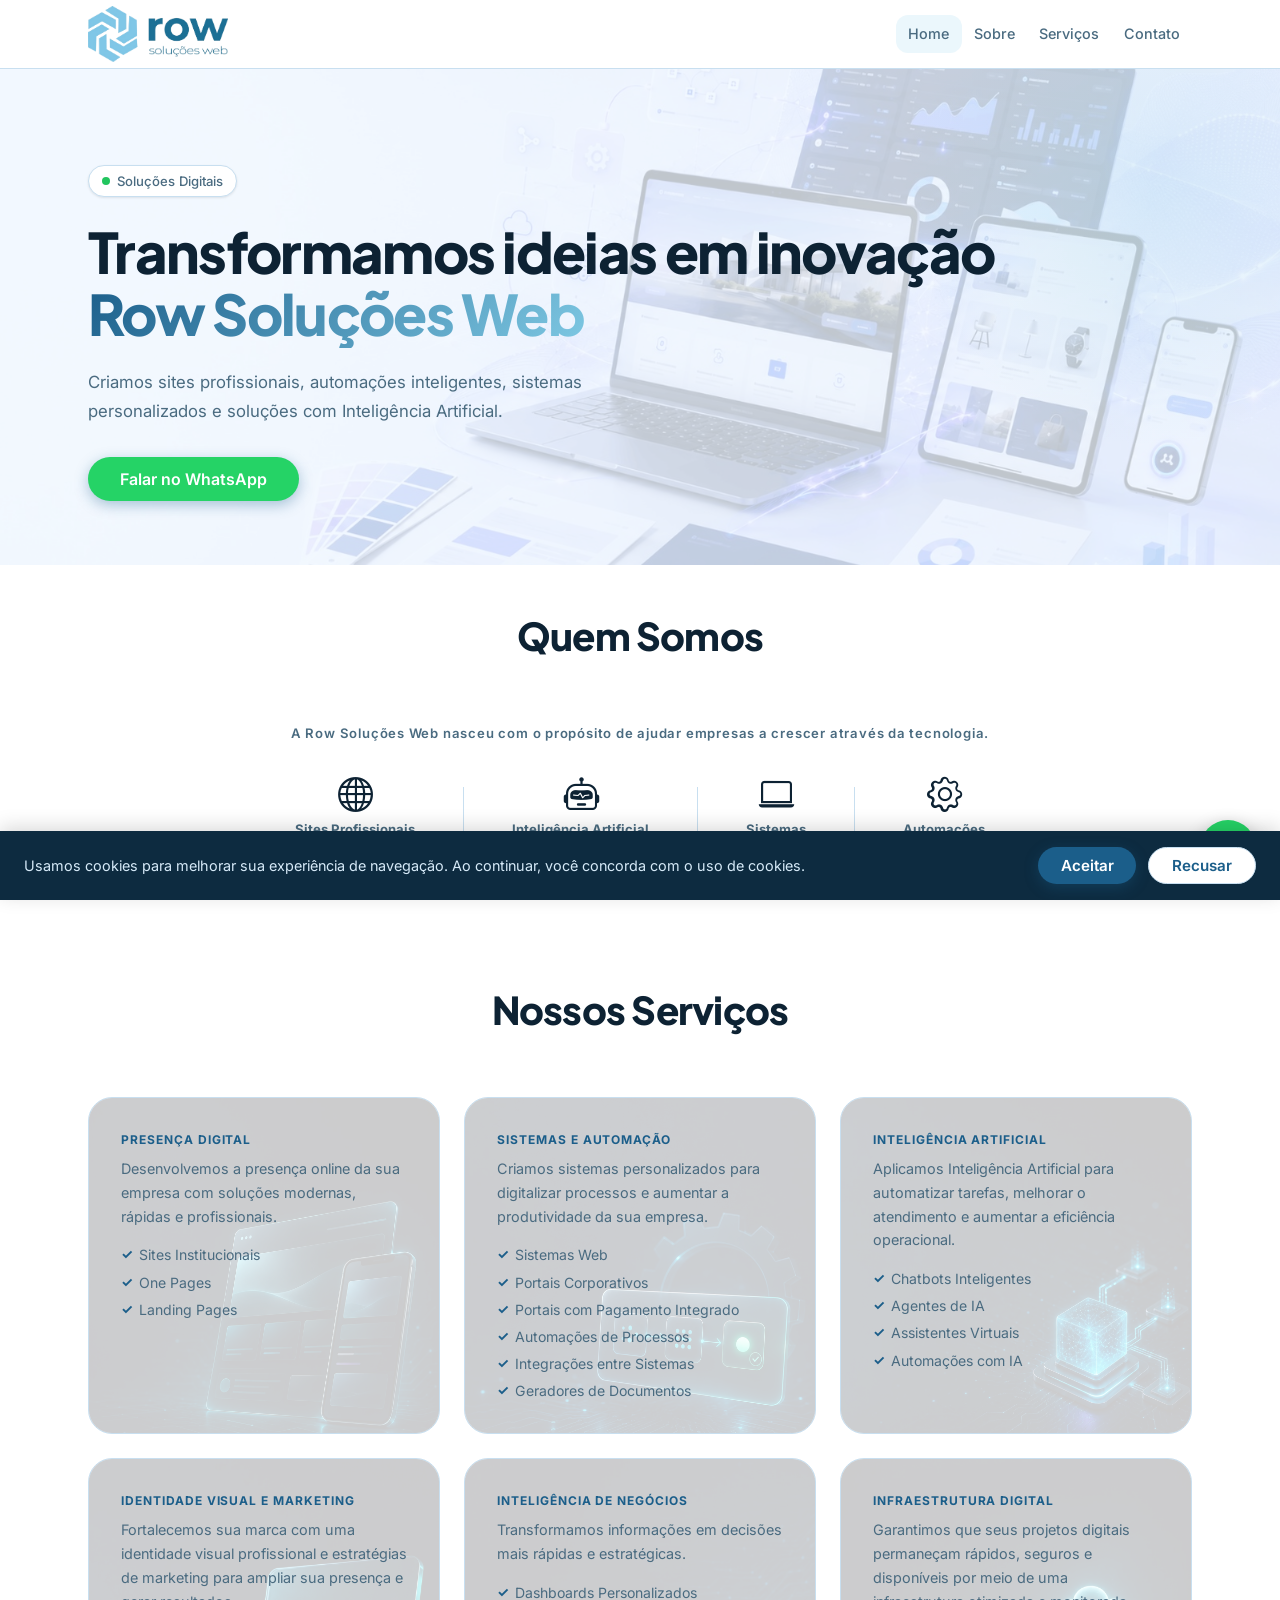
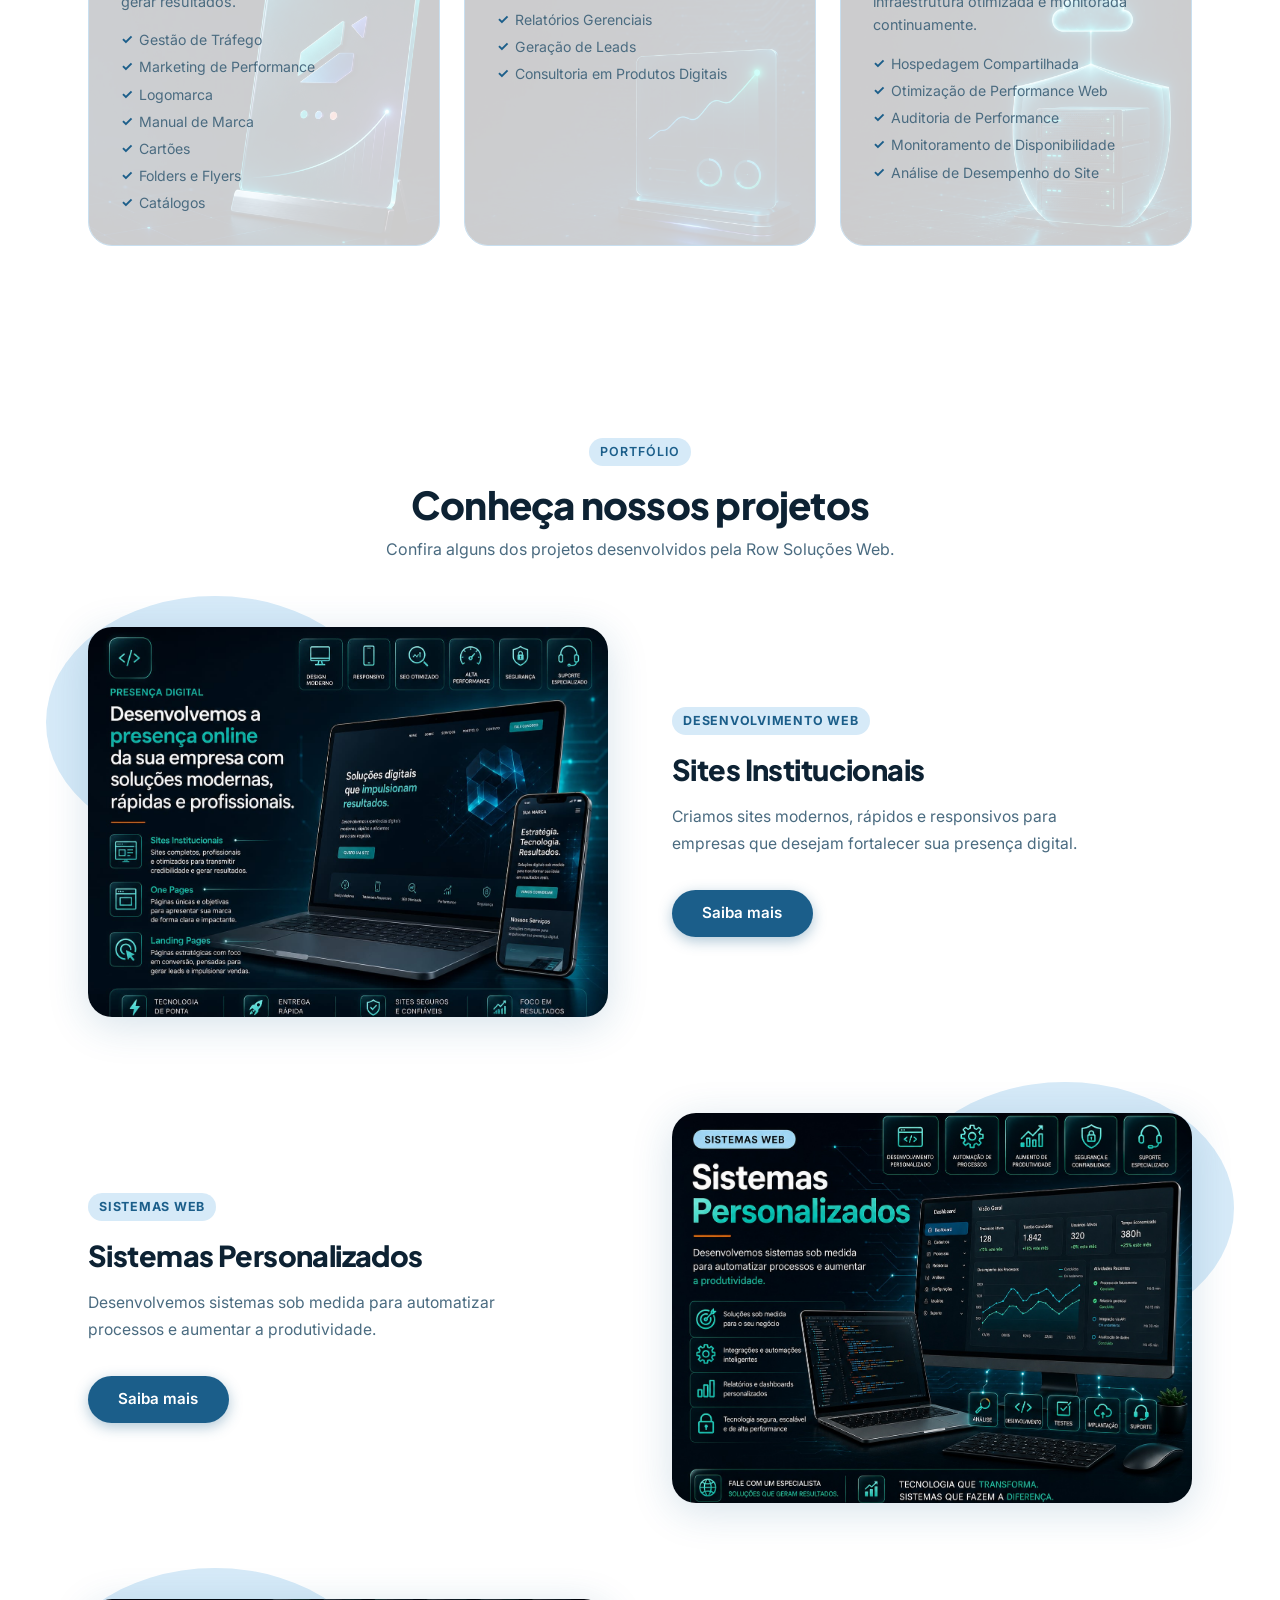
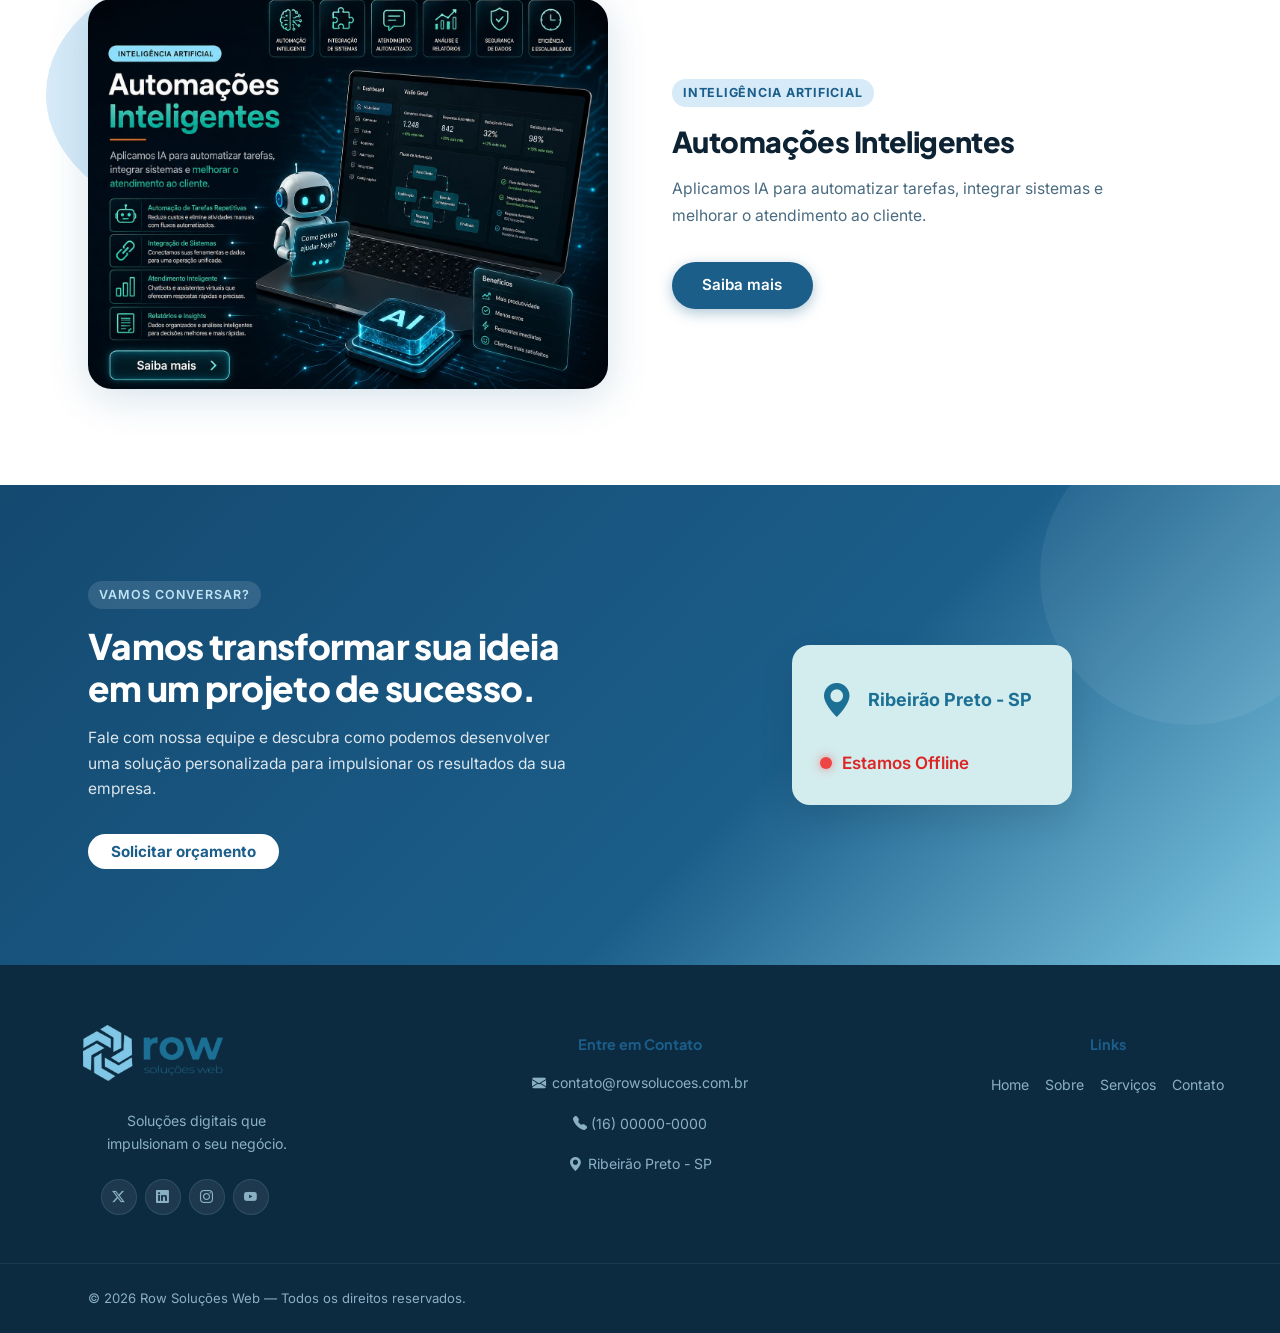
<file: index.html>
<!DOCTYPE html>
<html lang="pt-BR">

<head>
  <meta charset="UTF-8" />
  <meta name="viewport" content="width=device-width, initial-scale=1.0" />
  <title>Row Soluções — Crie Sites Incríveis</title>
  <link rel="stylesheet" href="style.css" />
  <link rel="preconnect" href="https://fonts.googleapis.com" />
  <link rel="preconnect" href="https://fonts.gstatic.com" crossorigin />
  <link rel="icon" type="image/png" href="img_conteudo/favicon.png">
  <link
    href="https://fonts.googleapis.com/css2?family=Inter:wght@400;500;600;700;800&family=Plus+Jakarta+Sans:wght@400;500;600;700;800&display=swap"
    rel="stylesheet" />
  <link rel="stylesheet" href="https://cdn.jsdelivr.net/npm/bootstrap-icons@1.13.1/font/bootstrap-icons.min.css">
</head>

<body>

  <!-- ===== HEADER / NAV ===== -->
  <header class="header" id="header">
    <div class="container header__inner">
      <a href="#" class="header__logo">
        <img src="img_conteudo/logo1.png" alt="Row Soluções Web"
          style="width: 140px; height: 80px; object-fit: contain " />
        <!-- <div class="logo-brand">
          <span class="logo-row">row</span>
          <span class="logo-subtitle">soluções web</span>
        </div> -->
      </a>

      <nav class="nav" id="nav">
        <ul class="nav__list">
          <!-- Para inserir dropdown e icone seta
           as setinhas (▼) Essas setinhas indicam para o usuário que existe um submenu (dropdown)
           <li class="nav__item nav__item--has-dropdown">
            <a href="#home" class="nav__link">Home <span class="nav__arrow">▼</span></a>
          </li> -->
          <li class="nav__item">
            <a href="#home" class="nav__link">Home</a>
          </li>
          <li class="nav__item">
            <a href="#sobre" class="nav__link">Sobre</a>
          </li>
          <li class="nav__item">
            <a href="#servicos" class="nav__link">Serviços</a>
          </li>
          <!-- <li class="nav__item">
            <a href="portfolio.html" class="nav__link">Portfólio</a>
          </li> -->
          <li class="nav__item">
            <a href="https://wa.me/5516000000000" target="_blank" class="nav__link">Contato </a>
          </li>
        </ul>
      </nav>

      <!-- <div class="header__actions">
        <a href="#" class="btn btn--outline">Entrar</a>
        <a href="#" class="btn btn--primary">Começar Grátis</a>
      </div>  -->

      <button class="hamburger" id="hamburger" aria-label="Abrir menu">
        <span></span><span></span><span></span>
      </button>
    </div>
  </header>

  <main>

    <!-- ===== HERO ===== -->
    <section class="hero" id="home">
      <div class="hero__bg-blob" aria-hidden="true"></div>
      <div class="container hero__inner">
        <div class="hero__content">
          <span class="hero__badge">
            <span class="hero__badge-dot"></span>
            Soluções Digitais
          </span>
          <h1 class="hero__title">
            Transformamos ideias em inovação <br />
            <span class="hero__title--accent">Row Soluções Web</span>
          </h1>
          <p class="hero__desc">
            Criamos sites profissionais,
            automações inteligentes,
            sistemas personalizados
            e soluções com Inteligência Artificial.
          </p>
          <div class="hero__cta">
            <a href="https://wa.me/5516000000000" target="_blank" class="btn btn--primary btn--lg btn--whatsapp">Falar
              no WhatsApp</a>

            <!-- <button class="hero__play" id="playBtn" aria-label="Assistir vídeo">
              <span class="hero__play-icon">▶</span>
              <span>Conheça nossos serviços</span>
            </button> -->
          </div>
        </div>

        <!-- <div class="hero__visual"> Referete ao Mockup na primeira dobra do site
          <div class="hero__mockup">
            <div class="hero__mockup-bar">
              <span></span><span></span><span></span>
            </div>
            <div class="hero__mockup-body">
              <div class="hero__mockup-sidebar">
                <div class="hero__mockup-item hero__mockup-item--active"></div>
                <div class="hero__mockup-item"></div>
                <div class="hero__mockup-item"></div>
                <div class="hero__mockup-item"></div>
                <div class="hero__mockup-item"></div>
              </div>
              <div class="hero__mockup-canvas">
                <div class="hero__mockup-header-block"></div>
                <div class="hero__mockup-row">
                  <div class="hero__mockup-col hero__mockup-col--wide"></div>
                  <div class="hero__mockup-col"></div>
                </div>
                <div class="hero__mockup-row">
                  <div class="hero__mockup-col"></div>
                  <div class="hero__mockup-col"></div>
                  <div class="hero__mockup-col"></div>
                </div>
              </div>
            </div>
          </div>
          <div class="hero__card hero__card--1">
            <span class="hero__card-icon">✦</span>
            <div>
              <strong>Inteligência Artificial</strong>
              <small>Agentes • Chatbots • Automações • Fluxos </small>
            </div>
          </div>
          <div class="hero__card hero__card--2">
            <span class="hero__card-icon">◈</span>
            <div>
              <strong>Desenvolvimento Web</strong>
              <small>Institucionais • Landing Pages • Projetos personalizados</small>
            </div>
          </div>
        </div> -->
      </div>
    </section>

    <!-- ===== STATS ===== -->
    <section class="stats" id="sobre">
      <div class="container">
        <div class="section-header">
          <h2 class="section-title">Quem Somos </h2>
        </div>
        <p class="stats__label"> A Row Soluções Web nasceu com o propósito de ajudar empresas a crescer
          através da tecnologia.</p>
        <div class="stats__grid">
          <div class="stats__item">
            <strong class="stats__number"><i class="bi bi-globe"></i></strong>
            <span class="stats__desc"><strong>Sites Profissionais</strong></span>
          </div>
          <div class="stats__divider" aria-hidden="true"></div>
          <div class="stats__item">
            <strong class="stats__number"><i class="bi bi-robot"></i></strong>
            <span class="stats__desc"><strong>Inteligência Artificial</strong></span>
          </div>
          <div class="stats__divider" aria-hidden="true"></div>
          <div class="stats__item">
            <strong class="stats__number"><i class="bi bi-laptop"></i></strong>
            <span class="stats__desc"><strong>Sistemas</strong></span>
          </div>
          <div class="stats__divider" aria-hidden="true"></div>
          <div class="stats__item">
            <strong class="stats__number"><i class="bi bi-gear"></i></strong>
            <span class="stats__desc"><strong>Automações</strong></span>
          </div>
        </div>
      </div>
    </section>

    <!-- ===== FEATURES GRID ===== -->
    <section class="features-grid" id="servicos">
      <div class="container">
        <div class="section-header">
          <!-- <span class="section-eyebrow">Edição Visual Poderosa</span> -->
          <h2 class="section-title">Nossos Serviços</h2>
        </div>
        <div class="features-grid__cards">
          <article class="feat-card">
            <!-- <div class="feat-card__icon feat-card__icon--purple">
              <i class="bi bi-code-slash"></i>
            </div> -->

            <!-- NOVO: número + categoria, no tom de cor do site -->
            <span class="feat-card__eyebrow">Presença Digital</span>

            <!-- <h3>Sites institucionais, one pages e landing pages</h3> -->
            <p>Desenvolvemos a presença online da sua empresa com soluções modernas, rápidas e profissionais.</p>

            <!-- NOVO: lista de destaques -->
            <ul class="feat-card__list">
              <li>Sites Institucionais</li>
              <li>One Pages</li>
              <li>Landing Pages</li>
            </ul>
          </article>
          <article class="feat-card">
            <!-- <div class="feat-card__icon feat-card__icon--purple">
              <i class="bi bi-gear"></i>
            </div> -->

            <!-- NOVO: número + categoria, no tom de cor do site -->
            <span class="feat-card__eyebrow">Sistemas e Automação</span>

            <!-- <h3>Sites institucionais, one pages e landing pages</h3> -->
            <p>Criamos sistemas personalizados para digitalizar processos e aumentar a produtividade da sua empresa.</p>

            <!-- NOVO: lista de destaques -->
            <ul class="feat-card__list">
              <li>Sistemas Web</li>
              <li>Portais Corporativos</li>
              <li>Portais com Pagamento Integrado</li>
              <li>Automações de Processos</li>
              <li>Integrações entre Sistemas</li>
              <li>Geradores de Documentos</li>
            </ul>
          </article>
          <article class="feat-card">
            <!-- <div class="feat-card__icon feat-card__icon--purple">
              <i class="bi bi-robot"></i>
            </div> -->

            <!-- NOVO: número + categoria, no tom de cor do site -->
            <span class="feat-card__eyebrow">Inteligência Artificial</span>

            <!-- <h3>Sites institucionais, one pages e landing pages</h3> -->
            <p>Aplicamos Inteligência Artificial para automatizar tarefas, melhorar o atendimento e aumentar a
              eficiência operacional.</p>

            <!-- NOVO: lista de destaques -->
            <ul class="feat-card__list">
              <li>Chatbots Inteligentes</li>
              <li>Agentes de IA</li>
              <li>Assistentes Virtuais</li>
              <li>Automações com IA</li>
            </ul>
          </article>
          <article class="feat-card">
            <!-- <div class="feat-card__icon feat-card__icon--purple">
              <i class="bi bi-palette"></i>
            </div> -->

            <!-- NOVO: número + categoria, no tom de cor do site -->
            <span class="feat-card__eyebrow">Identidade Visual e Marketing</span>

            <!-- <h3>Sites institucionais, one pages e landing pages</h3> -->
            <p>Fortalecemos sua marca com uma identidade visual profissional e estratégias de marketing para ampliar sua
              presença e gerar resultados.</p>

            <!-- NOVO: lista de destaques -->
            <ul class="feat-card__list">
              <li>Gestão de Tráfego</li>
              <li>Marketing de Performance</li>
              <li>Logomarca</li>
              <li>Manual de Marca</li>
              <li>Cartões</li>
              <li>Folders e Flyers</li>
              <li>Catálogos</li>
            </ul>
          </article>
          <article class="feat-card">
            <!-- <div class="feat-card__icon feat-card__icon--purple">
              <i class="bi bi-bar-chart"></i>
            </div> -->

            <!-- NOVO: número + categoria, no tom de cor do site -->
            <span class="feat-card__eyebrow">Inteligência de Negócios</span>

            <!-- <h3>Sites institucionais, one pages e landing pages</h3> -->
            <p>Transformamos informações em decisões mais rápidas e estratégicas.</p>

            <!-- NOVO: lista de destaques -->
            <ul class="feat-card__list">
              <li>Dashboards Personalizados</li>
              <li>Relatórios Gerenciais</li>
              <li>Geração de Leads</li>
              <li>Consultoria em Produtos Digitais</li>
            </ul>
          </article>
          <article class="feat-card">
            <!-- <div class="feat-card__icon feat-card__icon--purple">
              <i class="bi bi-cloud"></i>
            </div> -->

            <!-- NOVO: número + categoria, no tom de cor do site -->
            <span class="feat-card__eyebrow">Infraestrutura Digital</span>

            <!-- <h3>Sites institucionais, one pages e landing pages</h3> -->
            <p>Garantimos que seus projetos digitais permaneçam rápidos, seguros e disponíveis por meio de uma
              infraestrutura otimizada e monitorada continuamente.</p>

            <!-- NOVO: lista de destaques -->
            <ul class="feat-card__list">
              <li>Hospedagem Compartilhada</li>
              <li>Otimização de Performance Web</li>
              <li>Auditoria de Performance</li>
              <li>Monitoramento de Disponibilidade</li>
              <li>Análise de Desempenho do Site</li>
            </ul>
          </article>



          <!-- <article class="feat-card">
            <div class="feat-card__icon feat-card__icon--purple">
              <svg viewBox="0 0 24 24" fill="none" stroke="currentColor" stroke-width="2">
                <path d="M12 5v14M5 12h14" />
              </svg>
            </div>
            <h3>Sites institucionais, one pages e landing pages</h3>
            <p>Projetamos páginas modernas e objetivas para empresas que precisam ser encontradas, entendidas e
              lembradas com mais facilidade.</p>
            <a href="#" class="feat-card__link">Saiba mais →</a>
          </article>
          <article class="feat-card">
            <div class="feat-card__icon feat-card__icon--blue">
              <svg viewBox="0 0 24 24" fill="none" stroke="currentColor" stroke-width="2">
                <rect x="3" y="3" width="18" height="18" rx="2" />
                <path d="M9 9h6M9 12h6M9 15h4" />
              </svg>
            </div>
            <h3>Landing Pages</h3>
            <p>Nosso portfólio estará disponível em breve.
              Estamos preparando uma seleção dos nossos principais projetos para você conhecer a qualidade do nosso
              trabalho.</p>
            <a href="#" class="feat-card__link">Saiba mais →</a>
          </article>
          <article class="feat-card">
            <div class="feat-card__icon feat-card__icon--teal">
              <svg viewBox="0 0 24 24" fill="none" stroke="currentColor" stroke-width="2">
                <polyline points="16 18 22 12 16 6" />
                <polyline points="8 6 2 12 8 18" />
              </svg>
            </div>
            <h3>Inteligência Artificial</h3>
            <p>Nosso portfólio estará disponível em breve.
              Estamos preparando uma seleção dos nossos principais projetos para você conhecer a qualidade do nosso
              trabalho.</p>
            <a href="#" class="feat-card__link">Saiba mais →</a>
          </article>
          <article class="feat-card">
            <div class="feat-card__icon feat-card__icon--orange">
              <svg viewBox="0 0 24 24" fill="none" stroke="currentColor" stroke-width="2">
                <rect x="5" y="2" width="14" height="20" rx="2" />
                <line x1="12" y1="18" x2="12" y2="18" />
              </svg>
            </div>
            <h3>Chatbots</h3>
            <p>Nosso portfólio estará disponível em breve.
              Estamos preparando uma seleção dos nossos principais projetos para você conhecer a qualidade do nosso
              trabalho.</p>
             <a href="#" class="feat-card__link">Saiba mais →</a>
          </article>
          <article class="feat-card">
            <div class="feat-card__icon feat-card__icon--pink">
              <svg viewBox="0 0 24 24" fill="none" stroke="currentColor" stroke-width="2">
                <path d="M8 16H6a2 2 0 01-2-2V6a2 2 0 012-2h8a2 2 0 012 2v2" />
                <rect x="8" y="8" width="12" height="12" rx="2" />
              </svg>
            </div>
            <h3>Automações</h3>
            <p>Nosso portfólio estará disponível em breve.
              Estamos preparando uma seleção dos nossos principais projetos para você conhecer a qualidade do nosso
              trabalho.</p>
             <a href="#" class="feat-card__link">Saiba mais →</a> 
          </article>
          <article class="feat-card">
            <div class="feat-card__icon feat-card__icon--green">
              <svg viewBox="0 0 24 24" fill="none" stroke="currentColor" stroke-width="2">
                <circle cx="12" cy="12" r="3" />
                <path d="M19.07 4.93a10 10 0 010 14.14M4.93 4.93a10 10 0 000 14.14" />
              </svg>
            </div>
            <h3>Integrações</h3>
            <p>Nosso portfólio estará disponível em breve.
              Estamos preparando uma seleção dos nossos principais projetos para você conhecer a qualidade do nosso
              trabalho.</p>
             <a href="#" class="feat-card__link">Saiba mais →</a>
          </article> -->
        </div>
      </div>
    </section>

    <!-- ===== FEATURE ALTERNATING ===== -->
    <!--<section class="feature-alt">
      <div class="container">
        <div class="section-header">
          <span class="section-eyebrow">Tudo que Você Precisa Para Criar </span>
          <h2 class="section-title">Como Trabalhamos </h2>
        </div>

        <div class="feature-alt__row">
          <div class="feature-alt__visual">
            <div class="feature-alt__img-wrap feature-alt__img-wrap--blue">
              <div class="feature-alt__browser">
                <div class="feature-alt__browser-bar"><span></span><span></span><span></span></div>
                <div class="feature-alt__browser-body">
                  <div class="feature-alt__browser-panel"></div>
                  <div class="feature-alt__browser-content">
                    <div class="feature-alt__browser-line"></div>
                    <div class="feature-alt__browser-line feature-alt__browser-line--short"></div>
                    <div class="feature-alt__browser-block"></div>
                  </div>
                </div>
              </div>
            </div>
          </div>
          <div class="feature-alt__content">
            <span class="feature-alt__tag">Inserir Texto AQUI</span>
            <h3>Planejamento</h3>
            <p>Inserir Texto AQUI.</p>
            <a href="#" class="btn btn--outline-dark">Saiba Mais</a>
          </div>
        </div>

        <div class="feature-alt__row feature-alt__row--reverse">
          <div class="feature-alt__visual">
            <div class="feature-alt__img-wrap feature-alt__img-wrap--purple">
              <div class="feature-alt__palette">
                <div class="feature-alt__swatch" style="--c:#6366f1"></div>
                <div class="feature-alt__swatch" style="--c:#8b5cf6"></div>
                <div class="feature-alt__swatch" style="--c:#ec4899"></div>
                <div class="feature-alt__swatch" style="--c:#f59e0b"></div>
                <div class="feature-alt__swatch feature-alt__swatch--active" style="--c:#10b981"></div>
              </div>
            </div>
          </div>
          <div class="feature-alt__content">
            <span class="feature-alt__tag">Inserir Texto AQUI</span>
            <h3>Desenvolvimento</h3>
            <p>Inserir Texto AQUI.</p>
            <a href="#" class="btn btn--outline-dark">Saiba Mais</a>
          </div>
        </div>

        <div class="feature-alt__row">
          <div class="feature-alt__visual">
            <div class="feature-alt__img-wrap feature-alt__img-wrap--teal">
              <div class="feature-alt__devices">
                <div class="feature-alt__device feature-alt__device--desktop"></div>
                <div class="feature-alt__device feature-alt__device--tablet"></div>
                <div class="feature-alt__device feature-alt__device--mobile"></div>
              </div>
            </div>
          </div>
          <div class="feature-alt__content">
            <span class="feature-alt__tag">Inserir Texto AQUI</span>
            <h3>Entrega e Suporte</h3>
            <p>Inserir Texto AQUI.</p>
            <a href="#" class="btn btn--outline-dark">Saiba Mais</a>
          </div>
        </div>
      </div>
    </section> -->

    <!-- ===== PORTFÓLIO ===== -->
    <!--<section id="portfolio" class="portfolio">
      <div class="container">
        <div class="section-header">
          <span class="section-eyebrow">
            Casos de Sucesso
          </span>
          <h2 class="section-title">
            Projetos Desenvolvidos
          </h2>
          <p>
            Em breve você conhecerá alguns dos projetos
            desenvolvidos pela Row Soluções Web.
          </p>
        </div>
        <div class="portfolio-placeholder">

        </div>
      </div>

    </section>-->

    <!-- ===== INTEGRATIONS ===== -->
    <!-- <section class="integrations">
      <div class="container integrations__inner">
        <div class="integrations__content">
          <span class="section-eyebrow">Tecnologias</span>
          <h2 class="section-title">Inserir texto AQUI</h2>
          <p>Inserir texto AQUI.</p>
          <a href="#" class="btn btn--primary">Conheça</a>
        </div>
        <div class="integrations__visual">
          <div class="integrations__orbit">
            <div class="integrations__center-logo">ROW</div>
            <div class="integrations__ring integrations__ring--1">
              <div class="integrations__app" style="--ang:0deg">R</div>
              <div class="integrations__app" style="--ang:90deg">O</div>
              <div class="integrations__app" style="--ang:180deg">W</div>
              <div class="integrations__app" style="--ang:270deg">S</div>
            </div>
            <div class="integrations__ring integrations__ring--2">
              <div class="integrations__app integrations__app--sm" style="--ang:45deg">R</div>
              <div class="integrations__app integrations__app--sm" style="--ang:135deg">O</div>
              <div class="integrations__app integrations__app--sm" style="--ang:225deg">W</div>
              <div class="integrations__app integrations__app--sm" style="--ang:315deg">S</div>
            </div>
          </div>
        </div>
      </div>
    </section> -->

    <!-- ===== FAQ ===== -->
    <!--<section class="faq" id="faq">
      <div class="container faq__inner">
        <div class="faq__header">
          <span class="section-eyebrow">Perguntas Frequentes</span>
          <h2 class="section-title">Dúvidas Comuns</h2>
        </div>
        <div class="faq__list">
          <details class="faq__item" open>
            <summary class="faq__question">
              Quanto custa um site?
              <span class="faq__icon" aria-hidden="true">+</span>
            </summary>
            <div class="faq__answer">
              <p>Inserir TEXTO AQUI.</p>
            </div>
          </details>
          <details class="faq__item">
            <summary class="faq__question">
              Quanto tempo demora?
              <span class="faq__icon" aria-hidden="true">+</span>
            </summary>
            <div class="faq__answer">
              <p>Inserir TEXTO AQUI..</p>
            </div>
          </details>
          <details class="faq__item">
            <summary class="faq__question">
              Vocês fazem manutenção?
              <span class="faq__icon" aria-hidden="true">+</span>
            </summary>
            <div class="faq__answer">
              <p>Inserir TEXTO AQUI..</p>
            </div>
          </details>
          <details class="faq__item">
            <summary class="faq__question">
              Vocês desenvolvem IA?
              <span class="faq__icon" aria-hidden="true">+</span>
            </summary>
            <div class="faq__answer">
              <p>Inserir TEXTO AQUI..</p>
            </div>
          </details>
          <details class="faq__item">
            <summary class="faq__question">
              Como funciona o suporte?
              <span class="faq__icon" aria-hidden="true">+</span>
            </summary>
            <div class="faq__answer">
              <p>Inserir TEXTO AQUI.</p>
            </div>
          </details>
        </div>
      </div>
    </section>-->




    <!-- ===== PORTFÓLIO SHOWCASE ===== -->
    <!-- Inserir esta seção entre "Nossos Serviços" e o "CTA Final" -->
    <section class="portfolio-showcase" id="portfolio-showcase">
      <div class="container">

        <header class="portfolio-showcase__header">
          <span class="portfolio-showcase__eyebrow">Portfólio</span>
          <h2 class="portfolio-showcase__title">Conheça nossos projetos</h2>
          <p class="portfolio-showcase__desc">Confira alguns dos projetos desenvolvidos pela Row Soluções Web.</p>
        </header>

        <div class="portfolio-showcase__list">

          <!-- Bloco 1 — imagem à esquerda -->
          <article class="portfolio-item">
            <div class="portfolio-image">
              <span class="portfolio-image__circle" aria-hidden="true"></span>
              <div class="portfolio-image__frame">
                <img src="img_conteudo/img1.jpeg" alt="Projeto de site institucional desenvolvido pela Row Soluções Web"
                  loading="lazy" />
              </div>
            </div>
            <div class="portfolio-content">
              <span class="portfolio-tag">Desenvolvimento Web</span>
              <h3 class="portfolio-title">Sites Institucionais</h3>
              <p class="portfolio-text">
                Criamos sites modernos, rápidos e responsivos para empresas que
                desejam fortalecer sua presença digital.
              </p>
              <a href="portfolio.html" class="portfolio-btn">Saiba mais</a>
            </div>
          </article>

          <!-- Bloco 2 — invertido: texto à esquerda, imagem à direita -->
          <article class="portfolio-item portfolio-item--reverse">
            <div class="portfolio-image">
              <span class="portfolio-image__circle" aria-hidden="true"></span>
              <div class="portfolio-image__frame">
                <img src="img_conteudo/img2.jpeg" alt="Sistema personalizado desenvolvido pela Row Soluções Web"
                  loading="lazy" />
              </div>
            </div>
            <div class="portfolio-content">
              <span class="portfolio-tag">Sistemas Web</span>
              <h3 class="portfolio-title">Sistemas Personalizados</h3>
              <p class="portfolio-text">
                Desenvolvemos sistemas sob medida para automatizar processos e
                aumentar a produtividade.
              </p>
              <a href="portfolio1.html" class="portfolio-btn">Saiba mais</a>
            </div>
          </article>

          <!-- Bloco 3 — imagem à esquerda -->
          <article class="portfolio-item">
            <div class="portfolio-image">
              <span class="portfolio-image__circle" aria-hidden="true"></span>
              <div class="portfolio-image__frame">
                <img src="img_conteudo/img3.jpeg"
                  alt="Automação com Inteligência Artificial desenvolvida pela Row Soluções Web" loading="lazy" />
              </div>
            </div>
            <div class="portfolio-content">
              <span class="portfolio-tag">Inteligência Artificial</span>
              <h3 class="portfolio-title">Automações Inteligentes</h3>
              <p class="portfolio-text">
                Aplicamos IA para automatizar tarefas, integrar sistemas e
                melhorar o atendimento ao cliente.
              </p>
              <a href="portfolio2.html" class="portfolio-btn">Saiba mais</a>
            </div>
          </article>

        </div>
      </div>
    </section>

    <!-- ===== CTA BANNER ===== -->
    <section class="cta-banner">
      <div class="container cta-banner__inner">
        <div class="cta-banner__content">
          <span class="section-eyebrow section-eyebrow--light">Vamos conversar?</span>
          <h2 class="cta-banner__title">Vamos transformar sua ideia em um projeto de sucesso.</h2>
          <p class="cta-banner__desc">Fale com nossa equipe e descubra como podemos desenvolver uma solução
            personalizada para impulsionar os resultados da sua empresa.</p>
          <a href="https://wa.me/5516000000000" target="_blank" class="btn btn--white">Solicitar orçamento</a>
        </div>
        <!-- Moldura que fica atrás da localização
        <div class="cta-banner__visual" aria-hidden="true">
          <div class="cta-banner__screen">
            <div class="cta-banner__screen-bar"><span></span><span></span><span></span></div> 
          </div> 
        </div> -->
        <div class="cta-banner__screen-body">
          <div class="location-card">
            <div class="location-card__item">
              <i class="bi bi-geo-alt-fill"></i>
              <span>Ribeirão Preto - SP</span>
            </div>
            <div class="location-card__status offline" id="officeStatus">
              <span class="status-dot"></span>
              <span id="statusText">Estamos Offline</span>
            </div>
          </div>
        </div>
      </div>
    </section>

  </main>

  <!-- ===== FOOTER ===== -->
  <footer class="footer">
    <div class="container footer__top">

      <!-- Coluna 1 -->
      <div class="footer__brand">
        <a href="#" class="header__logo footer__logo">
          <img src="img_conteudo/logo1.png" alt="Row Soluções Web"
            style="width: 140px; height: 80px; object-fit: contain " />
          <!-- <div class="logo-brand">
            <span class="logo-row">row</span>
            <span class="logo-subtitle">soluções web</span>
          </div> -->
        </a>
        <p class="footer__brand">Soluções digitais que </br> impulsionam o seu negócio.</p>
        <!-- <h4 class="footer__col-title">Redes Sociais</h4> -->
        <ul class="footer__socials">
          <li>
            <a href="https://x.com/" target="_blank" class="footer__social-link" aria-label="Twitter">
              <i class="bi bi-twitter-x"></i>
            </a>
          </li>
          <li>
            <a href="https://br.linkedin.com/" target="_blank" class="footer__social-link" aria-label="LinkedIn">
              <i class="bi bi-linkedin"></i>
            </a>
          </li>
          <li>
            <a href="https://www.instagram.com/" target="_blank" class="footer__social-link" aria-label="Instagram">
              <i class="bi bi-instagram"></i>
            </a>
          </li>
          <li>
            <a href="https://www.youtube.com/" target="_blank" class="footer__social-link" aria-label="YouTube">
              <i class="bi bi-youtube"></i>
            </a>
          </li>
        </ul>
      </div>

      <!-- Coluna 2 -->
      <!-- classe "footer__col--contact" ADICIONADA para controlar largura/área no grid -->
      <div class="footer__col footer__col--contact">
        <h4 class="footer__col-title">Entre em Contato</h4>
        <ul class="footer__links footer__contact">
          <li>
            <i class="bi bi-envelope-fill"></i>
            <a href="mailto:contato@rowsolucoes.com.br">
              contato@rowsolucoes.com.br
            </a>
          </li>
          <li>
            <a href="https://wa.me/551600000000" target="_blank">
              <i class="bi bi-telephone-fill"></i>
              (16) 00000-0000
            </a>
          </li>
          <li>
            <i class="bi bi-geo-alt-fill"></i>
            Ribeirão Preto - SP <!-- | CEP: 14090-000 -->
          </li>
        </ul>
      </div>

      <!-- Coluna 3 -->
      <!-- classe "footer__col--links" ADICIONADA para controlar largura/área no grid -->
      <div class="footer__col footer__col--links">
        <h4 class="footer__col-title">Links</h4>
        <ul class="footer__links">
          <li><a href="#home">Home</a></li>
          <li><a href="#sobre">Sobre</a></li>
          <li><a href="#servicos">Serviços</a></li>
          <li><a href="https://wa.me/5516000000000" target="_blank">Contato</a></li>
        </ul>
      </div>

    </div>

    <div class="footer__bottom">
      <div class="container footer__bottom-inner">
        <p>© 2026 Row Soluções Web — Todos os direitos reservados.</p>
      </div>
    </div>
  </footer>

  <!-- ===== VIDEO MODAL ===== 
  <div class="modal" id="videoModal" role="dialog" aria-modal="true" aria-label="Vídeo de demonstração" hidden>
    <div class="modal__backdrop" id="modalBackdrop"></div>
    <div class="modal__body">
      <button class="modal__close" id="modalClose" aria-label="Fechar">✕</button>
      <div class="modal__video-wrap">
        <iframe id="modalIframe" src="" title="BuildFlow Demo" frameborder="0" allow="autoplay; encrypted-media"
          allowfullscreen>
        </iframe>
      </div>
    </div>
  </div>-->

  <!-- ===== EXIT POPUP ===== -->
  <div id="exitPopup" class="exit-popup">
    <div class="exit-popup__box">
      <h2>🚀 Espere um instante!</h2>
      <p>
        Ainda não fez seu orçamento?
        Descubra quanto custa colocar seu projeto na internet.
      </p>
      <ul class="exit-popup__list">
        <li>✅ Atendimento rápido</li>
        <li>✅ Orçamento gratuito</li>
        <li>✅ Sem compromisso</li>
      </ul>
      <a href="https://wa.me/5516000000000" target="_blank" class="btn btn--primary btn--lg">
        📲 Solicitar orçamento
      </a>
      <a href="#" id="closeExitPopup" class="exit-popup__close">
        Agora não
      </a>
    </div>
  </div>

  <script src="script.js"></script>
  <a href="https://wa.me/5516000000000" target="_blank" class="whatsapp-float" aria-label="Falar no WhatsApp">
    <i class="bi bi-whatsapp"></i>
  </a>
  <!--------modal e características de cookies do site--------->
  <div class="cookie-banner" id="cookieBanner">
    <p>
      Usamos cookies para melhorar sua experiência de navegação. Ao continuar, você concorda com o uso de cookies.
    </p>
    <div class="cookie-banner__actions">
      <button id="cookieAccept" class="btn btn--primary">Aceitar</button>
      <button id="cookieDecline" class="btn btn--outline">Recusar</button>
    </div>
  </div>

  <script>
    const cookieBanner = document.getElementById('cookieBanner');
    const cookieAccept = document.getElementById('cookieAccept');
    const cookieDecline = document.getElementById('cookieDecline');

    // Só mostra o banner se o usuário ainda não escolheu antes
    if (!localStorage.getItem('cookieConsent')) {
      cookieBanner.classList.add('is-visible');
    }

    cookieAccept.addEventListener('click', () => {
      localStorage.setItem('cookieConsent', 'accepted');
      cookieBanner.classList.remove('is-visible');
    });

    cookieDecline.addEventListener('click', () => {
      localStorage.setItem('cookieConsent', 'declined');
      cookieBanner.classList.remove('is-visible');
    });
  </script>
  <!--------modal e características de cookies do site--------->
</body>

</html>
</file>
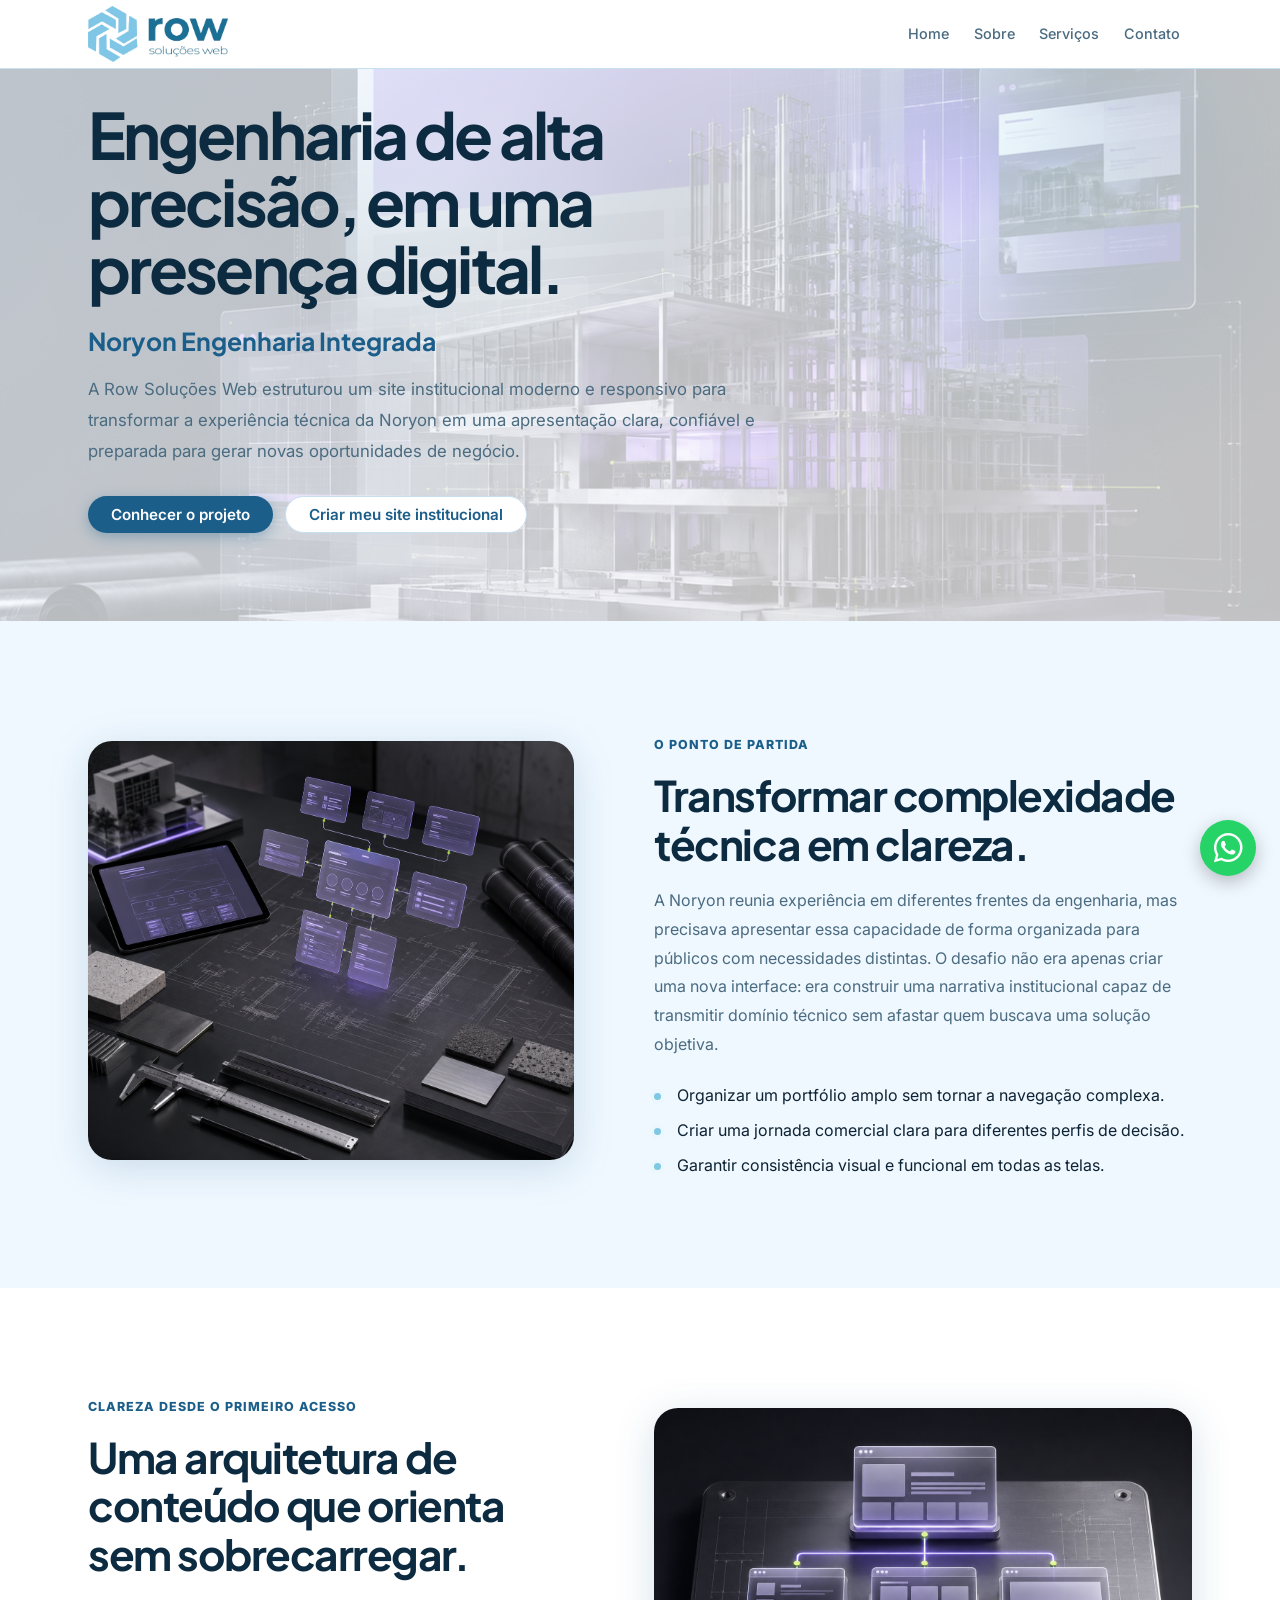
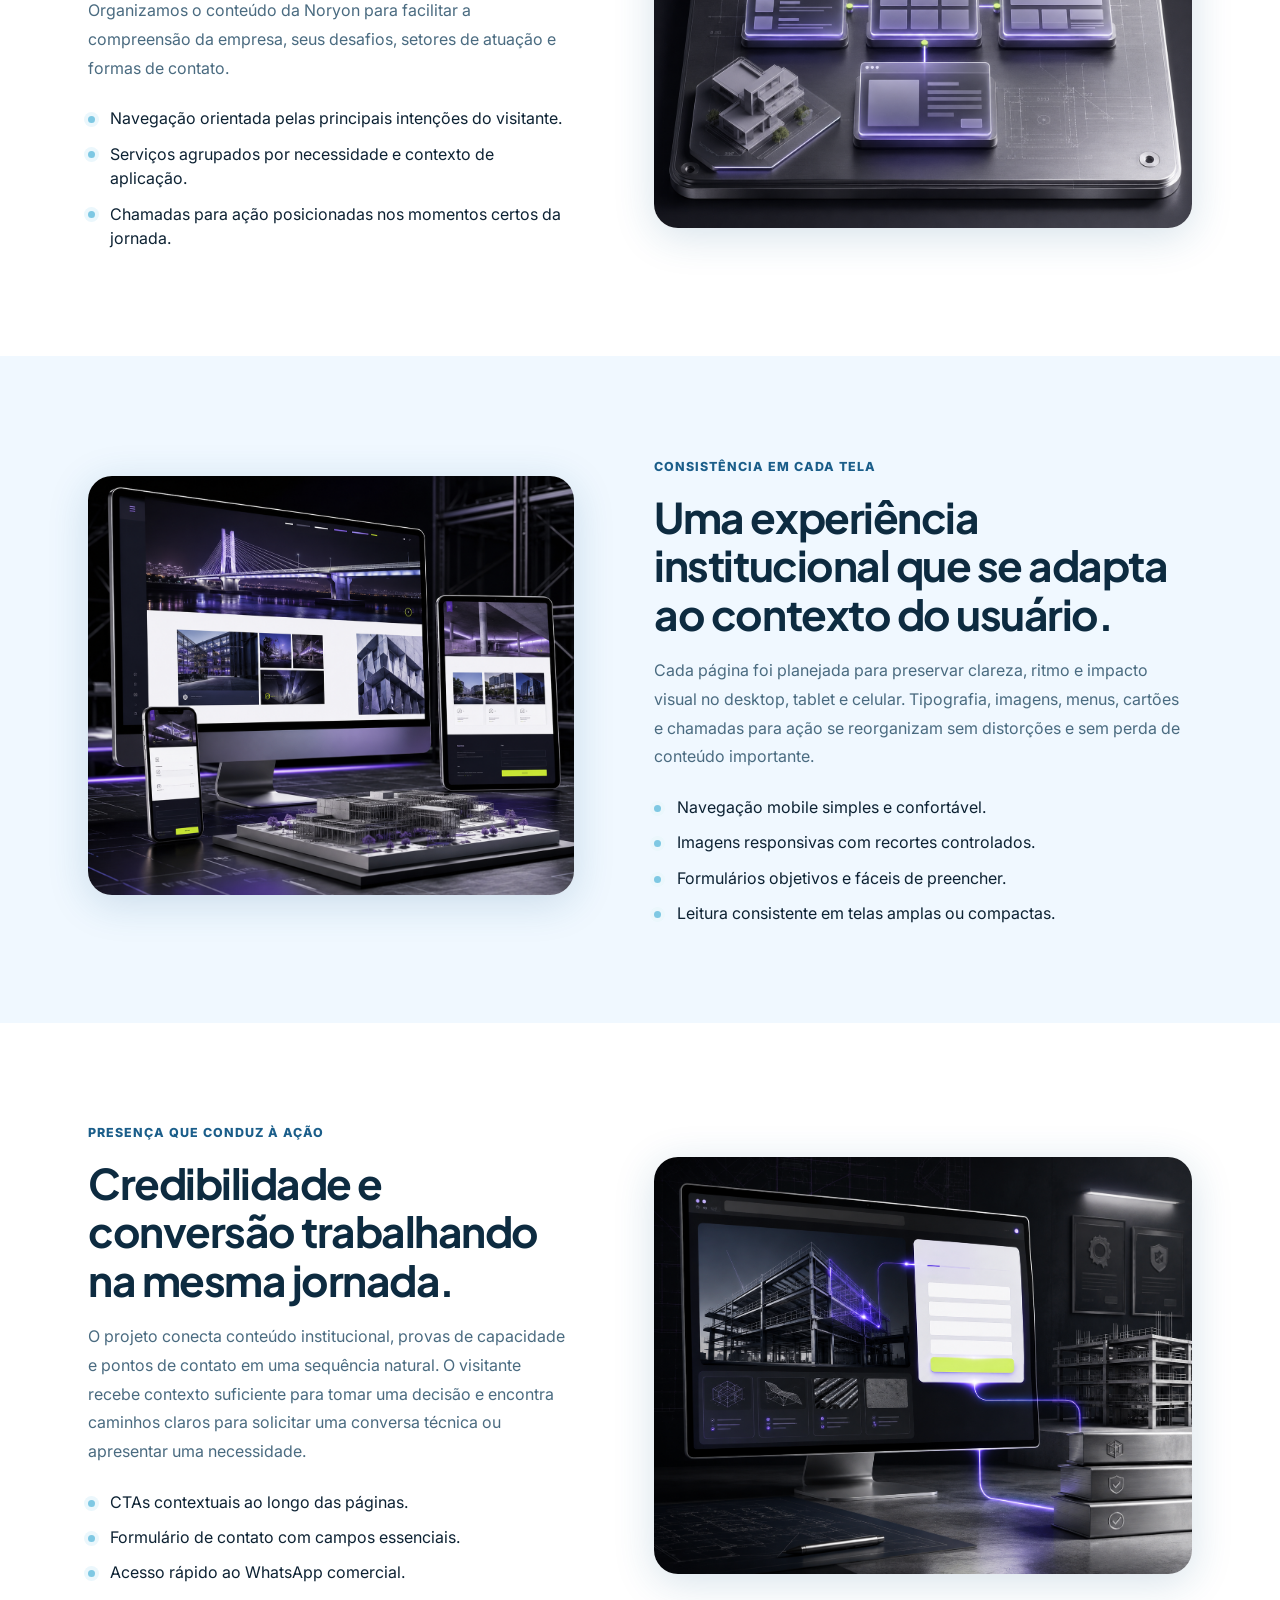
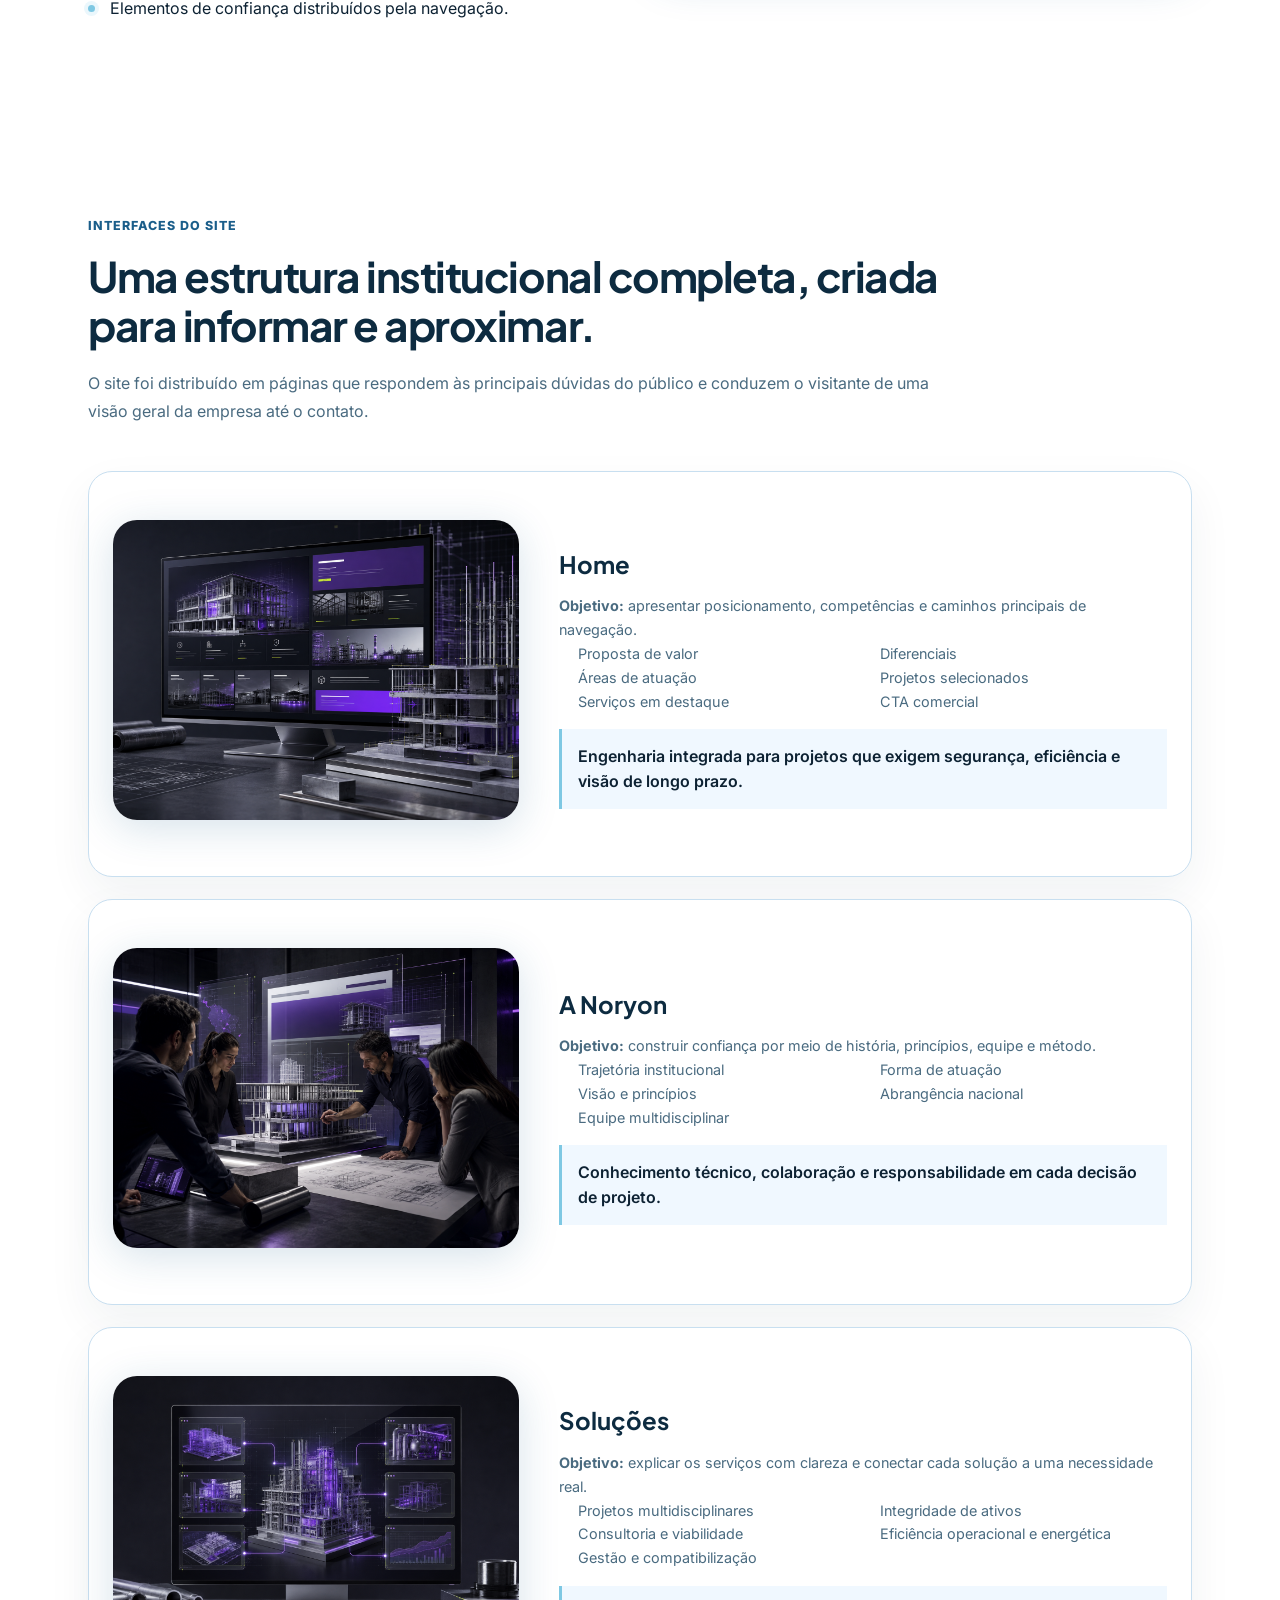
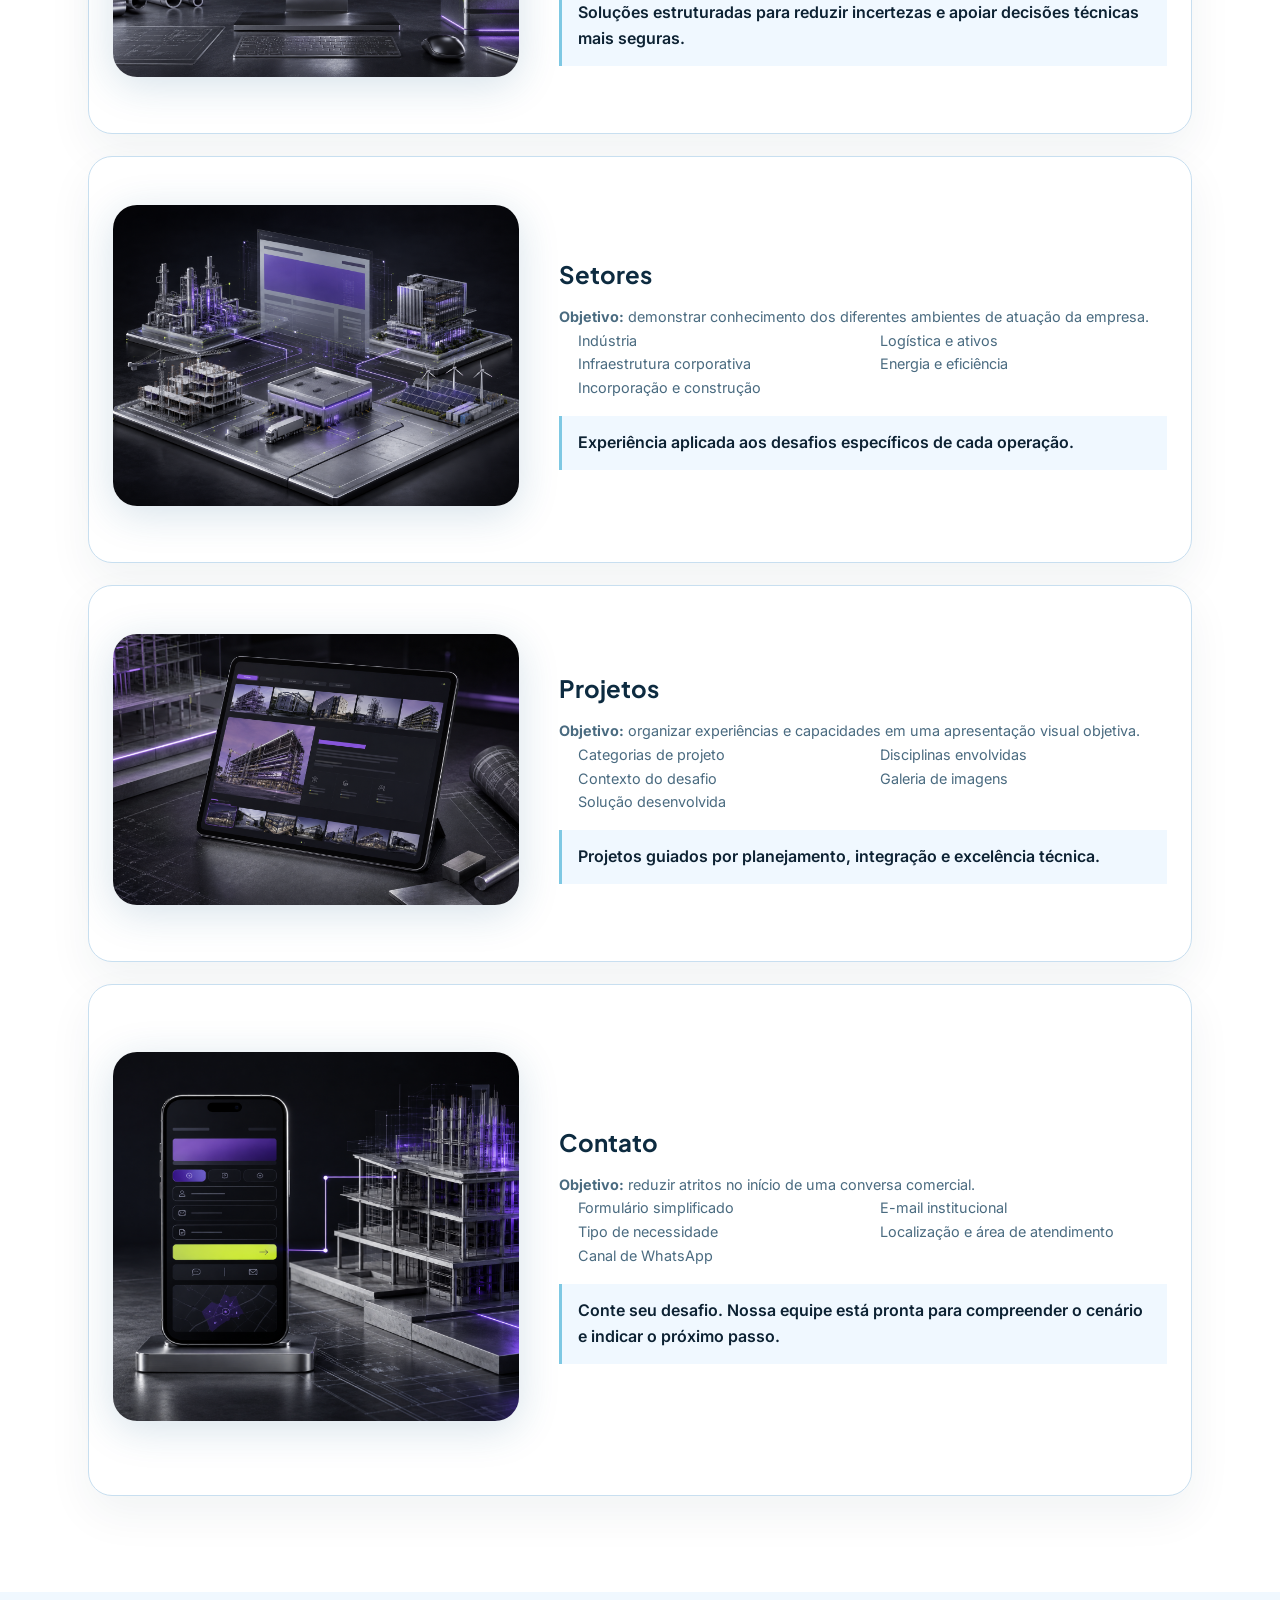
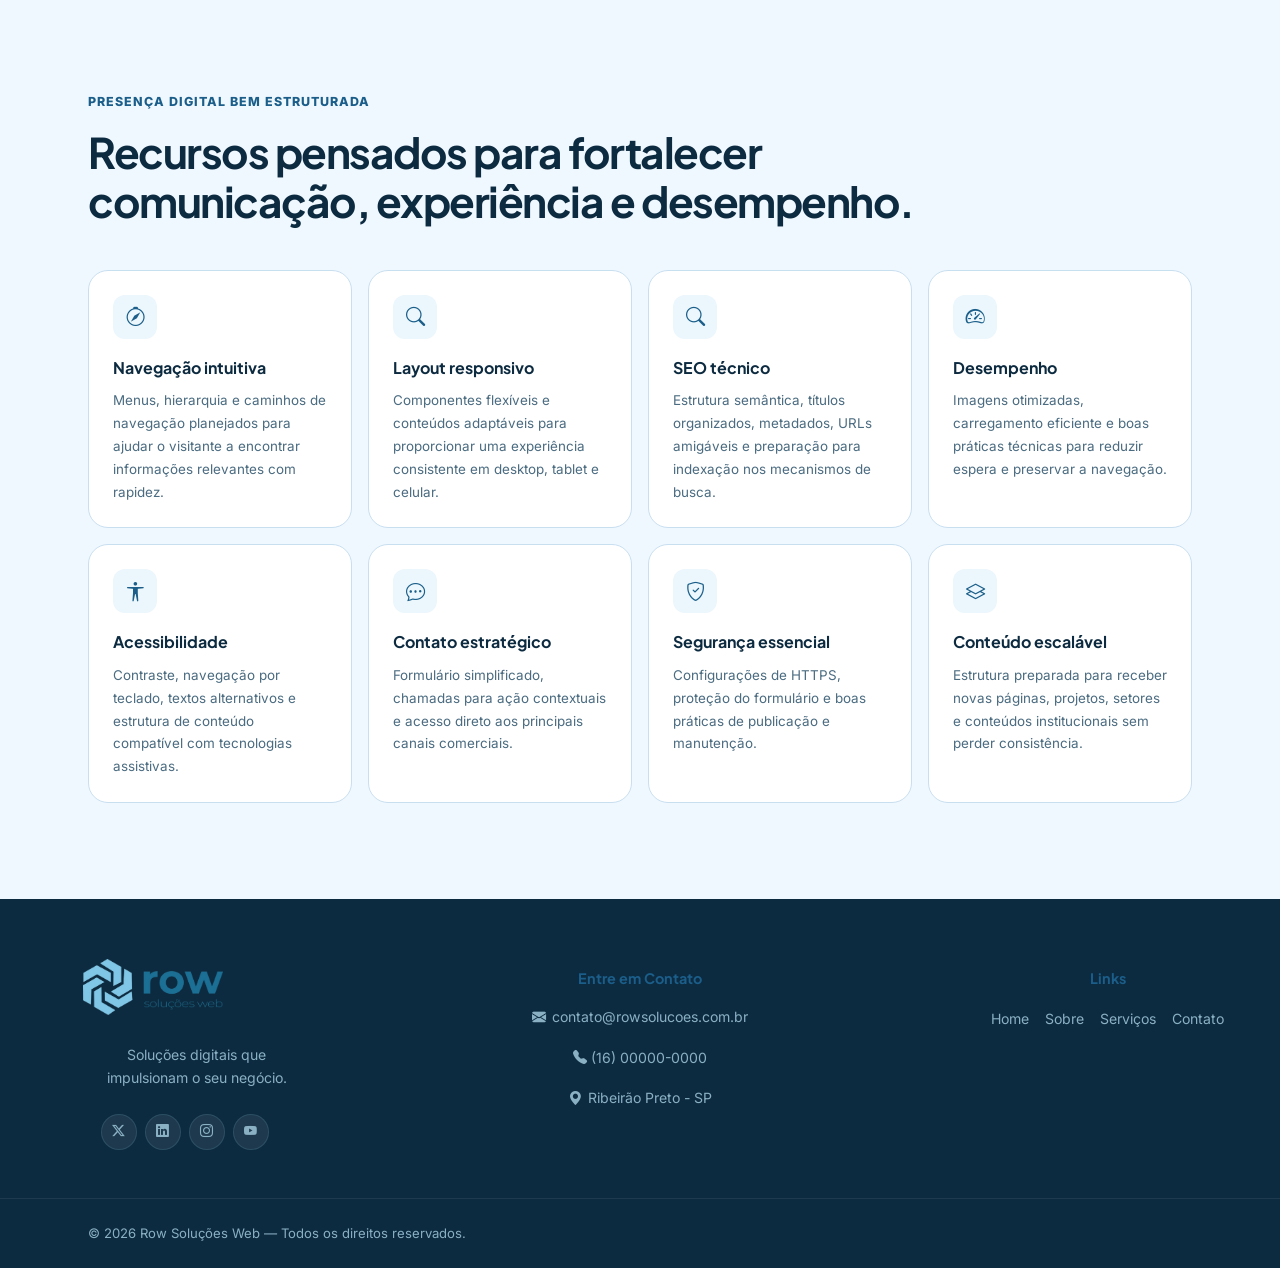
<file: portfolio.html>
<!DOCTYPE html>
<html lang="pt-BR">

<head>
  <meta charset="UTF-8" />
  <meta name="viewport" content="width=device-width, initial-scale=1.0" />
  <title>Noryon Engenharia Integrada | Projeto de Site Institucional — Row Soluções Web</title>
  <meta name="description"
    content="Conheça o projeto de site institucional desenvolvido pela Row Soluções Web para apresentar a Noryon Engenharia Integrada com clareza, credibilidade e foco comercial." />
  <link rel="stylesheet" href="style.css" />
  <link rel="preconnect" href="https://fonts.googleapis.com" />
  <link rel="preconnect" href="https://fonts.gstatic.com" crossorigin />
  <link rel="icon" type="image/png" href="img_conteudo/favicon.png">
  <link
    href="https://fonts.googleapis.com/css2?family=Inter:wght@400;500;600;700;800&family=Plus+Jakarta+Sans:wght@400;500;600;700;800&display=swap"
    rel="stylesheet" />
  <link rel="stylesheet" href="https://cdn.jsdelivr.net/npm/bootstrap-icons@1.13.1/font/bootstrap-icons.min.css">

</head>

<body>

  <!-- ===== HEADER / NAV (idêntico ao index.html) ===== -->
  <header class="header" id="header">
    <div class="container header__inner">
      <a href="index.html" class="header__logo">
        <img src="img_conteudo/logo1.png" alt="Row Soluções Web"
          style="width: 140px; height: 80px; object-fit: contain " />
        <!-- <div class="logo-brand">
          <span class="logo-row">row</span>
          <span class="logo-subtitle">soluções web</span>
        </div> -->
      </a>

      <nav class="nav" id="nav">
        <ul class="nav__list">
          <li class="nav__item">
            <a href="index.html#home" class="nav__link">Home</a>
          </li>
          <li class="nav__item">
            <a href="index.html#sobre" class="nav__link">Sobre</a>
          </li>
          <li class="nav__item">
            <a href="index.html#servicos" class="nav__link">Serviços</a>
          </li>
          <!-- <li class="nav__item">
            <a href="portfolio.html" class="nav__link">Portfólio</a>
          </li> -->
          <li class="nav__item">
            <a href="https://wa.me/5516000000000" target="_blank" class="nav__link">Contato </a>
          </li>
        </ul>
      </nav>
      <button class="hamburger" id="hamburger" aria-label="Abrir menu">
        <span></span><span></span><span></span>
      </button>
    </div>
  </header>

  <main class="noryon-page">

    <!-- ===== HERO ===== -->
    <section class="noryon-hero">
      <div class="container noryon-hero__inner">
        <div class="noryon-hero__content">
          <!-- <span class="noryon-eyebrow">
             <span class="noryon-eyebrow__dot"></span>
            Parceiro estratégico
          </span> -->
          <h1>Engenharia de alta precisão, em uma presença digital.</h1>
          <h2>Noryon Engenharia Integrada</h2>
          <p>
            A Row Soluções Web estruturou um site institucional moderno e responsivo para
            transformar a experiência técnica da Noryon em uma apresentação clara, confiável
            e preparada para gerar novas oportunidades de negócio.
          </p>

          <div class="noryon-hero__actions">
            <a href="#paginas-projeto" class="btn btn--primary">Conhecer o projeto</a>
            <a href="https://wa.me/5516000000000" target="_blank" class="btn btn--outline">Criar meu site
              institucional</a>
          </div>

          <!-- <div class="noryon-hero__micro">
            <span>Site institucional multipágina</span>
            <span>Estratégia, UX/UI e desenvolvimento</span>
            <span>Experiência responsiva</span>
          </div> -->
        </div>

        <!-- <div class="noryon-hero__visual" aria-label="Mockup demonstrativo do site da Noryon"> -->
        <!-- <div class="noryon-device noryon-device--laptop">
            <div class="noryon-device__top"></div>
            <div class="noryon-screen">
              <div class="noryon-screen__bar"></div>
              <div class="noryon-screen__hero"></div>
              <div class="noryon-screen__cards">
                <span></span><span></span><span></span>
              </div>
            </div>
          </div> -->
        <!-- <div class="noryon-device noryon-device--tablet">
            <div class="noryon-screen">
              <div class="noryon-screen__bar"></div>
              <div class="noryon-screen__hero"></div>
              <div class="noryon-screen__cards">
                <span></span><span></span>
              </div>
            </div>
          </div> -->
        <!-- <div class="noryon-device noryon-device--phone">
            <div class="noryon-screen">
              <div class="noryon-screen__bar"></div>
              <div class="noryon-screen__hero"></div>
              <div class="noryon-screen__cards">
                <span></span><span></span>
              </div>
            </div>
          </div> -->
        <!-- <span class="noryon-visual-label">Mockup demonstrativo</span> -->
        <!-- </div> -->
      </div>
    </section>

    <!-- ===== FICHA TÉCNICA ===== -->
    <!-- <section class="noryon-section" id="ficha-tecnica">
      <div class="container">
        <div class="noryon-section-heading">
          <span class="noryon-eyebrow">Visão geral do projeto</span>
          <h2>Uma presença institucional desenvolvida para organizar serviços complexos, fortalecer autoridade e conduzir diferentes perfis de visitantes até o contato comercial.</h2>
        </div>

        <div class="noryon-ficha">
          <div><span>Projeto</span><strong>Noryon Engenharia Integrada</strong></div>
          <div><span>Segmento</span><strong>Engenharia consultiva</strong></div>
          <div><span>Entrega</span><strong>Site institucional multipágina</strong></div>
          <div><span>Atuação da Row</span><strong>Estratégia, UX/UI e desenvolvimento web</strong></div>
          <div><span>Experiência</span><strong>Desktop, tablet e mobile</strong></div>
        </div>
      </div>
    </section> -->

    <!-- ===== DESAFIO ===== -->
    <section class="noryon-section noryon-section--soft" id="desafio">
      <div class="container noryon-split">
        <!-- <div class="noryon-placeholder noryon-placeholder--technical">  -->
        <img src="portfolio/slide-o-ponto-de-partida.png"
          alt="Capa do projeto Noryon desenvolvido pela Row Soluções Web" class="case-section__image"
          loading="lazy" />
        <!-- <span>Imagem 02</span> -->
        <!-- <strong>Planejamento e descoberta</strong>
          <small>Plantas técnicas, wireframes e materiais de planejamento</small>
        </div> -->
        <div class="noryon-split__content">
          <span class="noryon-eyebrow">O ponto de partida</span>
          <h2>Transformar complexidade técnica em clareza.</h2>
          <p>
            A Noryon reunia experiência em diferentes frentes da engenharia, mas precisava
            apresentar essa capacidade de forma organizada para públicos com necessidades
            distintas. O desafio não era apenas criar uma nova interface: era construir uma
            narrativa institucional capaz de transmitir domínio técnico sem afastar quem
            buscava uma solução objetiva.
          </p>
          <!-- <p>
            O site também precisava facilitar a descoberta dos serviços, demonstrar os setores
            atendidos, valorizar a metodologia de trabalho e oferecer caminhos de contato claros
            em qualquer dispositivo.
          </p> -->
          <ul class="noryon-list">
            <li>Organizar um portfólio amplo sem tornar a navegação complexa.</li>
            <!-- <li>Equilibrar profundidade técnica e linguagem acessível.</li> -->
            <!-- <li>Construir autoridade sem depender de textos excessivamente longos.</li> -->
            <li>Criar uma jornada comercial clara para diferentes perfis de decisão.</li>
            <li>Garantir consistência visual e funcional em todas as telas.</li>
          </ul>
        </div>
      </div>
    </section>

    <!-- ===== ARQUITETURA ===== -->
    <section class="noryon-section" id="arquitetura-informacao">
      <div class="container noryon-split noryon-split--reverse">
        <!-- <div class="noryon-placeholder"> -->
        <img src="portfolio/slide-clareza-desde-o-primeiro-acesso.png"
          alt="Capa do projeto Noryon desenvolvido pela Row Soluções Web" class="case-section__image"
          loading="lazy" />
        <!-- <span>Imagem 03</span>
          <strong>Arquitetura da informação</strong>
          <small>Cartões representando páginas e caminhos de navegação</small> -->
        <!-- </div> -->
        <div class="noryon-split__content">
          <span class="noryon-eyebrow">Clareza desde o primeiro acesso</span>
          <h2>Uma arquitetura de conteúdo que orienta sem sobrecarregar.</h2>
          <p>
            Organizamos o conteúdo da Noryon para facilitar a compreensão da empresa, seus desafios, setores de atuação
            e formas de contato.
          </p>
          <ul class="noryon-list">
            <li>Navegação orientada pelas principais intenções do visitante.</li>
            <li>Serviços agrupados por necessidade e contexto de aplicação.</li>
            <!-- <li>Hierarquia visual para facilitar leitura e escaneabilidade.</li> -->
            <li>Chamadas para ação posicionadas nos momentos certos da jornada.</li>
          </ul>
          <!-- <a href="#paginas-projeto" class="noryon-inline-link">Explorar a arquitetura →</a> -->
        </div>
      </div>
    </section>

    <!-- ===== EXPERIÊNCIA RESPONSIVA ===== -->
    <section class="noryon-section noryon-section--soft" id="experiencia-responsiva">
      <div class="container noryon-split">
        <!-- <div class="noryon-placeholder noryon-placeholder--devices"> -->
        <img src="portfolio/slide-consistencia-em-cada-tela.png"
          alt="Capa do projeto Ponto da Torra desenvolvido pela Row Soluções Web" class="case-section__image"
          loading="lazy" />
        <!-- <span>Imagem 04</span>
          <strong>Experiência responsiva</strong>
          <small>Site em notebook, tablet e smartphone</small>
          <div class="noryon-mini-devices"><i></i><i></i><i></i></div>
        </div> -->
        <div class="noryon-split__content">
          <span class="noryon-eyebrow">Consistência em cada tela</span>
          <h2>Uma experiência institucional que se adapta ao contexto do usuário.</h2>
          <p>
            Cada página foi planejada para preservar clareza, ritmo e impacto visual no desktop,
            tablet e celular. Tipografia, imagens, menus, cartões e chamadas para ação se
            reorganizam sem distorções e sem perda de conteúdo importante.
          </p>
          <ul class="noryon-list">
            <li>Navegação mobile simples e confortável.</li>
            <li>Imagens responsivas com recortes controlados.</li>
            <!-- <li>Componentes flexíveis para diferentes resoluções.</li> -->
            <li>Formulários objetivos e fáceis de preencher.</li>
            <li>Leitura consistente em telas amplas ou compactas.</li>
          </ul>
          <!-- <a href="#paginas-projeto" class="noryon-inline-link">Ver experiência responsiva →</a> -->
        </div>
      </div>
    </section>

    <!-- ===== CONVERSÃO ===== -->
    <section class="noryon-section" id="conversao-institucional">
      <div class="container noryon-split noryon-split--reverse">
        <!-- <div class="noryon-placeholder"> -->
        <img src="portfolio/slide-presenca-que-conduz-a-acao.png"
          alt="Capa do projeto Ponto da Torra desenvolvido pela Row Soluções Web" class="case-section__image"
          loading="lazy" />
        <!-- <span>Imagem 05</span>
          <strong>Conversão institucional</strong>
          <small>Página de serviço com CTA e formulário compacto</small>
          <div class="noryon-placeholder__form"><span></span><span></span><b>Fale com a equipe</b></div>
        </div> -->
        <div class="noryon-split__content">
          <span class="noryon-eyebrow">Presença que conduz à ação</span>
          <h2>Credibilidade e conversão trabalhando na mesma jornada.</h2>
          <p>
            O projeto conecta conteúdo institucional, provas de capacidade e pontos de contato
            em uma sequência natural. O visitante recebe contexto suficiente para tomar uma
            decisão e encontra caminhos claros para solicitar uma conversa técnica ou apresentar
            uma necessidade.
          </p>
          <ul class="noryon-list">
            <li>CTAs contextuais ao longo das páginas.</li>
            <li>Formulário de contato com campos essenciais.</li>
            <li>Acesso rápido ao WhatsApp comercial.</li>
            <!-- <li>Destaque para setores, competências e diferenciais.</li> -->
            <li>Elementos de confiança distribuídos pela navegação.</li>
          </ul>
          <!-- <a href="#cta" class="noryon-inline-link">Conhecer a jornada de contato →</a> -->
        </div>
      </div>
    </section>

    <!-- ===== PROCESSO ===== -->
    <!-- <section class="noryon-process" id="processo">
      <div class="container">
        <div class="noryon-section-heading noryon-section-heading--dark">
          <span class="noryon-eyebrow">Método Row</span>
          <h2>Do entendimento do negócio à publicação do site.</h2>
          <p>
            O processo foi organizado em quatro etapas conectadas para transformar objetivos
            institucionais em uma experiência digital coerente, funcional e preparada para crescer.
          </p>
        </div>

        <div class="noryon-process__grid">
          <article>
            <span>01</span>
            <h3>Imersão e diagnóstico</h3>
            <p>
              Compreensão do posicionamento da Noryon, dos públicos de decisão, dos serviços
              prioritários e das dúvidas que antecedem o contato comercial.
            </p>
            <strong>Entregas</strong>
            <ul>
              <li>Briefing estratégico</li>
              <li>Mapa de públicos</li>
              <li>Objetivos e prioridades</li>
              <li>Referências do segmento</li>
            </ul>
          </article>

          <article>
            <span>02</span>
            <h3>Conteúdo e arquitetura</h3>
            <p>
              Organização das páginas, definição da hierarquia de mensagens e construção das
              jornadas de navegação e contato.
            </p>
            <strong>Entregas</strong>
            <ul>
              <li>Mapa do site</li>
              <li>Estrutura de conteúdo</li>
              <li>Wireframes</li>
              <li>Estratégia de CTAs</li>
            </ul>
          </article>

          <article>
            <span>03</span>
            <h3>Design e desenvolvimento</h3>
            <p>
              Criação da identidade visual digital e implementação responsiva dos componentes,
              preservando desempenho, clareza e consistência.
            </p>
            <strong>Entregas</strong>
            <ul>
              <li>Interface de alta fidelidade</li>
              <li>Componentes responsivos</li>
              <li>Desenvolvimento front-end</li>
              <li>Formulários e integrações de contato</li>
            </ul>
          </article>

          <article>
            <span>04</span>
            <h3>Validação e publicação</h3>
            <p>
              Revisão técnica, testes em diferentes dispositivos, ajustes finais e preparação
              do ambiente para lançamento.
            </p>
            <strong>Entregas</strong>
            <ul>
              <li>Testes funcionais</li>
              <li>Revisão responsiva</li>
              <li>Otimização técnica</li>
              <li>Publicação e orientações de uso</li>
            </ul>
          </article>
        </div>

        <div class="noryon-process__visual">
          <span>Imagem 06 — Fluxo do projeto</span>
          <div><b>Diagnóstico</b><i>→</i><b>Arquitetura</b><i>→</i><b>Interface</b><i>→</i><b>Lançamento</b></div>
        </div>
      </div>
    </section> -->

    <!-- ===== MANIFESTO ===== -->
    <!-- <section class="noryon-manifesto">
      <div class="container">
        <div class="noryon-manifesto__inner">
          <span class="noryon-eyebrow">Estratégia, design e desenvolvimento</span>
          <h2>
            Um bom site institucional não apenas apresenta uma empresa. Ele organiza sua
            autoridade, aproxima seu público e abre espaço para novas oportunidades.
          </h2>
          <p>
            Na Noryon, cada página foi pensada para transformar complexidade técnica em confiança —
            com informação clara, navegação intuitiva e uma presença visual consistente.
          </p>
          <a href="#cta" class="btn btn--white">Transformar minha presença digital</a>
          <div class="noryon-manifesto__visual" aria-hidden="true">
            <span>Imagem 07</span>
            <small>Arquitetura corporativa contemporânea</small>
          </div>
        </div>
      </div>
    </section> -->

    <!-- ===== PÁGINAS DO PROJETO ===== -->
    <section class="noryon-section" id="paginas-projeto">
      <div class="container">
        <div class="noryon-section-heading">
          <span class="noryon-eyebrow">Interfaces do site</span>
          <h2>Uma estrutura institucional completa, criada para informar e aproximar.</h2>
          <p>
            O site foi distribuído em páginas que respondem às principais dúvidas do público
            e conduzem o visitante de uma visão geral da empresa até o contato.
          </p>
        </div>

        <div class="noryon-pages">
          <article class="noryon-page-card">
            <!-- <div class="noryon-page-card__visual"> -->
            <img src="portfolio/pagina-01-home-noryon.png" alt="Interfaces do site - Imagem Home"
              class="case-section__image" loading="lazy" />
            <!-- <span>Imagem 08</span><small>Home em desktop</small> -->
            <!-- </div> -->
            <div>
              <!-- <span class="noryon-page-card__number">Página 01</span> -->
              <h3>Home</h3>
              <p><strong>Objetivo:</strong> apresentar posicionamento, competências e caminhos principais de navegação.
              </p>
              <ul>
                <li>Proposta de valor</li>
                <li>Áreas de atuação</li>
                <li>Serviços em destaque</li>
                <li>Diferenciais</li>
                <li>Projetos selecionados</li>
                <li>CTA comercial</li>
              </ul>
              <blockquote>Engenharia integrada para projetos que exigem segurança, eficiência e visão de longo prazo.
              </blockquote>
            </div>
          </article>

          <article class="noryon-page-card">
            <!-- <div class="noryon-page-card__visual"> -->
            <img src="portfolio/pagina-02-pagina-a-noryon.png" alt="Interfaces do site - Imagem A Noryon"
              class="case-section__image" loading="lazy" />
            <!-- <span>Interface 02</span><small>Página A Noryon</small>
              </div> -->
            <div>
              <!-- <span class="noryon-page-card__number">Página 02</span> -->
              <h3>A Noryon</h3>
              <p><strong>Objetivo:</strong> construir confiança por meio de história, princípios, equipe e método.</p>
              <ul>
                <li>Trajetória institucional</li>
                <li>Visão e princípios</li>
                <li>Equipe multidisciplinar</li>
                <li>Forma de atuação</li>
                <li>Abrangência nacional</li>
              </ul>
              <blockquote>Conhecimento técnico, colaboração e responsabilidade em cada decisão de projeto.</blockquote>
            </div>
          </article>

          <article class="noryon-page-card">
            <!-- <div class="noryon-page-card__visual"> -->
            <img src="portfolio/pagina-03-solucoes-em-desktop.png" alt="Interfaces do site - Imagem Soluções"
              class="case-section__image" loading="lazy" />
            <!-- <span>Interface 03</span><small>Soluções em desktop</small> -->
            <!-- </div> -->
            <div>
              <!-- <span class="noryon-page-card__number">Página 03</span> -->
              <h3>Soluções</h3>
              <p><strong>Objetivo:</strong> explicar os serviços com clareza e conectar cada solução a uma necessidade
                real.</p>
              <ul>
                <li>Projetos multidisciplinares</li>
                <li>Consultoria e viabilidade</li>
                <li>Gestão e compatibilização</li>
                <li>Integridade de ativos</li>
                <li>Eficiência operacional e energética</li>
              </ul>
              <blockquote>Soluções estruturadas para reduzir incertezas e apoiar decisões técnicas mais seguras.
              </blockquote>
            </div>
          </article>

          <article class="noryon-page-card">
            <!-- <div class="noryon-page-card__visual"> -->
            <img src="portfolio/pagina-04-setores.png" alt="Interfaces do site - Imagem Setores"
              class="case-section__image" loading="lazy" />
            <!-- <span>Interface 04</span><small>Setores</small></div> -->
            <div>
              <!-- <span class="noryon-page-card__number">Página 04</span> -->
              <h3>Setores</h3>
              <p><strong>Objetivo:</strong> demonstrar conhecimento dos diferentes ambientes de atuação da empresa.</p>
              <ul>
                <li>Indústria</li>
                <li>Infraestrutura corporativa</li>
                <li>Incorporação e construção</li>
                <li>Logística e ativos</li>
                <li>Energia e eficiência</li>
              </ul>
              <blockquote>Experiência aplicada aos desafios específicos de cada operação.</blockquote>
            </div>
          </article>

          <article class="noryon-page-card">
            <!-- <div class="noryon-page-card__visual"> -->
            <img src="portfolio/pagina-05-projetos.png" alt="Interfaces do site - Imagem Projetos"
              class="case-section__image" loading="lazy" />
            <!-- <span>Imagem 09</span><small>Projetos em tablet</small>
            </div> -->
            <div>
              <!-- <span class="noryon-page-card__number">Página 05</span> -->
              <h3>Projetos</h3>
              <p><strong>Objetivo:</strong> organizar experiências e capacidades em uma apresentação visual objetiva.
              </p>
              <ul>
                <li>Categorias de projeto</li>
                <li>Contexto do desafio</li>
                <li>Solução desenvolvida</li>
                <li>Disciplinas envolvidas</li>
                <li>Galeria de imagens</li>
              </ul>
              <blockquote>Projetos guiados por planejamento, integração e excelência técnica.</blockquote>
            </div>
          </article>

          <article class="noryon-page-card">
            <!-- <div class="noryon-page-card__visual noryon-page-card__visual--phone"> -->
            <img src="portfolio/pagina-06-contratos.png" alt="Interfaces do site - Imagem A Noryon"
              class="case-section__image" loading="lazy" height="80%" />
            <!-- <span>Imagem 10</span><small>Contato em smartphone</small></div> -->
            <div>
              <!-- <span class="noryon-page-card__number">Página 06</span> -->
              <h3>Contato</h3>
              <p><strong>Objetivo:</strong> reduzir atritos no início de uma conversa comercial.</p>
              <ul>
                <li>Formulário simplificado</li>
                <li>Tipo de necessidade</li>
                <li>Canal de WhatsApp</li>
                <li>E-mail institucional</li>
                <li>Localização e área de atendimento</li>
              </ul>
              <blockquote>Conte seu desafio. Nossa equipe está pronta para compreender o cenário e indicar o próximo
                passo.</blockquote>
            </div>
          </article>
        </div>
      </div>
    </section>

    <!-- ===== RECURSOS ===== -->
    <section class="noryon-section noryon-section--soft" id="recursos">
      <div class="container">
        <div class="noryon-section-heading">
          <span class="noryon-eyebrow">Presença digital bem estruturada</span>
          <h2>Recursos pensados para fortalecer comunicação, experiência e desempenho.</h2>
        </div>

        <div class="noryon-resource-grid">
          <article><i class="bi bi-compass"></i>
            <h3>Navegação intuitiva</h3>
            <p>Menus, hierarquia e caminhos de navegação planejados para ajudar o visitante a encontrar informações
              relevantes com rapidez.</p>
          </article>
          <article><i class="bi-search"></i>
            <h3>Layout responsivo</h3>
            <p>Componentes flexíveis e conteúdos adaptáveis para proporcionar uma experiência consistente em desktop,
              tablet e celular.</p>
          </article>
          <article><i class="bi bi-search"></i>
            <h3>SEO técnico</h3>
            <p>Estrutura semântica, títulos organizados, metadados, URLs amigáveis e preparação para indexação nos
              mecanismos de busca.</p>
          </article>
          <article><i class="bi bi-speedometer2"></i>
            <h3>Desempenho</h3>
            <p>Imagens otimizadas, carregamento eficiente e boas práticas técnicas para reduzir espera e preservar a
              navegação.</p>
          </article>
          <article><i class="bi bi-universal-access"></i>
            <h3>Acessibilidade</h3>
            <p>Contraste, navegação por teclado, textos alternativos e estrutura de conteúdo compatível com tecnologias
              assistivas.</p>
          </article>
          <article><i class="bi bi-chat-dots"></i>
            <h3>Contato estratégico</h3>
            <p>Formulário simplificado, chamadas para ação contextuais e acesso direto aos principais canais comerciais.
            </p>
          </article>
          <article><i class="bi bi-shield-check"></i>
            <h3>Segurança essencial</h3>
            <p>Configurações de HTTPS, proteção do formulário e boas práticas de publicação e manutenção.</p>
          </article>
          <article><i class="bi bi-layers"></i>
            <h3>Conteúdo escalável</h3>
            <p>Estrutura preparada para receber novas páginas, projetos, setores e conteúdos institucionais sem perder
              consistência.</p>
          </article>
        </div>
      </div>
    </section>

    <!-- ===== IMPACTO ===== -->
    <!-- <section class="noryon-section" id="impacto">
      <div class="container">
        <div class="noryon-section-heading">
          <span class="noryon-eyebrow">Objetivos mensuráveis</span>
          <h2>Uma base digital preparada para evoluir com o negócio.</h2>
          <p>
            Como projeto demonstrativo, os indicadores abaixo representam metas de experiência
            e desempenho definidas para orientar a implementação. Eles não devem ser apresentados
            como resultados reais já alcançados.
          </p>
        </div>

        <div class="noryon-metrics">
          <div><strong>100%</strong><span>Experiência responsiva<br>Validação em desktop, tablet e mobile</span></div>
          <div><strong>Até 3</strong><span>Caminho até o contato<br>A partir das principais páginas institucionais</span></div>
          <div><strong>2,5 s</strong><span>LCP em conexão adequada<br>Meta técnica após otimização</span></div>
          <div><strong>AA</strong><span>Acessibilidade<br>WCAG 2.2 nível AA</span></div>
          <div><strong>100%</strong><span>SEO on-page<br>Páginas essenciais</span></div>
        </div>

        <div class="noryon-gains">
          <h3>Ganhos esperados</h3>
          <ul class="noryon-list">
            <li>Percepção institucional mais sólida.</li>
            <li>Compreensão mais rápida dos serviços.</li>
            <li>Melhor experiência em dispositivos móveis.</li>
            <li>Jornada comercial mais objetiva.</li>
            <li>Base estruturada para crescimento de conteúdo.</li>
            <li>Maior consistência entre marca, discurso e presença digital.</li>
          </ul>
        </div>
      </div>
    </section> -->

    <!-- ===== TECNOLOGIAS ===== -->
    <!-- <section class="noryon-section noryon-section--soft" id="tecnologias">
      <div class="container noryon-split">
        <div class="noryon-placeholder noryon-placeholder--code">
          <span>Fundamentos técnicos</span>
          <strong>Base leve, organizada e preparada para evolução</strong>
          <code>HTML5 · CSS3 · JavaScript · Analytics · HTTPS</code>
        </div>
        <div class="noryon-split__content">
          <span class="noryon-eyebrow">Construção responsável</span>
          <h2>Tecnologia aplicada à simplicidade, desempenho e manutenção.</h2>
          <p>
            A solução foi planejada com uma base técnica leve e organizada, priorizando carregamento
            rápido, estabilidade visual e evolução segura do conteúdo institucional.
          </p>
          <div class="noryon-stack">
            <span>HTML5 semântico</span><span>CSS3</span><span>Grid e Flexbox</span>
            <span>Variáveis de design</span><span>JavaScript modular</span>
            <span>WordPress, quando necessário</span><span>Formulário protegido</span>
            <span>Google Analytics 4</span><span>Google Search Console</span>
            <span>HTTPS</span><span>Cache</span><span>Backup recorrente</span>
          </div>
          <ul class="noryon-list">
            <li>Código organizado e de fácil manutenção.</li>
            <li>Componentes reutilizáveis.</li>
            <li>Carregamento progressivo de imagens.</li>
            <li>Prevenção de mudanças inesperadas de layout.</li>
            <li>Metadados sociais e de busca.</li>
            <li>Compatibilidade com navegadores atuais.</li>
            <li>Respeito às preferências de redução de movimento.</li>
          </ul>
        </div>
      </div>
    </section> -->

    <!-- ===== CTA ===== -->
    <!-- <section class="noryon-cta" id="cta">
      <div class="container noryon-cta__inner">
        <div>
          <span class="noryon-eyebrow">Seu próximo projeto pode começar aqui</span>
          <h2>Sua empresa também merece um site que comunique valor antes mesmo da primeira conversa.</h2>
          <p>
            A Row Soluções Web transforma posicionamento, conteúdo e objetivos comerciais em
            sites institucionais modernos, responsivos e preparados para acompanhar o crescimento
            do seu negócio.
          </p>
          <div class="noryon-hero__actions">
            <a href="index.html#contato" class="btn btn--white">Solicitar orçamento</a>
            <a href="index.html" class="btn btn--outline-light">Conhecer a Row Soluções Web</a>
          </div>
          <small>Conte o que sua empresa precisa comunicar. A Row ajuda a organizar o próximo passo.</small>
        </div>
      </div>
    </section> -->

    <!-- ===== TRANSPARÊNCIA ===== -->
    <!-- <section class="noryon-transparency">
      <div class="container">
        <span class="noryon-eyebrow">Nota de transparência</span>
        <p>
          A Noryon Engenharia Integrada é uma marca fictícia criada para demonstrar a abordagem
          estratégica, visual e técnica da Row Soluções Web no desenvolvimento de sites institucionais.
          Os dados e indicadores apresentados são ilustrativos.
        </p>
      </div>
    </section> -->

  </main>

  <!-- ===== FOOTER (idêntico ao index.html) ===== -->
  <footer class="footer">
    <div class="container footer__top">

      <!-- Coluna 1 -->
      <div class="footer__brand">
        <a href="#" class="header__logo">
          <img src="img_conteudo/logo1.png" alt="Row Soluções Web"
            style="width: 140px; height: 80px; object-fit: contain " />
          <!-- <div class="logo-brand">
          <span class="logo-row">row</span>
          <span class="logo-subtitle">soluções web</span>
        </div> -->
        </a>
        <p class="footer__brand">Soluções digitais que </br> impulsionam o seu negócio.</p>
        <ul class="footer__socials">
          <li>
            <a href="https://x.com/" target="_blank" class="footer__social-link" aria-label="Twitter">
              <i class="bi bi-twitter-x"></i>
            </a>
          </li>
          <li>
            <a href="https://br.linkedin.com/" target="_blank" class="footer__social-link" aria-label="LinkedIn">
              <i class="bi bi-linkedin"></i>
            </a>
          </li>
          <li>
            <a href="https://www.instagram.com/" target="_blank" class="footer__social-link" aria-label="Instagram">
              <i class="bi bi-instagram"></i>
            </a>
          </li>
          <li>
            <a href="https://www.youtube.com/" target="_blank" class="footer__social-link" aria-label="YouTube">
              <i class="bi bi-youtube"></i>
            </a>
          </li>
        </ul>
      </div>

      <!-- Coluna 2 -->
      <div class="footer__col footer__col--contact">
        <h4 class="footer__col-title">Entre em Contato</h4>
        <ul class="footer__links footer__contact">
          <li>
            <i class="bi bi-envelope-fill"></i>
            <a href="mailto:contato@rowsolucoes.com.br">
              contato@rowsolucoes.com.br
            </a>
          </li>
          <li>
            <a href="https://wa.me/5516000000000" target="_blank">
              <i class="bi bi-telephone-fill"></i>
              (16) 00000-0000
            </a>
          </li>
          <li>
            <i class="bi bi-geo-alt-fill"></i>
            Ribeirão Preto - SP <!-- | CEP: 14090-000 -->
          </li>
        </ul>
      </div>

      <!-- Coluna 3 -->
      <div class="footer__col footer__col--links">
        <h4 class="footer__col-title">Links</h4>
        <ul class="footer__links">
          <li><a href="index.html#home">Home</a></li>
          <li><a href="index.html#sobre">Sobre</a></li>
          <li><a href="index.html#servicos">Serviços</a></li>
          <!-- <li><a href="portfolio.html">Portfólio</a></li> -->
          <li><a href="https://wa.me/5516000000000" target="_blank">Contato</a></li>
        </ul>
      </div>

    </div>

    <div class="footer__bottom">
      <div class="container footer__bottom-inner">
        <p>© 2026 Row Soluções Web — Todos os direitos reservados.</p>
      </div>
    </div>
  </footer>

  <!-- ===== EXIT POPUP (idêntico ao index.html) ===== -->
  <div id="exitPopup" class="exit-popup">
    <div class="exit-popup__box">
      <h2>🚀 Espere um instante!</h2>
      <p>
        Ainda não fez seu orçamento?
        Descubra quanto custa colocar seu projeto na internet.
      </p>
      <ul class="exit-popup__list">
        <li>✅ Atendimento rápido</li>
        <li>✅ Orçamento gratuito</li>
        <li>✅ Sem compromisso</li>
      </ul>
      <a href="https://wa.me/5516000000000" target="_blank" class="btn btn--primary btn--lg">
        📲 Solicitar orçamento
      </a>
      <a href="#" id="closeExitPopup" class="exit-popup__close">
        Agora não
      </a>
    </div>
  </div>

  <script src="script.js"></script>
  <a href="https://wa.me/5516000000000" target="_blank" class="whatsapp-float" aria-label="Falar no WhatsApp">
    <i class="bi bi-whatsapp"></i>
  </a>

  <!-- script.js global (header sticky, menu mobile, exit popup) — não foi alterado -->
  <script src="script.js"></script>
</body>

</html>
</file>
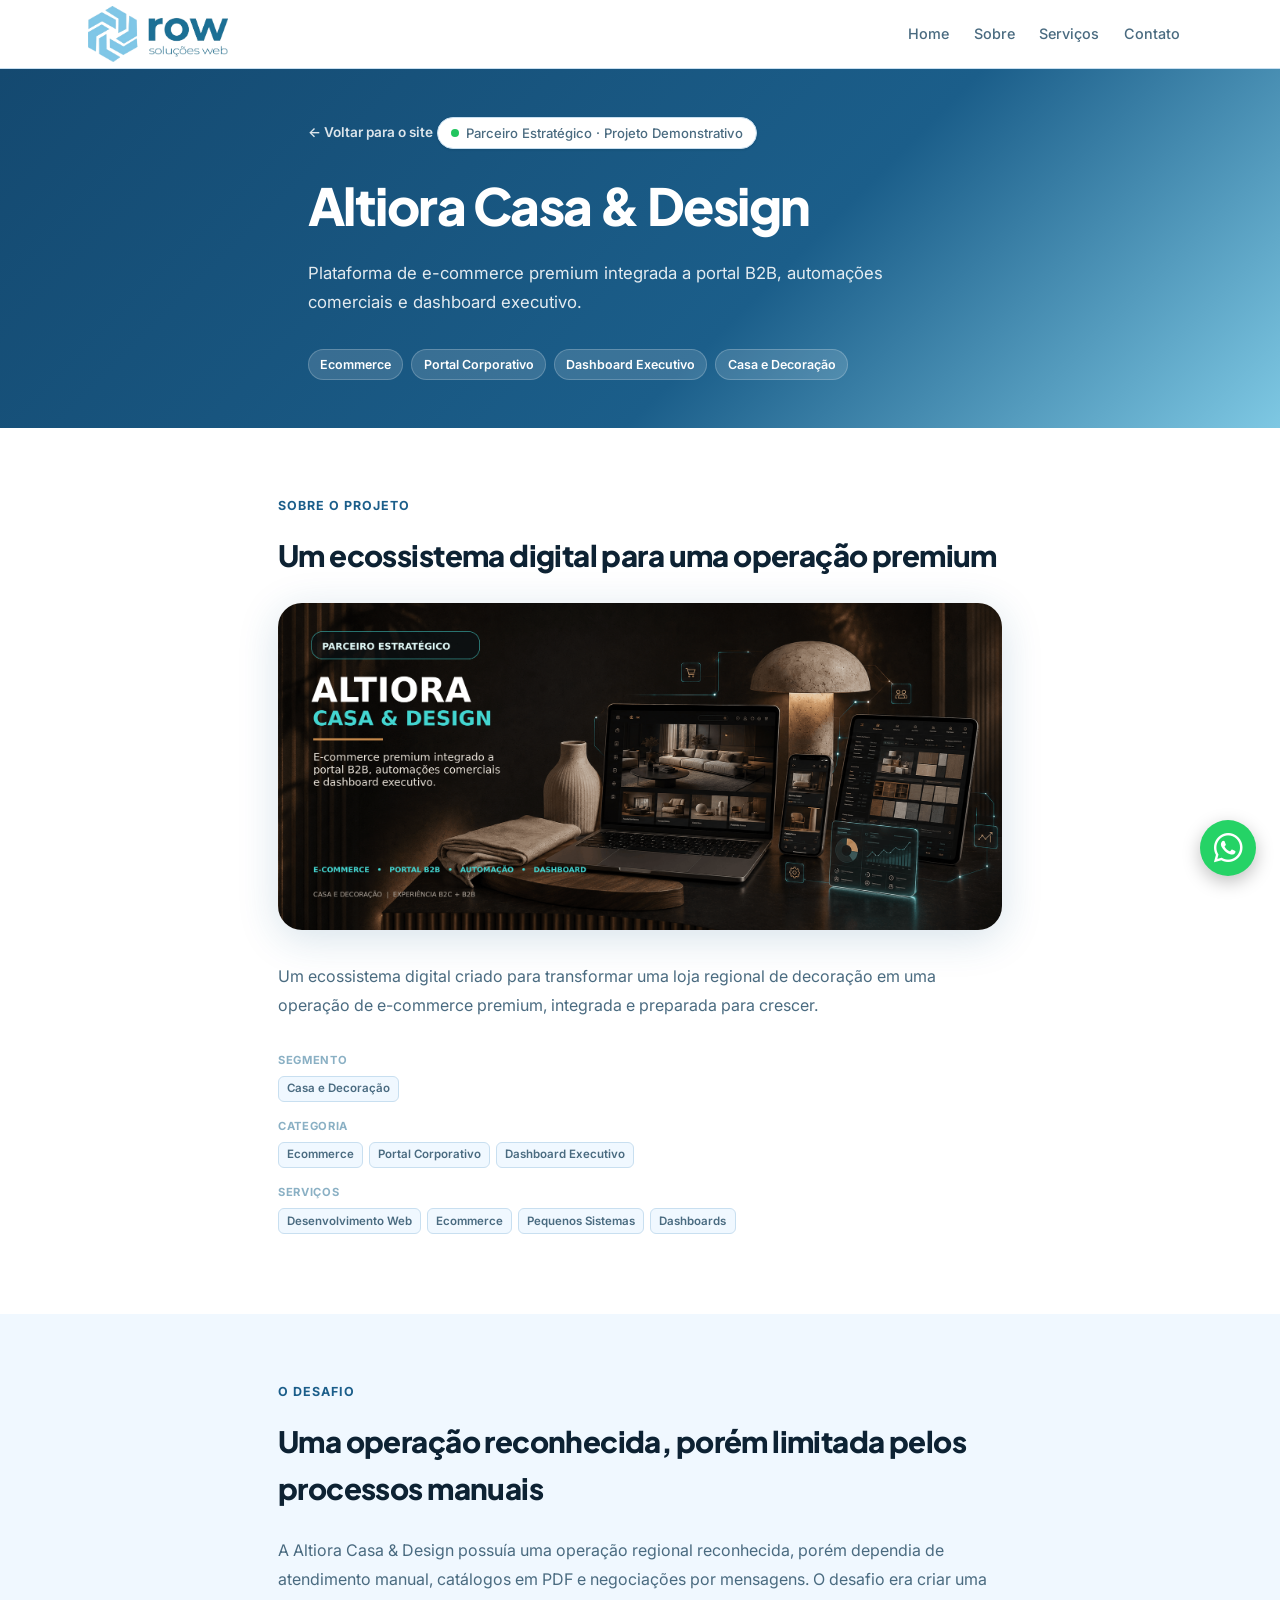
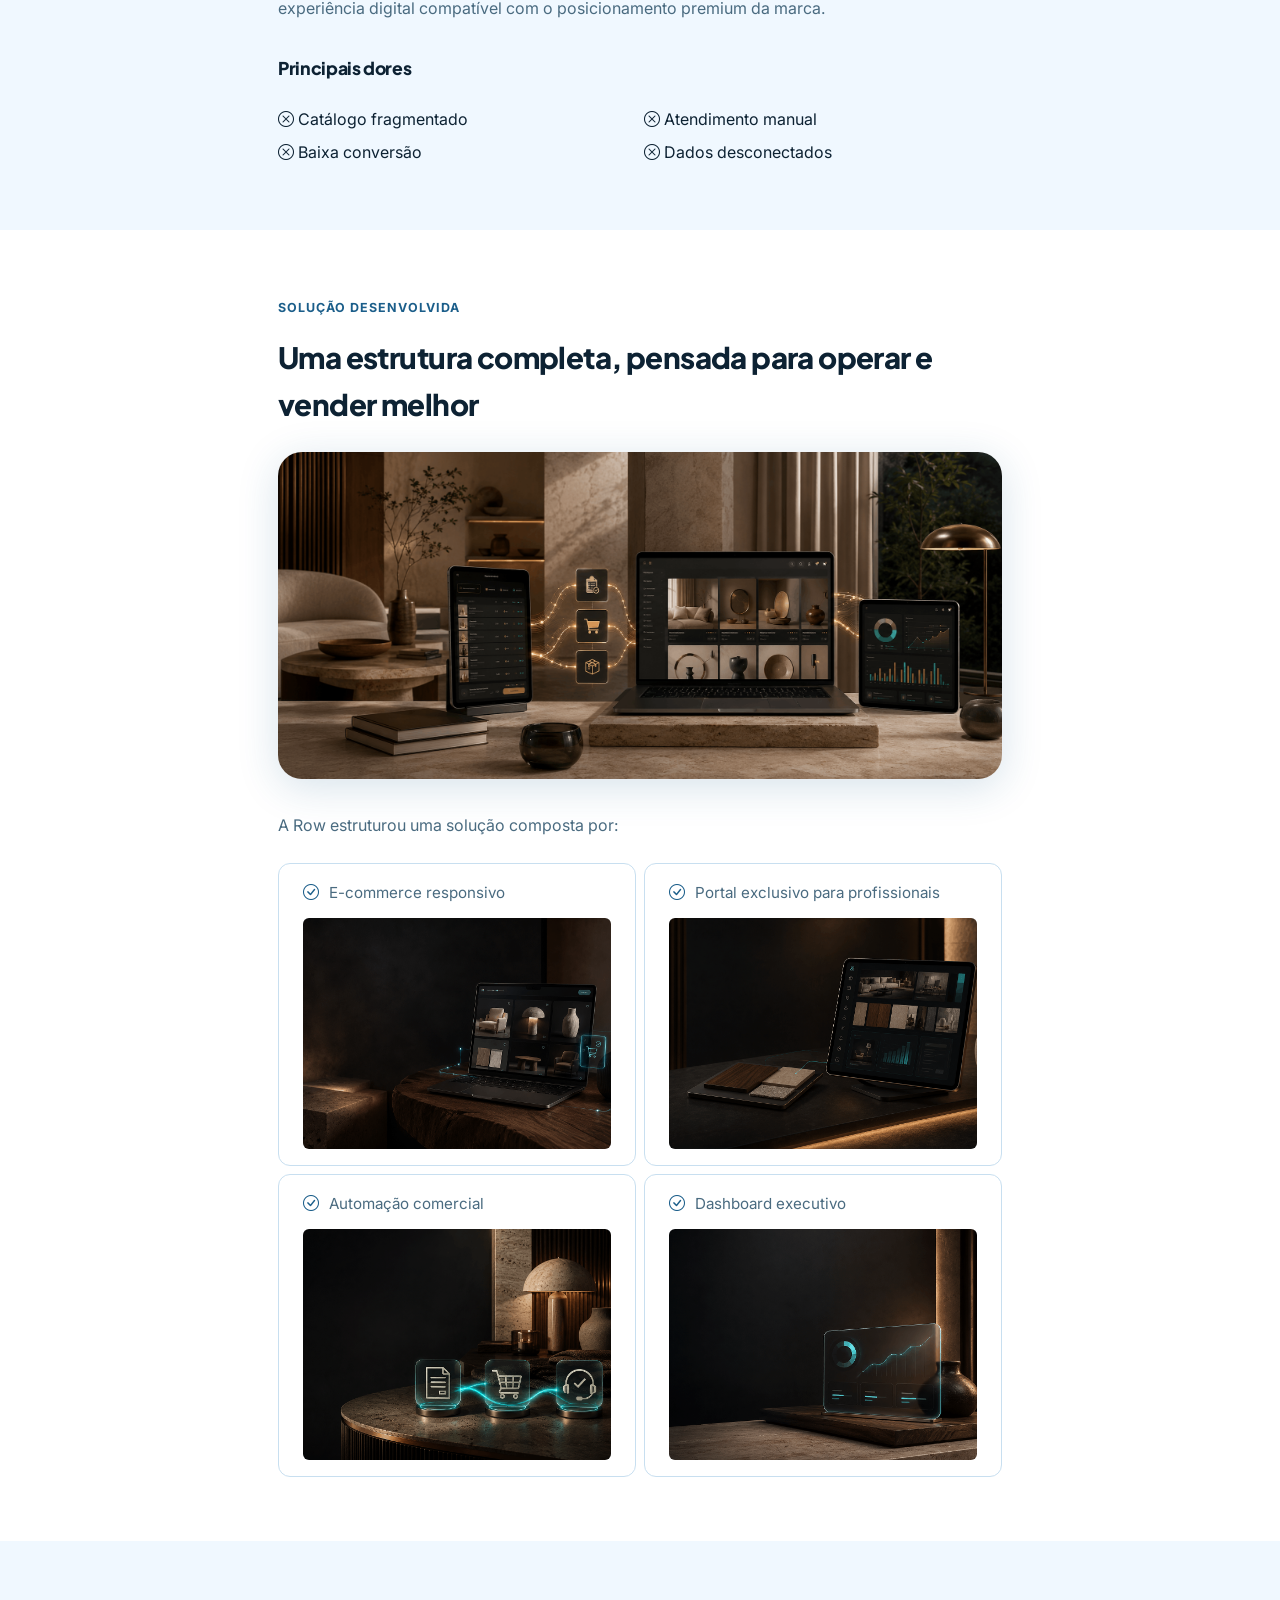
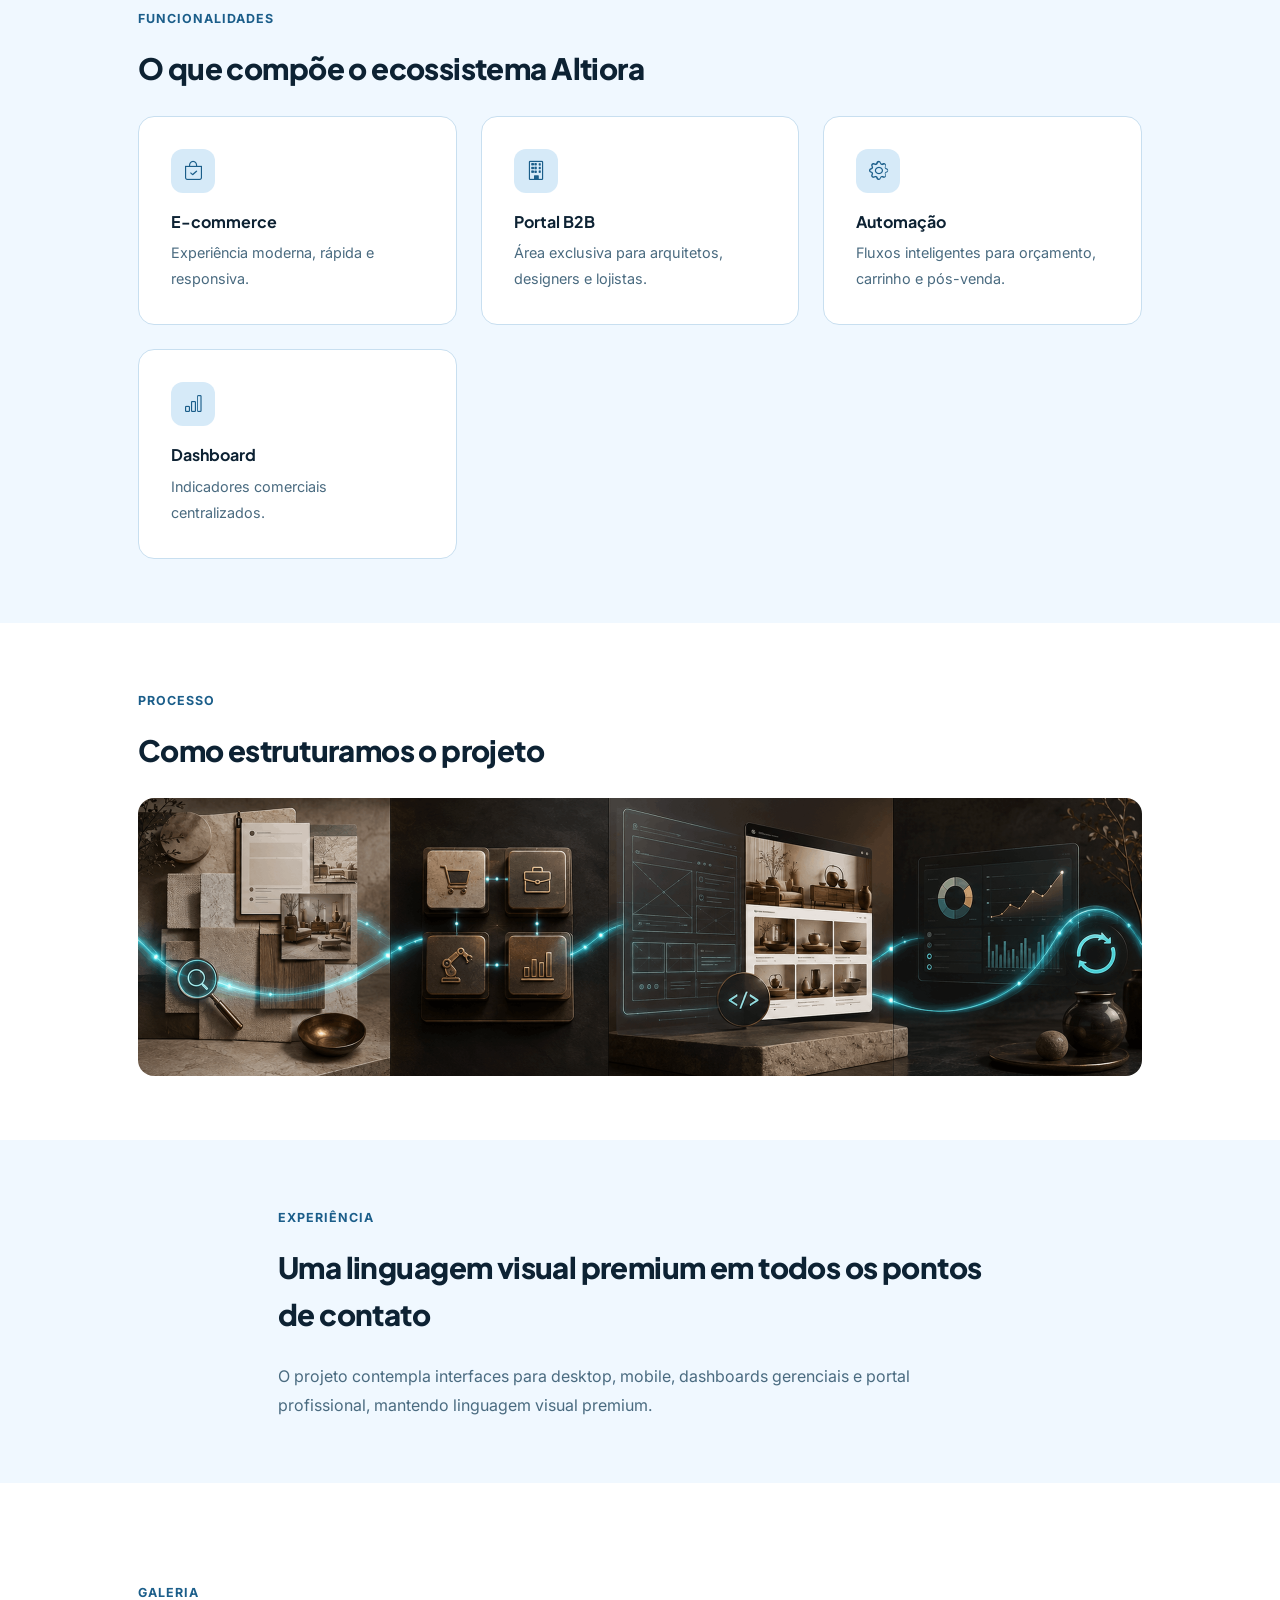
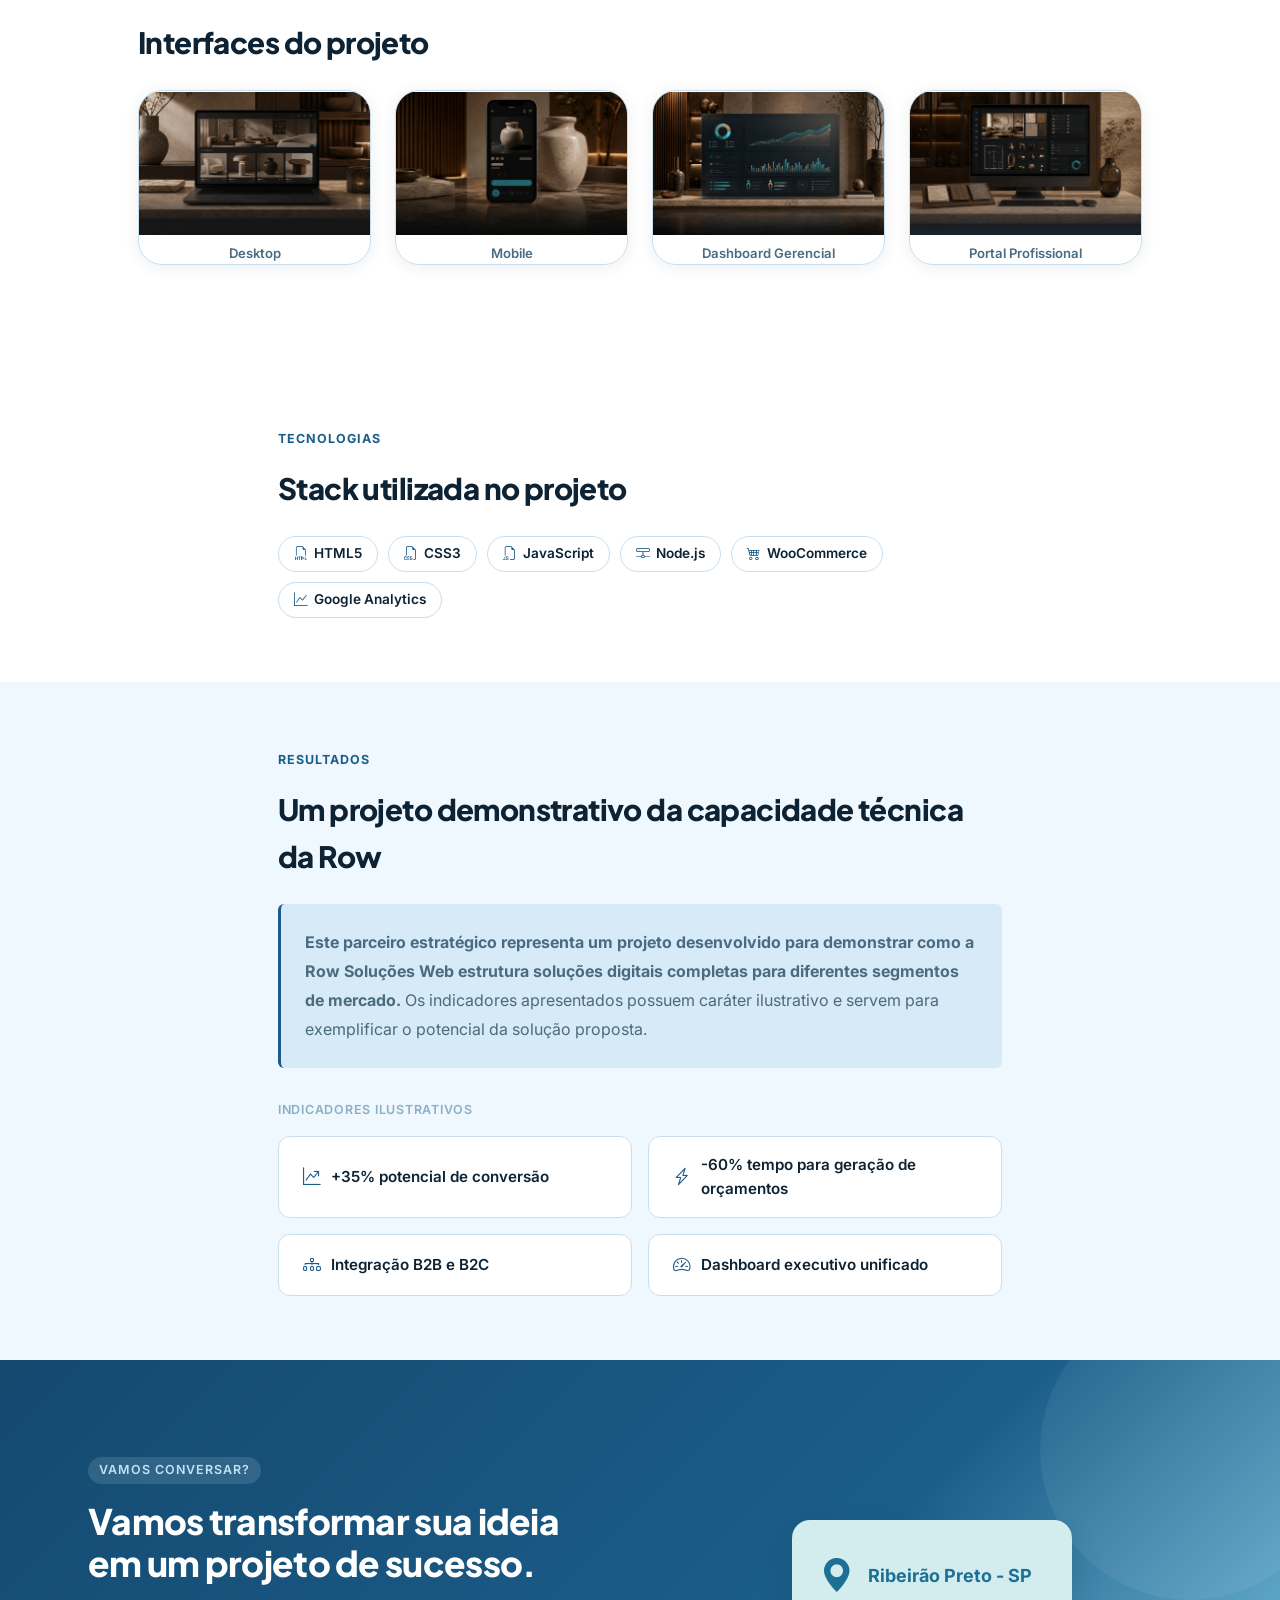
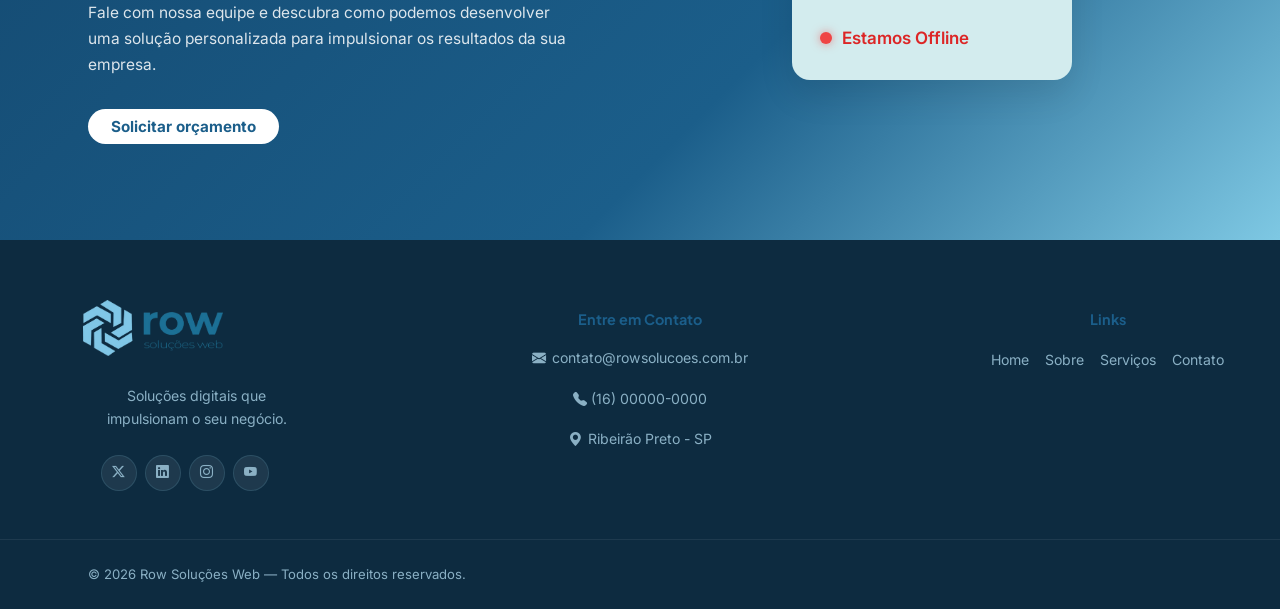
<file: portfolio1.html>
<!DOCTYPE html>
<html lang="pt-BR">

<head>
  <meta charset="UTF-8" />
  <meta name="viewport" content="width=device-width, initial-scale=1.0" />
  <title>Portfólio | Row Soluções Web</title>
  <meta name="description"
    content="Conheça soluções demonstrativas desenvolvidas pela Row Soluções Web para diferentes necessidades de negócio: sites, sistemas, IA, dashboards, marca e infraestrutura." />
  <link rel="stylesheet" href="style.css" />
  <link rel="preconnect" href="https://fonts.googleapis.com" />
  <link rel="preconnect" href="https://fonts.gstatic.com" crossorigin />
  <link rel="icon" type="image/png" href="img_conteudo/favicon.png">
  <link
    href="https://fonts.googleapis.com/css2?family=Inter:wght@400;500;600;700;800&family=Plus+Jakarta+Sans:wght@400;500;600;700;800&display=swap"
    rel="stylesheet" />
  <link rel="stylesheet" href="https://cdn.jsdelivr.net/npm/bootstrap-icons@1.13.1/font/bootstrap-icons.min.css">
</head>

<body>

  <!-- ===== HEADER / NAV (idêntico ao index.html) ===== -->
  <header class="header" id="header">
    <div class="container header__inner">
      <a href="index.html" class="header__logo">
        <img src="img_conteudo/logo1.png" alt="Row Soluções Web" style="width: 140px; height: 80px; object-fit: contain " />
        <!-- <div class="logo-brand">
          <span class="logo-row">row</span>
          <span class="logo-subtitle">soluções web</span>
        </div> -->
      </a>

      <nav class="nav" id="nav">
        <ul class="nav__list">
          <li class="nav__item">
            <a href="index.html#home" class="nav__link">Home</a>
          </li>
          <li class="nav__item">
            <a href="index.html#sobre" class="nav__link">Sobre</a>
          </li>
          <li class="nav__item">
            <a href="index.html#servicos" class="nav__link">Serviços</a>
          </li>
          <!-- <li class="nav__item">
            <a href="portfolio.html" class="nav__link">Portfólio</a>
          </li> -->
          <li class="nav__item">
            <a href="https://wa.me/5516000000000" target="_blank" class="nav__link">Contato </a>
          </li>
        </ul>
      </nav>
      <button class="hamburger" id="hamburger" aria-label="Abrir menu">
        <span></span><span></span><span></span>
      </button>
    </div>
  </header>

  <main>

    <!-- ===== HERO DO PROJETO ===== -->
    <section class="case-hero">
      <div class="container case-hero__inner">
        <a href="index.html" class="case-hero__back">← Voltar para o site</a>
        <span class="hero__badge">
          <span class="hero__badge-dot"></span>
          Parceiro Estratégico · Projeto Demonstrativo
        </span>
        <h1 class="case-hero__title">Altiora Casa &amp; Design</h1>
        <p class="case-hero__subtitle">
          Plataforma de e-commerce premium integrada a portal B2B, automações
          comerciais e dashboard executivo.
        </p>
        <div class="case-hero__tags">
          <span class="case-hero__tag">Ecommerce</span>
          <span class="case-hero__tag">Portal Corporativo</span>
          <span class="case-hero__tag">Dashboard Executivo</span>
          <span class="case-hero__tag">Casa e Decoração</span>
        </div>
      </div>
    </section>

    <!-- ===== SOBRE O PROJETO ===== -->
    <section class="case-section">
      <div class="container case-section__inner">
        <span class="case-section__eyebrow">Sobre o Projeto</span>
        <h2 class="case-section__title">Um ecossistema digital para uma operação premium</h2>
        <img src="portfolio1/01-altiora-ficha-tecnica-3700x1670.png" alt="Ficha técnica do site da Altiora"
          class="case-section__image" loading="lazy" />
        <p>
          Um ecossistema digital criado para transformar uma loja regional de
          decoração em uma operação de e-commerce premium, integrada e
          preparada para crescer.
        </p>

        <div class="portfolio-card__meta" style="margin-top: var(--space-xl);">
          <span class="portfolio-card__meta-label">Segmento</span>
          <div class="portfolio-card__meta-list">
            <span class="portfolio-card__chip">Casa e Decoração</span>
          </div>
        </div>

        <div class="portfolio-card__meta">
          <span class="portfolio-card__meta-label">Categoria</span>
          <div class="portfolio-card__meta-list">
            <span class="portfolio-card__chip">Ecommerce</span>
            <span class="portfolio-card__chip">Portal Corporativo</span>
            <span class="portfolio-card__chip">Dashboard Executivo</span>
          </div>
        </div>

        <div class="portfolio-card__meta">
          <span class="portfolio-card__meta-label">Serviços</span>
          <div class="portfolio-card__meta-list">
            <span class="portfolio-card__chip">Desenvolvimento Web</span>
            <span class="portfolio-card__chip">Ecommerce</span>
            <span class="portfolio-card__chip">Pequenos Sistemas</span>
            <span class="portfolio-card__chip">Dashboards</span>
          </div>
        </div>
      </div>
    </section>

    <!-- ===== O DESAFIO ===== -->
    <section class="case-section case-section--soft">
      <div class="container case-section__inner">
        <span class="case-section__eyebrow">O Desafio</span>
        <h2 class="case-section__title">Uma operação reconhecida, porém limitada pelos processos manuais</h2>
        <p>
          A Altiora Casa &amp; Design possuía uma operação regional reconhecida,
          porém dependia de atendimento manual, catálogos em PDF e negociações
          por mensagens. O desafio era criar uma experiência digital compatível
          com o posicionamento premium da marca.
        </p>

        <h3 class="case-section__title" style="font-size: 1.1rem; margin-top: var(--space-xl);">Principais dores</h3>
        <ul class="case-list">
          <li><i class="bi bi-x-circle"></i> Catálogo fragmentado</li>
          <li><i class="bi bi-x-circle"></i> Atendimento manual</li>
          <li><i class="bi bi-x-circle"></i> Baixa conversão</li>
          <li><i class="bi bi-x-circle"></i> Dados desconectados</li>
        </ul>
      </div>
    </section>

    <!-- ===== A SOLUÇÃO ===== -->
    <section class="case-section">
      <div class="container case-section__inner">
        <span class="case-section__eyebrow">Solução Desenvolvida</span>
        <h2 class="case-section__title">Uma estrutura completa, pensada para operar e vender melhor</h2>
        <img src="portfolio1/02-altiora-solucao-ecossistema-3700x1670.png"
          alt="Solução desenvolvida para o ecossistema da Altiora" class="case-section__image" loading="lazy" />
        <p>A Row estruturou uma solução composta por:</p>

        <ul class="case-list">
          <li class="case-item">
            <div class="case-item__header">
              <i class="bi bi-check-circle"></i>
              <span>E-commerce responsivo</span>
            </div>
            <div class="case-item__media">
              <img src="portfolio1/03-altiora-ecossistema-ecommerce-1275x838.png"
                alt="E-commerce responsivo do ecossistema da Altiora" loading="lazy" />
            </div>
          </li>

          <li class="case-item">
            <div class="case-item__header">
              <i class="bi bi-check-circle"></i>
              <span>Portal exclusivo para profissionais</span>
            </div>
            <div class="case-item__media">
              <img src="portfolio1/04-altiora-ecossistema-portal-b2b-1275x838.png"
                alt="Portal exclusivo para profissionais" loading="lazy" />
            </div>
          </li>

          <li class="case-item">
            <div class="case-item__header">
              <i class="bi bi-check-circle"></i>
              <span>Automação comercial</span>
            </div>
            <div class="case-item__media">
              <img src="portfolio1/05-altiora-ecossistema-automacao-1275x838.png" alt="Automação comercial"
                loading="lazy">
            </div>
          </li>

          <li class="case-item">
            <div class="case-item__header">
              <i class="bi bi-check-circle"></i>
              <span>Dashboard executivo</span>
            </div>
            <div class="case-item__media">
              <img src="portfolio1/06-altiora-ecossistema-dashboard-1275x838.png" alt="Dashboard executivo">
            </div>
          </li>
        </ul>

        <!-- <ul class="case-list">
          <li><i class="bi bi-check-circle"></i> E-commerce responsivo</li>
          <li><i class="bi bi-check-circle"></i> Portal exclusivo para profissionais</li>
          <li><i class="bi bi-check-circle"></i> Automação comercial</li>
          <li><i class="bi bi-check-circle"></i> Dashboard executivo</li>
        </ul> -->
      </div>
    </section>

    <!-- ===== FUNCIONALIDADES (RECURSOS) ===== -->
    <section class="case-section case-section--soft">
      <div class="container case-section__inner" style="max-width: 1100px;">
        <span class="case-section__eyebrow">Funcionalidades</span>
        <h2 class="case-section__title">O que compõe o ecossistema Altiora</h2>

        <div class="case-recursos">
          <div class="case-recurso">
            <div class="case-recurso__icon"><i class="bi bi-bag-check"></i></div>
            <h4>E-commerce</h4>
            <p>Experiência moderna, rápida e responsiva.</p>
          </div>
          <div class="case-recurso">
            <div class="case-recurso__icon"><i class="bi bi-building"></i></div>
            <h4>Portal B2B</h4>
            <p>Área exclusiva para arquitetos, designers e lojistas.</p>
          </div>
          <div class="case-recurso">
            <div class="case-recurso__icon"><i class="bi bi-gear"></i></div>
            <h4>Automação</h4>
            <p>Fluxos inteligentes para orçamento, carrinho e pós-venda.</p>
          </div>
          <div class="case-recurso">
            <div class="case-recurso__icon"><i class="bi bi-bar-chart"></i></div>
            <h4>Dashboard</h4>
            <p>Indicadores comerciais centralizados.</p>
          </div>
        </div>
      </div>
    </section>

    <!-- ===== PROCESSO ===== -->
    <section class="case-section">
      <div class="container case-section__inner" style="max-width: 1100px;">
        <span class="case-section__eyebrow">Processo</span>
        <h2 class="case-section__title">Como estruturamos o projeto</h2>

        <div class="case-process">
          <img src="portfolio1/07-altiora-fluxo-projeto-4016x1112.png" alt="Fluxo estruturado do projeto Altiora"
            loading="lazy" />
          <!-- <div class="case-process__step">
            <h4>Discovery</h4>
          </div>
          <div class="case-process__step">
            <h4>Arquitetura da solução</h4>
          </div>
          <div class="case-process__step">
            <h4>Design e Desenvolvimento</h4>
          </div>
          <div class="case-process__step">
            <h4>Evolução contínua</h4>
          </div> -->
        </div>
      </div>
    </section>

    <!-- ===== EXPERIÊNCIA ===== -->
    <section class="case-section case-section--soft">
      <div class="container case-section__inner">
        <span class="case-section__eyebrow">Experiência</span>
        <h2 class="case-section__title">Uma linguagem visual premium em todos os pontos de contato</h2>
        <p>
          O projeto contempla interfaces para desktop, mobile, dashboards
          gerenciais e portal profissional, mantendo linguagem visual premium.
        </p>
      </div>
    </section>

    <!-- ===== GALERIA (placeholders — nenhuma imagem mencionada no arquivo) ===== -->

    <!-- ===== GALERIA ===== -->
    <section class="case-gallery">
      <div class="container case-section__inner" style="max-width: 1100px;">
        <span class="case-section__eyebrow">Galeria</span>
        <h2 class="case-section__title">Interfaces do projeto</h2>

        <div class="case-gallery__grid">

          <!-- Desktop -->
          <div class="case-gallery__item case-gallery__item--photo">
            <img src="portfolio1/08-altiora-interface-desktop-1864x1398.png" alt="Interface Desktop do projeto Altiora"
              loading="lazy" />
            <span class="case-gallery__caption">Desktop</span>
          </div>

          <!-- Mobile -->
          <div class="case-gallery__item case-gallery__item--photo">
            <img src="portfolio1/09-altiora-interface-mobile-1864x1398.png" alt="Interface Mobile do projeto Altiora"
              loading="lazy" />
            <span class="case-gallery__caption">Mobile</span>
          </div>

          <!-- Dashboard -->
          <div class="case-gallery__item case-gallery__item--photo">
            <img src="portfolio1/10-altiora-interface-dashboard-1864x1398.png"
              alt="Dashboard Gerencial do projeto Altiora" loading="lazy" />
            <span class="case-gallery__caption">Dashboard Gerencial</span>
          </div>

          <!-- Portal -->
          <div class="case-gallery__item case-gallery__item--photo">
            <img src="portfolio1/11-altiora-interface-portal-profissional-1864x1398.png"
              alt="Portal Profissional do projeto Altiora" loading="lazy" />
            <span class="case-gallery__caption">Portal Profissional</span>
          </div>

        </div>
      </div>
    </section>
    <!-- <section class="case-gallery">
      <div class="container case-section__inner" style="max-width: 1100px;">
        <span class="case-section__eyebrow">Galeria</span>
        <h2 class="case-section__title">Interfaces do projeto</h2>

        <div class="case-gallery__grid">
          <div class="case-gallery__item">
            <i class="bi bi-display"></i>
            <span class="case-gallery__caption">Desktop</span>
          </div>
          <div class="case-gallery__item">
            <i class="bi bi-phone"></i>
            <span class="case-gallery__caption">Mobile</span>
          </div>
          <div class="case-gallery__item">
            <i class="bi bi-speedometer2"></i>
            <span class="case-gallery__caption">Dashboard Gerencial</span>
          </div>
          <div class="case-gallery__item">
            <i class="bi bi-building"></i>
            <span class="case-gallery__caption">Portal Profissional</span>
          </div>
        </div>
      </div>
    </section> -->

    <!-- ===== TECNOLOGIAS ===== -->
    <section class="case-section">
      <div class="container case-section__inner">
        <span class="case-section__eyebrow">Tecnologias</span>
        <h2 class="case-section__title">Stack utilizada no projeto</h2>
        <div class="case-tech">
          <span class="case-tech__badge"><i class="bi bi-filetype-html"></i> HTML5</span>
          <span class="case-tech__badge"><i class="bi bi-filetype-css"></i> CSS3</span>
          <span class="case-tech__badge"><i class="bi bi-filetype-js"></i> JavaScript</span>
          <span class="case-tech__badge"><i class="bi bi-hdd-network"></i> Node.js</span>
          <span class="case-tech__badge"><i class="bi bi-cart4"></i> WooCommerce</span>
          <span class="case-tech__badge"><i class="bi bi-graph-up"></i> Google Analytics</span>
        </div>
      </div>
    </section>

    <!-- ===== RESULTADOS ===== -->
    <section class="case-section case-section--soft">
      <div class="container case-section__inner">
        <span class="case-section__eyebrow">Resultados</span>
        <h2 class="case-section__title">Um projeto demonstrativo da capacidade técnica da Row</h2>

        <p class="case-results__note">
          <strong>Este parceiro estratégico representa um projeto desenvolvido para
            demonstrar como a Row Soluções Web estrutura soluções digitais completas
            para diferentes segmentos de mercado.</strong>
          Os indicadores apresentados possuem caráter ilustrativo e servem para
          exemplificar o potencial da solução proposta.
        </p>

        <span class="case-results__caption">Indicadores ilustrativos</span>
        <div class="case-results__grid" style="margin-top: 1rem;">
          <div class="case-results__item"><i class="bi bi-graph-up-arrow"></i> +35% potencial de conversão</div>
          <div class="case-results__item"><i class="bi bi-lightning-charge"></i> -60% tempo para geração de orçamentos
          </div>
          <div class="case-results__item"><i class="bi bi-diagram-3"></i> Integração B2B e B2C</div>
          <div class="case-results__item"><i class="bi bi-speedometer2"></i> Dashboard executivo unificado</div>
        </div>
      </div>
    </section>

    <!-- ===== CTA BANNER ===== -->
    <section class="cta-banner">
      <div class="container cta-banner__inner">
        <div class="cta-banner__content">
          <span class="section-eyebrow section-eyebrow--light">Vamos conversar?</span>
          <h2 class="cta-banner__title">Vamos transformar sua ideia em um projeto de sucesso.</h2>
          <p class="cta-banner__desc">Fale com nossa equipe e descubra como podemos desenvolver uma solução
            personalizada para impulsionar os resultados da sua empresa.</p>
          <a href="https://wa.me/5516000000000" target="_blank" class="btn btn--white">Solicitar orçamento</a>
        </div>
        <!-- Moldura que fica atrás da localização
        <div class="cta-banner__visual" aria-hidden="true">
          <div class="cta-banner__screen">
            <div class="cta-banner__screen-bar"><span></span><span></span><span></span></div> 
          </div> 
        </div> -->
        <div class="cta-banner__screen-body">
          <div class="location-card">
            <div class="location-card__item">
              <i class="bi bi-geo-alt-fill"></i>
              <span>Ribeirão Preto - SP</span>
            </div>
            <div class="location-card__status offline" id="officeStatus">
              <span class="status-dot"></span>
              <span id="statusText">Estamos Offline</span>
            </div>
          </div>
        </div>
      </div>
    </section>

  </main>

  <!-- ===== FOOTER (idêntico ao index.html) ===== -->
  <footer class="footer">
    <div class="container footer__top">

      <!-- Coluna 1 -->
      <div class="footer__brand">
        <a href="#" class="header__logo">
          <img src="img_conteudo/logo1.png" alt="Row Soluções Web" style="width: 140px; height: 80px; object-fit: contain " />
          <!-- <div class="logo-brand">
          <span class="logo-row">row</span>
          <span class="logo-subtitle">soluções web</span>
        </div> -->
        </a>
        <p class="footer__brand">Soluções digitais que </br> impulsionam o seu negócio.</p>
        <ul class="footer__socials">
          <li>
            <a href="https://x.com/" target="_blank" class="footer__social-link" aria-label="Twitter">
              <i class="bi bi-twitter-x"></i>
            </a>
          </li>
          <li>
            <a href="https://br.linkedin.com/" target="_blank" class="footer__social-link" aria-label="LinkedIn">
              <i class="bi bi-linkedin"></i>
            </a>
          </li>
          <li>
            <a href="https://www.instagram.com/" target="_blank" class="footer__social-link" aria-label="Instagram">
              <i class="bi bi-instagram"></i>
            </a>
          </li>
          <li>
            <a href="https://www.youtube.com/" target="_blank" class="footer__social-link" aria-label="YouTube">
              <i class="bi bi-youtube"></i>
            </a>
          </li>
        </ul>
      </div>

      <!-- Coluna 2 -->
      <div class="footer__col footer__col--contact">
        <h4 class="footer__col-title">Entre em Contato</h4>
        <ul class="footer__links footer__contact">
          <li>
            <i class="bi bi-envelope-fill"></i>
            <a href="mailto:contato@rowsolucoes.com.br">
              contato@rowsolucoes.com.br
            </a>
          </li>
          <li>
            <a href="https://wa.me/5516000000000" target="_blank" >
            <i class="bi bi-telephone-fill"></i>
            (16) 00000-0000
            </a>
          </li>
          <li>
            <i class="bi bi-geo-alt-fill"></i>
            Ribeirão Preto - SP <!-- | CEP: 14090-000 -->
          </li>
        </ul>
      </div>

      <!-- Coluna 3 -->
      <div class="footer__col footer__col--links">
        <h4 class="footer__col-title">Links</h4>
        <ul class="footer__links">
          <li><a href="index.html#home">Home</a></li>
          <li><a href="index.html#sobre">Sobre</a></li>
          <li><a href="index.html#servicos">Serviços</a></li>
          <!-- <li><a href="portfolio.html">Portfólio</a></li> -->
          <li><a href="https://wa.me/5516000000000" target="_blank">Contato</a></li>
        </ul>
      </div>

    </div>

    <div class="footer__bottom">
      <div class="container footer__bottom-inner">
        <p>© 2026 Row Soluções Web — Todos os direitos reservados.</p>
      </div>
    </div>
  </footer>

  <!-- ===== EXIT POPUP (idêntico ao index.html) ===== -->
  <div id="exitPopup" class="exit-popup">
    <div class="exit-popup__box">
      <h2>🚀 Espere um instante!</h2>
      <p>
        Ainda não fez seu orçamento?
        Descubra quanto custa colocar seu projeto na internet.
      </p>
      <ul class="exit-popup__list">
        <li>✅ Atendimento rápido</li>
        <li>✅ Orçamento gratuito</li>
        <li>✅ Sem compromisso</li>
      </ul>
      <a href="https://wa.me/5516000000000" target="_blank" class="btn btn--primary btn--lg">
        📲 Solicitar orçamento
      </a>
      <a href="#" id="closeExitPopup" class="exit-popup__close">
        Agora não
      </a>
    </div>
  </div>

  <script src="script.js"></script>
  <a href="https://wa.me/5516000000000" target="_blank" class="whatsapp-float" aria-label="Falar no WhatsApp">
    <i class="bi bi-whatsapp"></i>
  </a>

  <!-- script.js global (header sticky, menu mobile, exit popup) — não foi alterado -->
  <script src="script.js"></script>

  <!-- Script exclusivo desta página: filtro de categorias do portfólio -->
  <script>
    (function initPortfolioFilters() {
      const filterButtons = document.querySelectorAll('#portfolioFilters .portfolio-filter-btn');
      const cards = document.querySelectorAll('#portfolioGrid .portfolio-card');
      const emptyMsg = document.getElementById('portfolioEmpty');
      if (!filterButtons.length || !cards.length) return;

      filterButtons.forEach(btn => {
        btn.addEventListener('click', () => {
          const filter = btn.dataset.filter;

          // Alterna o estado visual "ativo" entre os botões de filtro
          filterButtons.forEach(b => b.classList.remove('portfolio-filter-btn--active'));
          btn.classList.add('portfolio-filter-btn--active');

          // Mostra apenas os cards que pertencem à categoria selecionada
          let visibleCount = 0;
          cards.forEach(card => {
            const categories = (card.dataset.category || '').split(' ');
            const matches = filter === 'todos' || categories.includes(filter);
            card.style.display = matches ? '' : 'none';
            if (matches) visibleCount++;
          });

          emptyMsg.classList.toggle('is-visible', visibleCount === 0);
        });
      });
    })();
  </script>
</body>

</html>
</file>
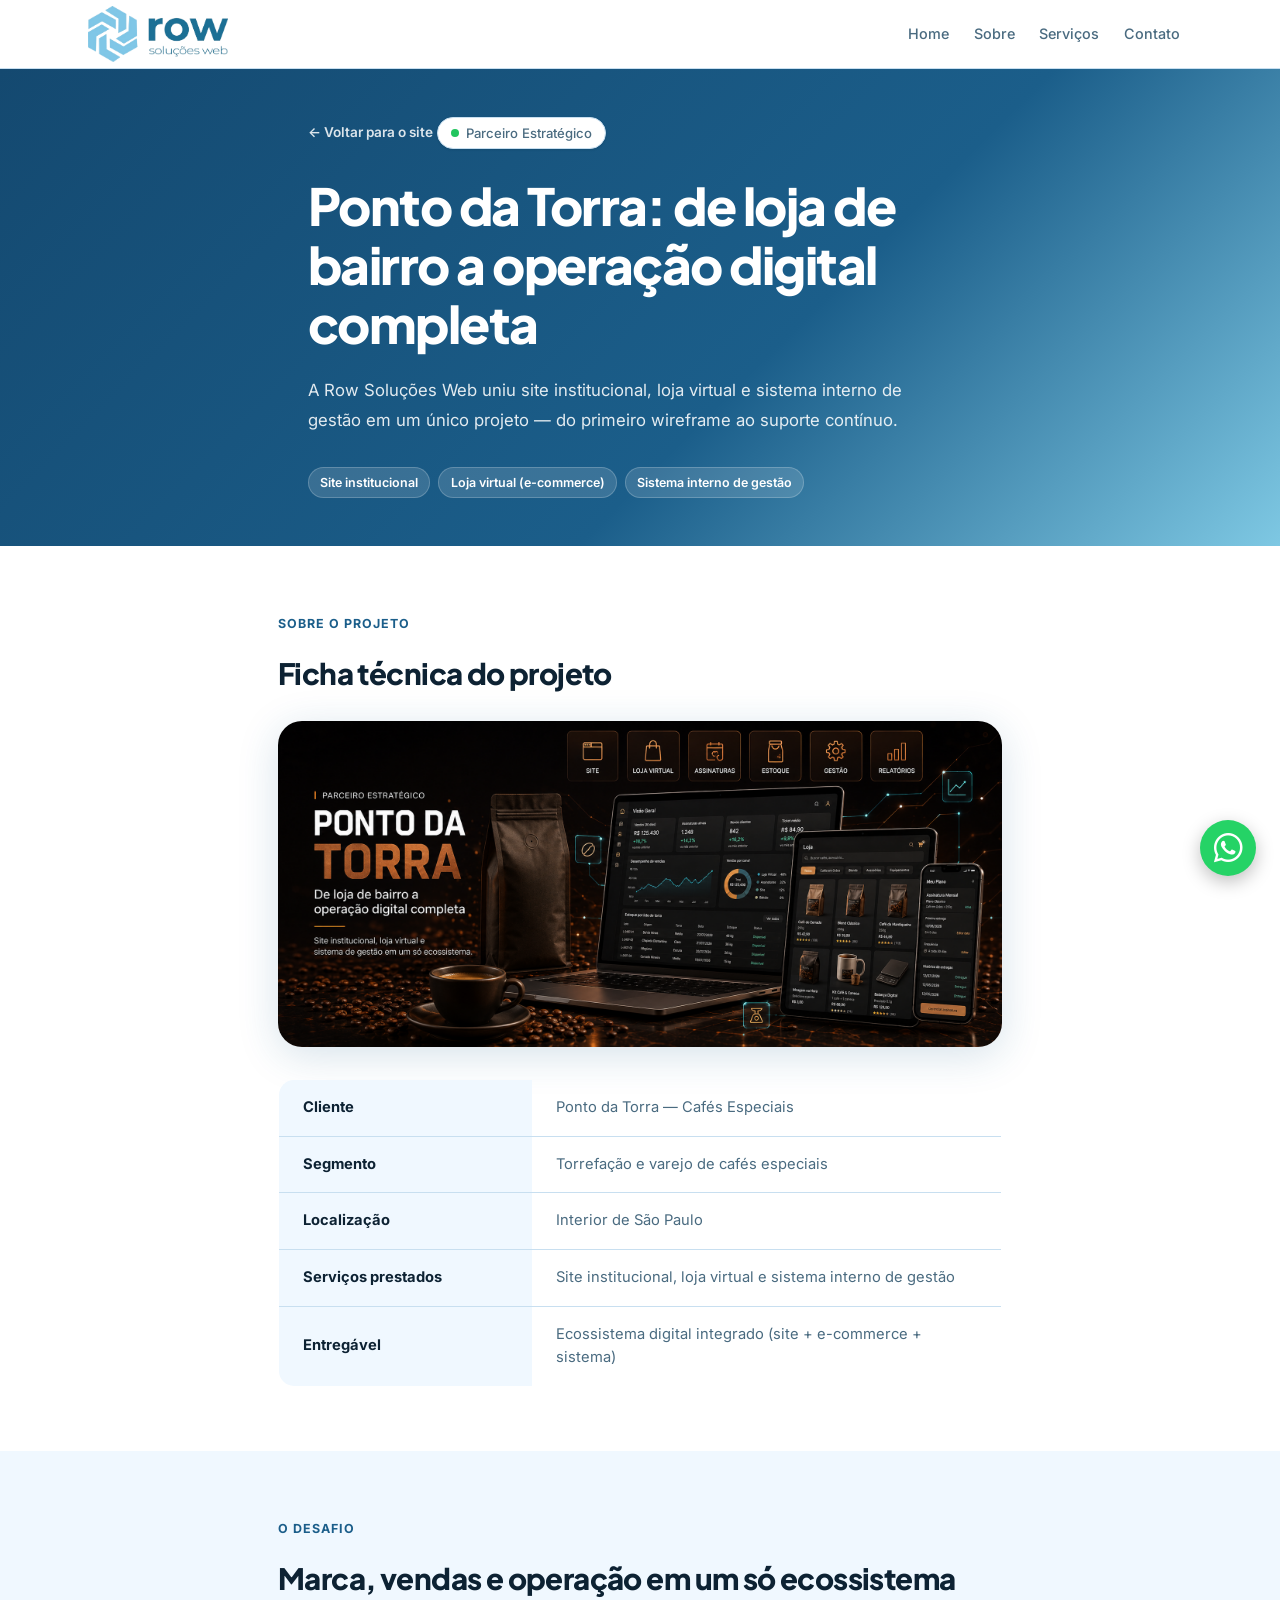
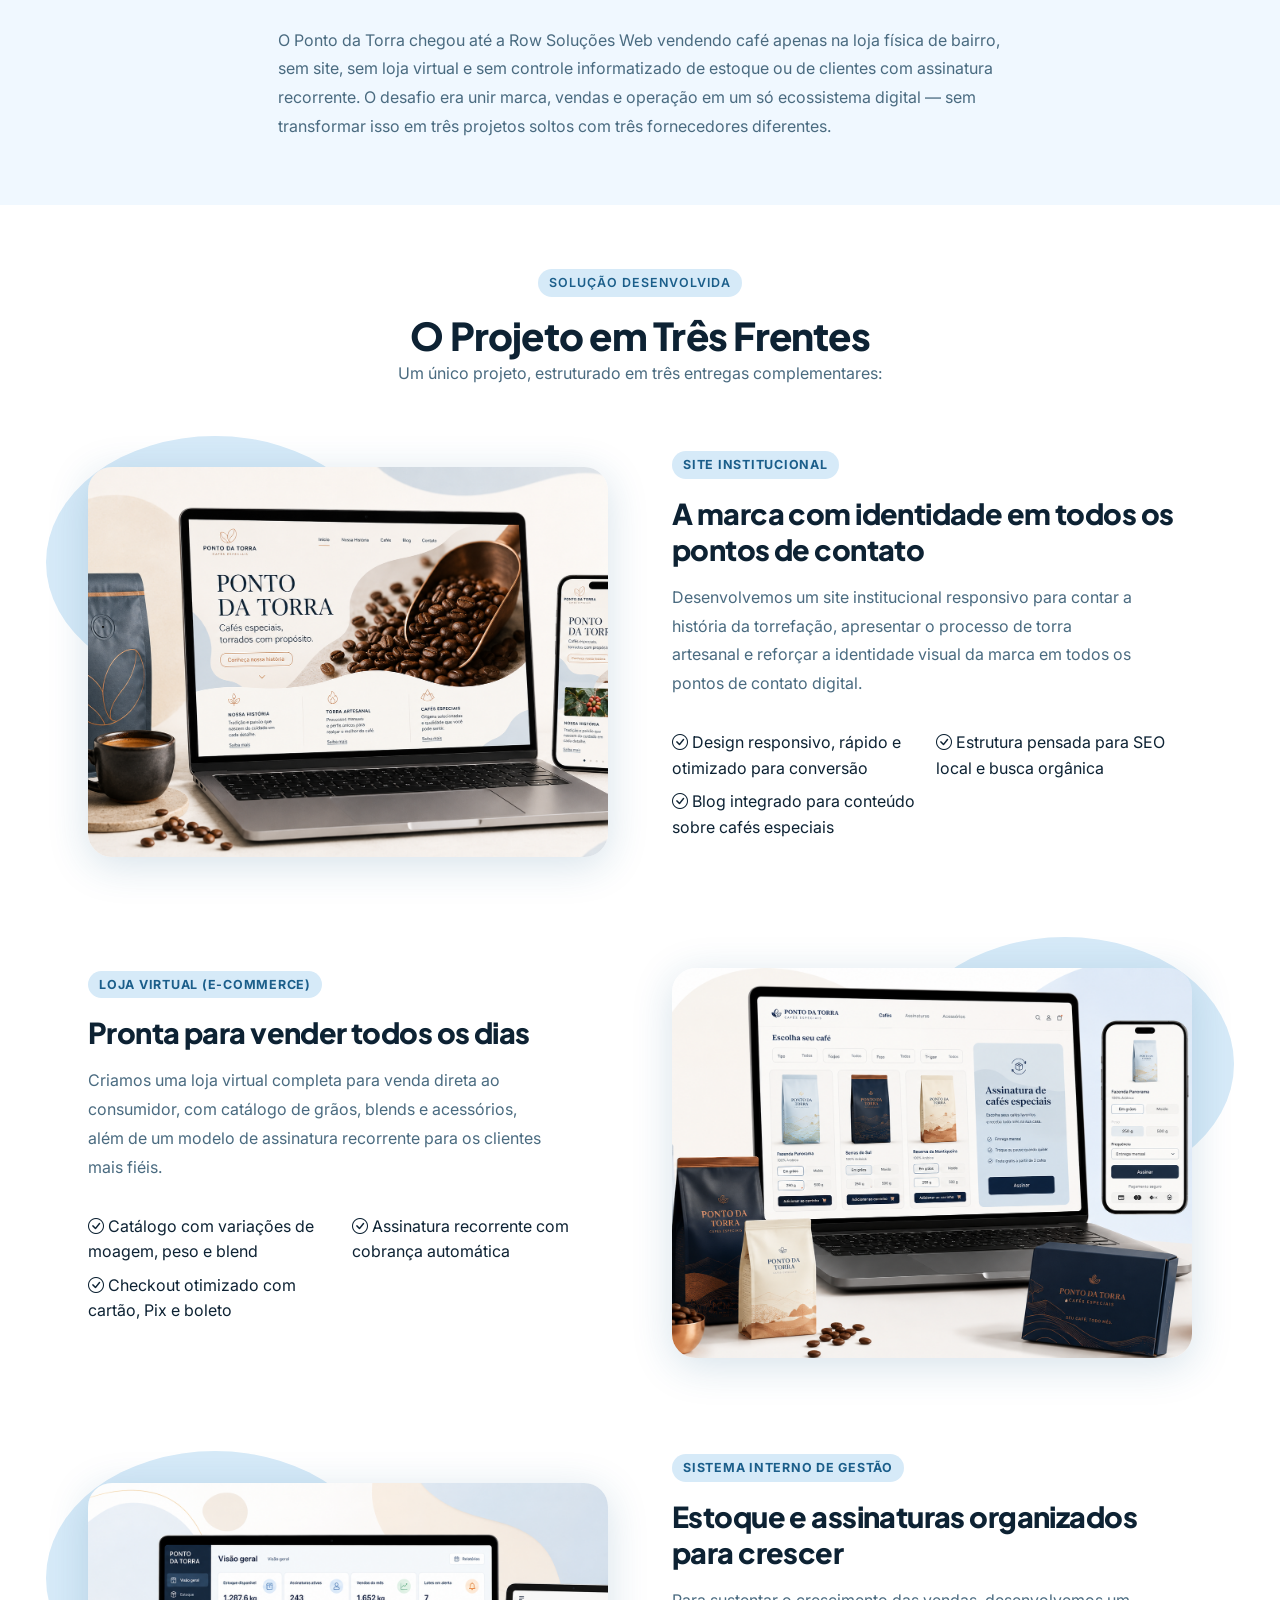
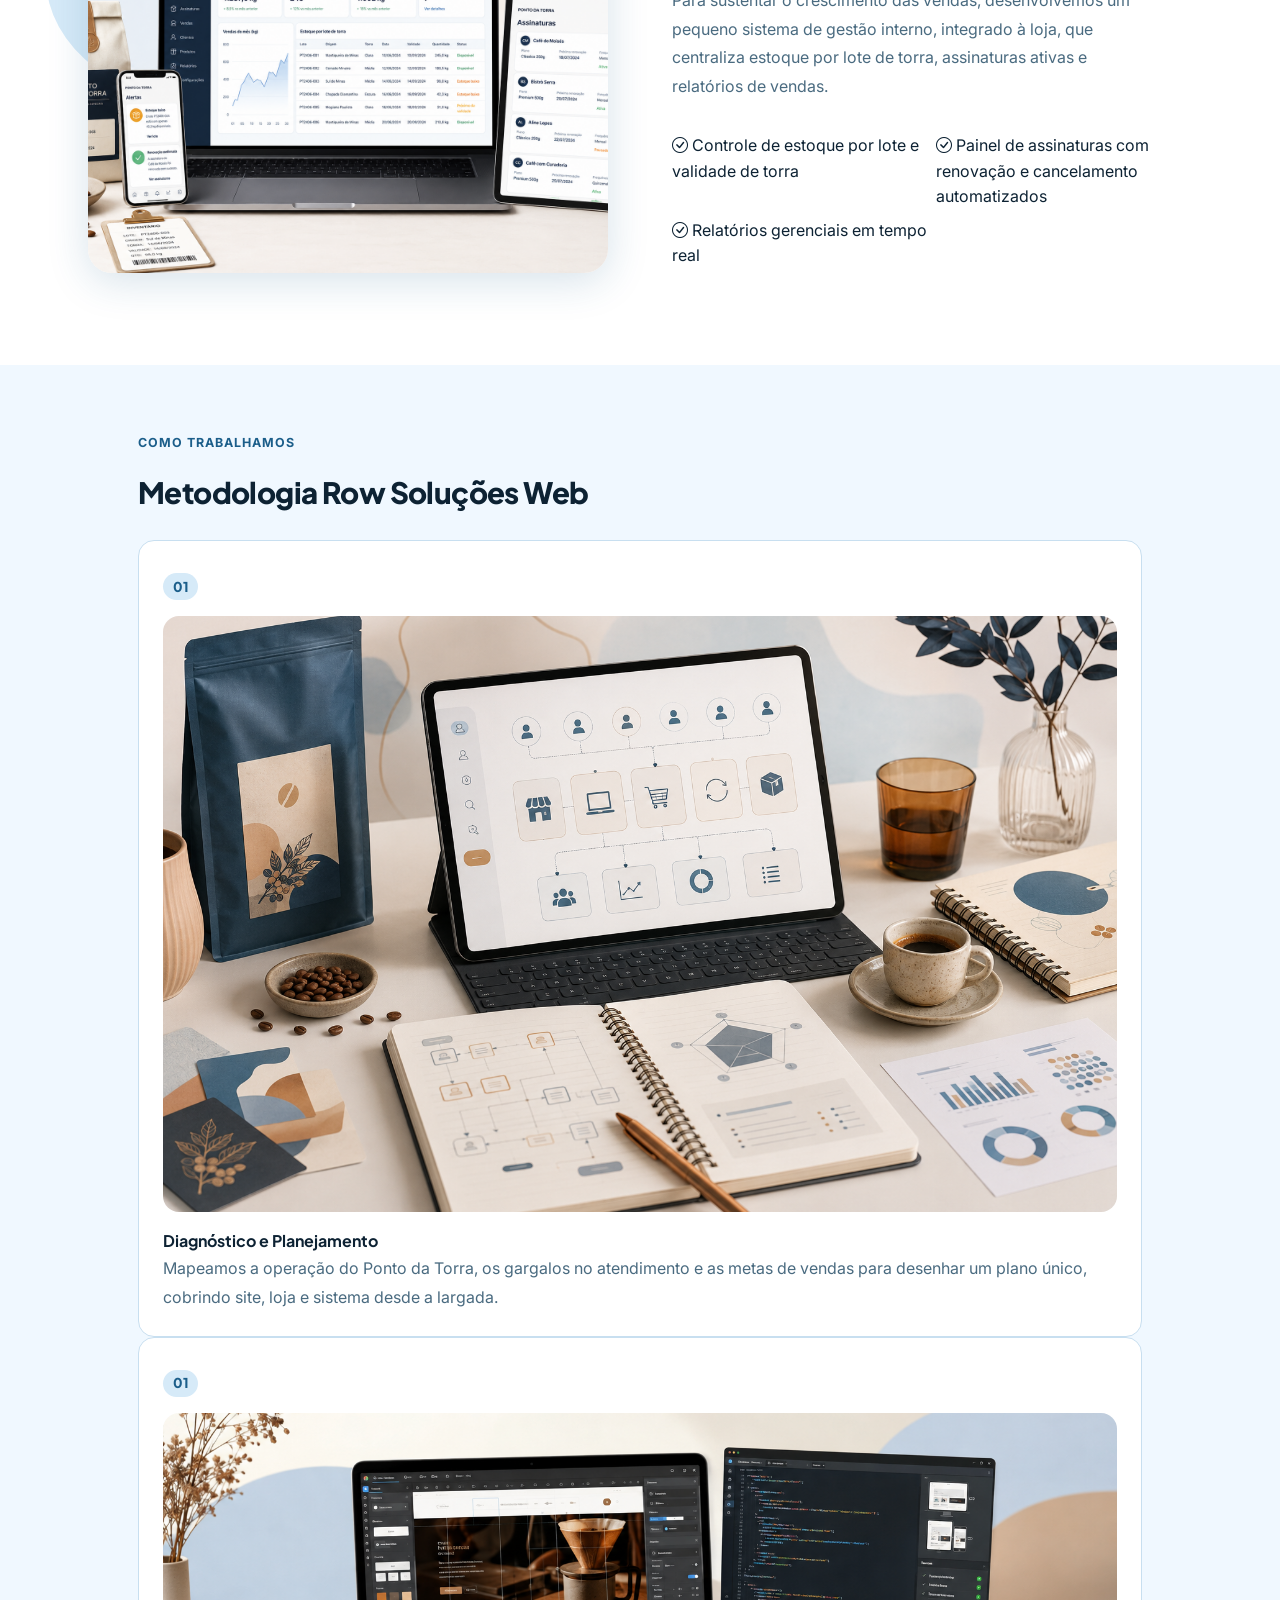
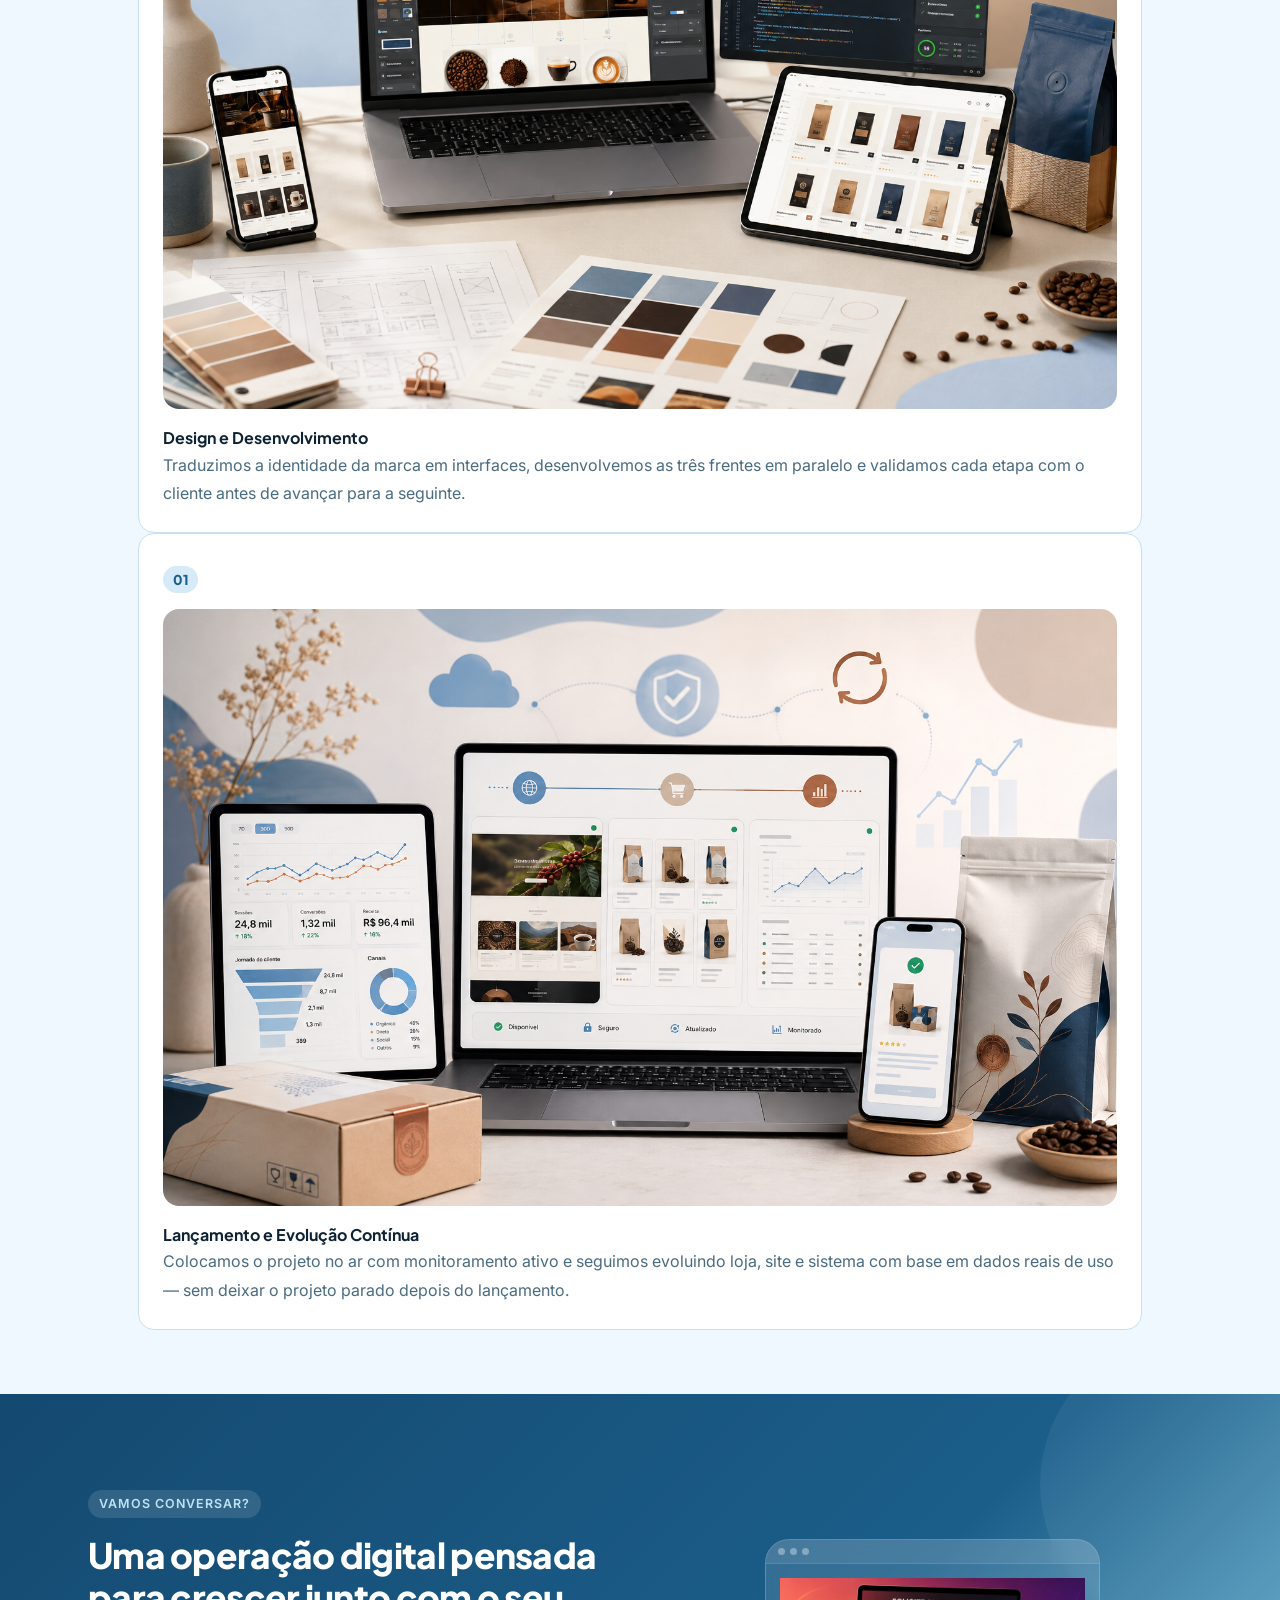
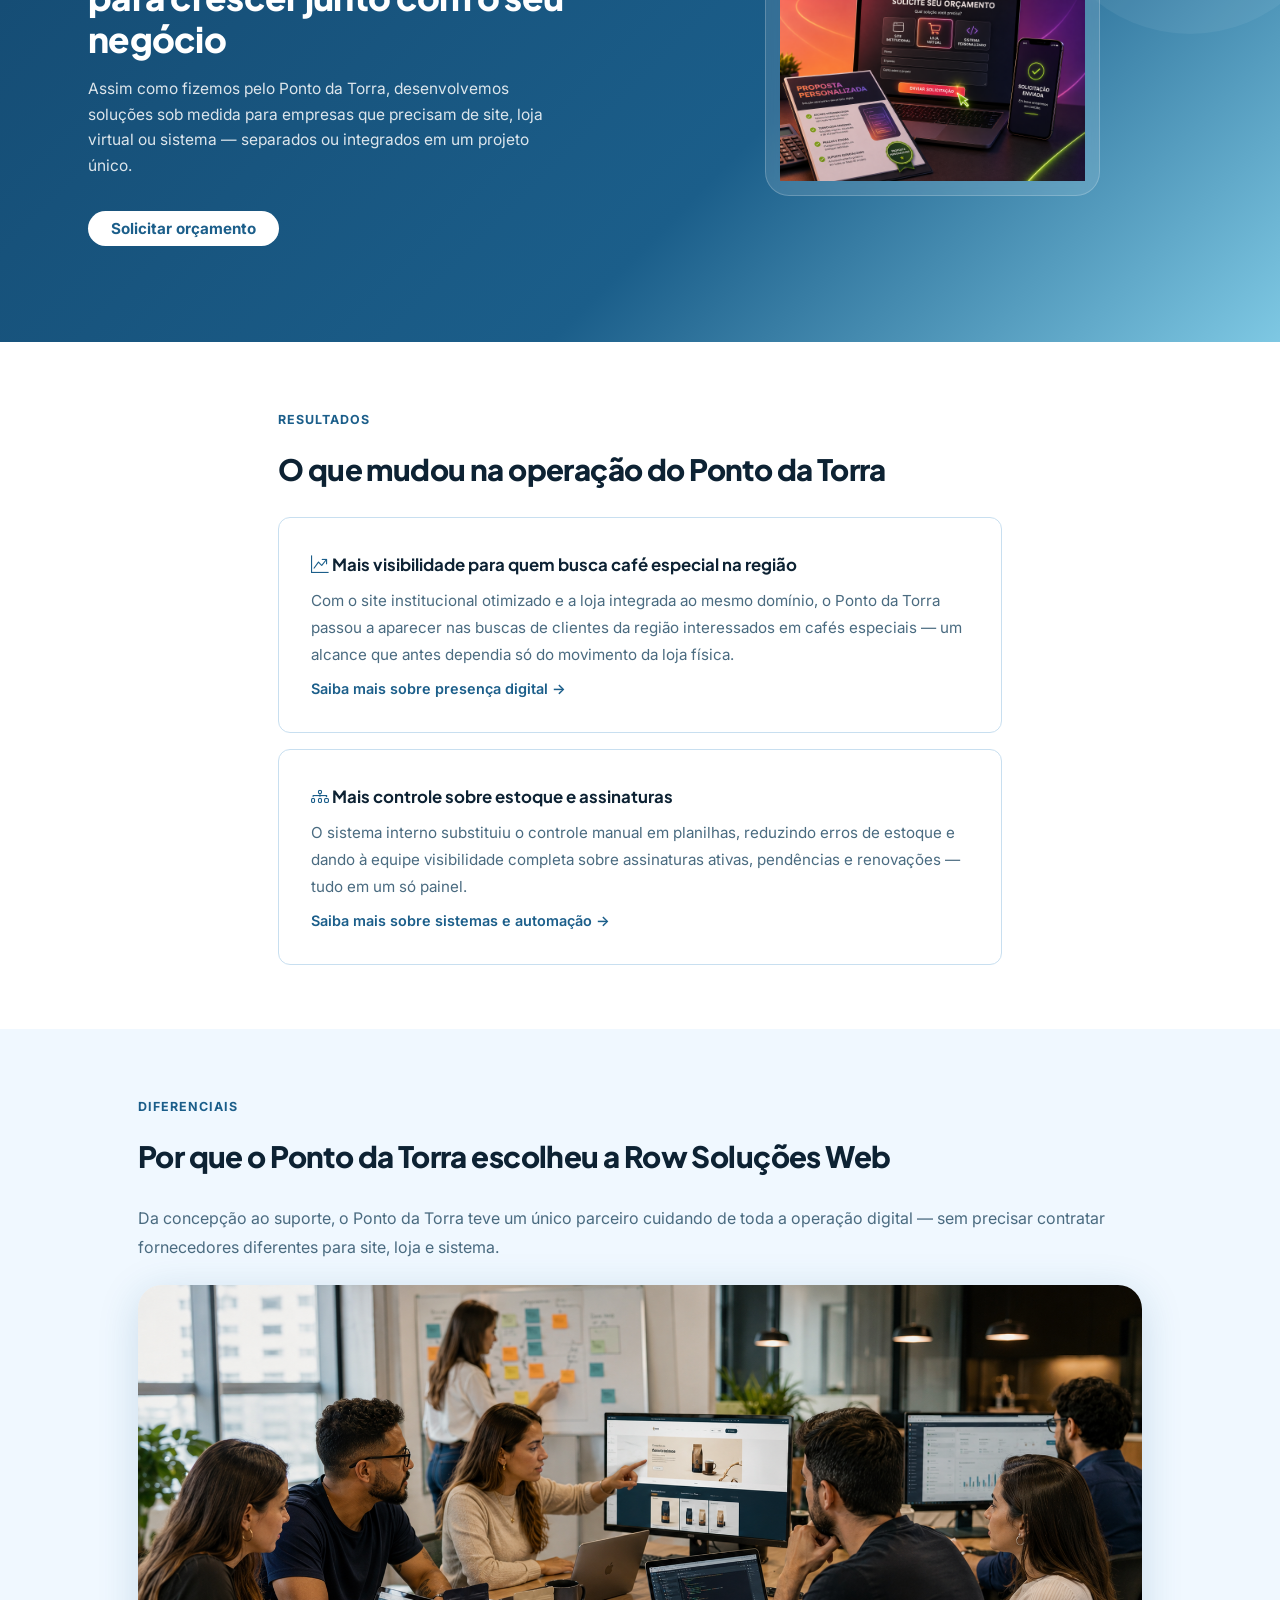
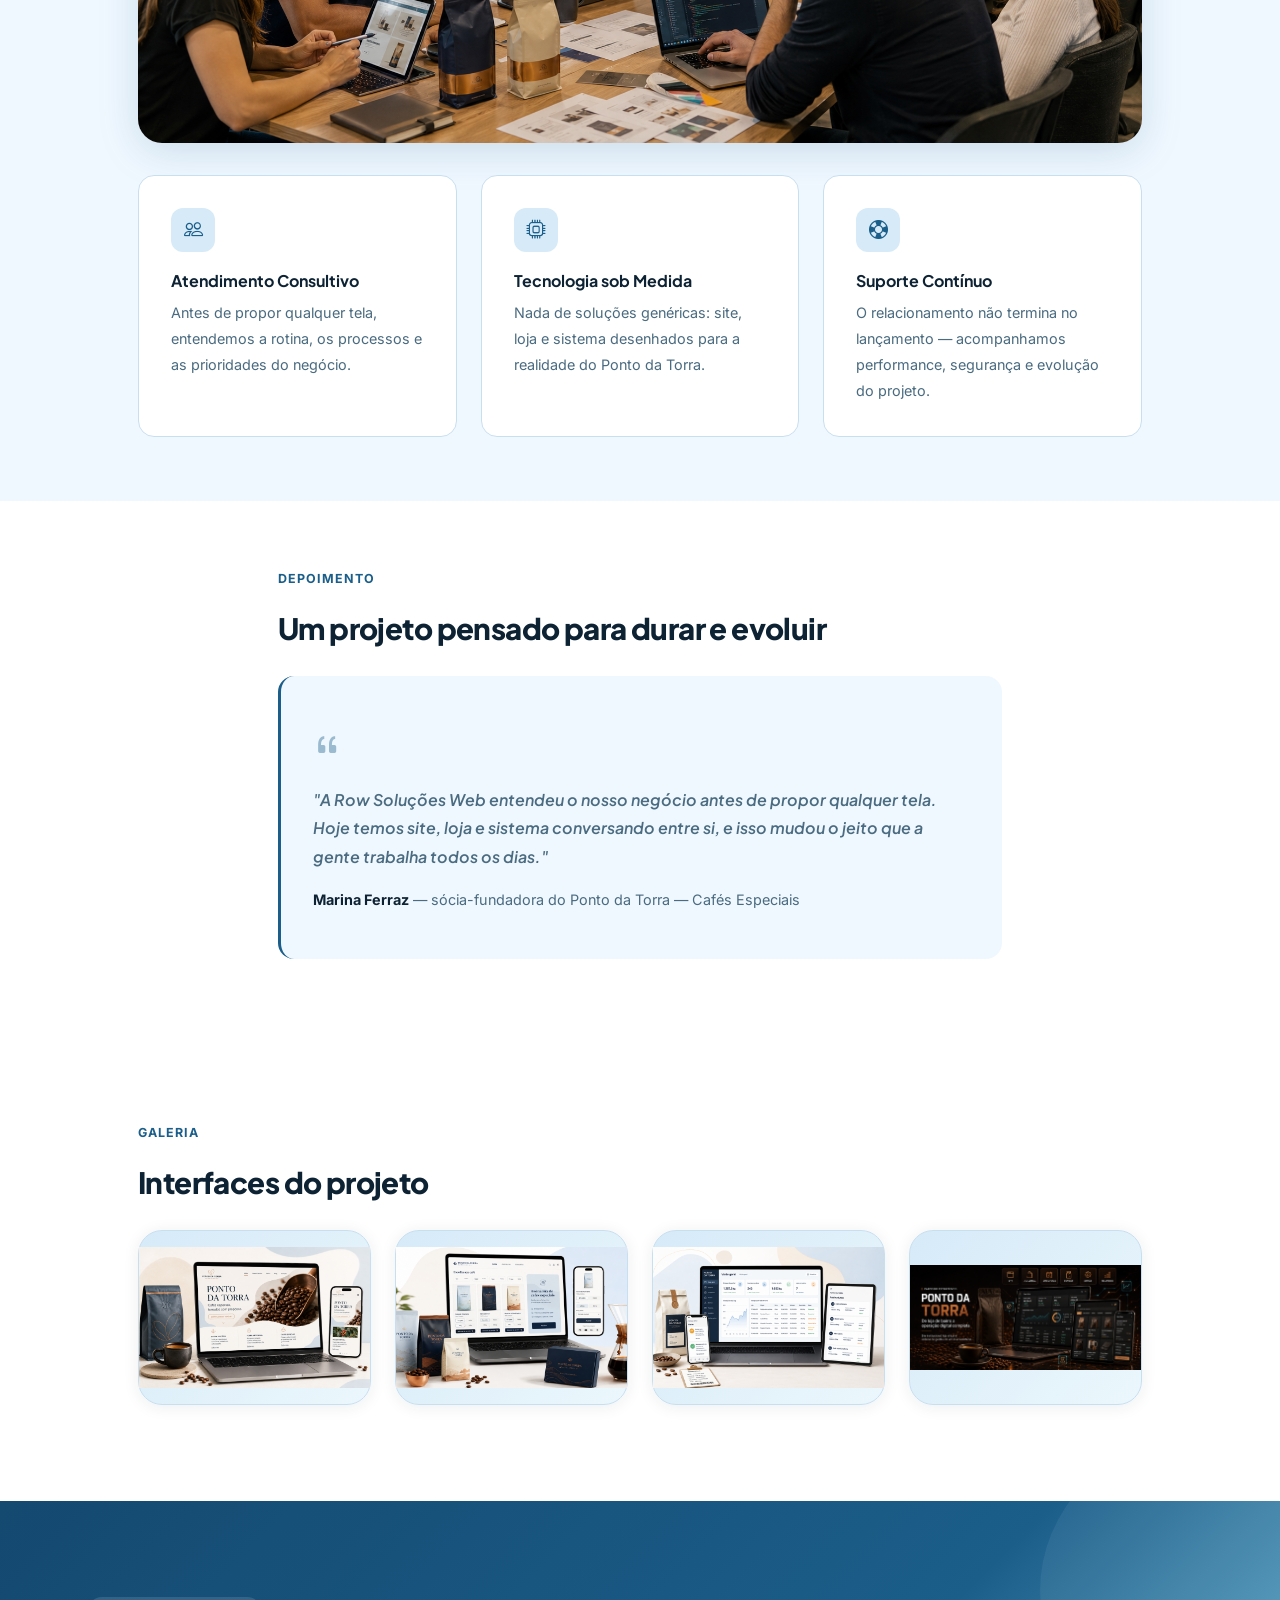
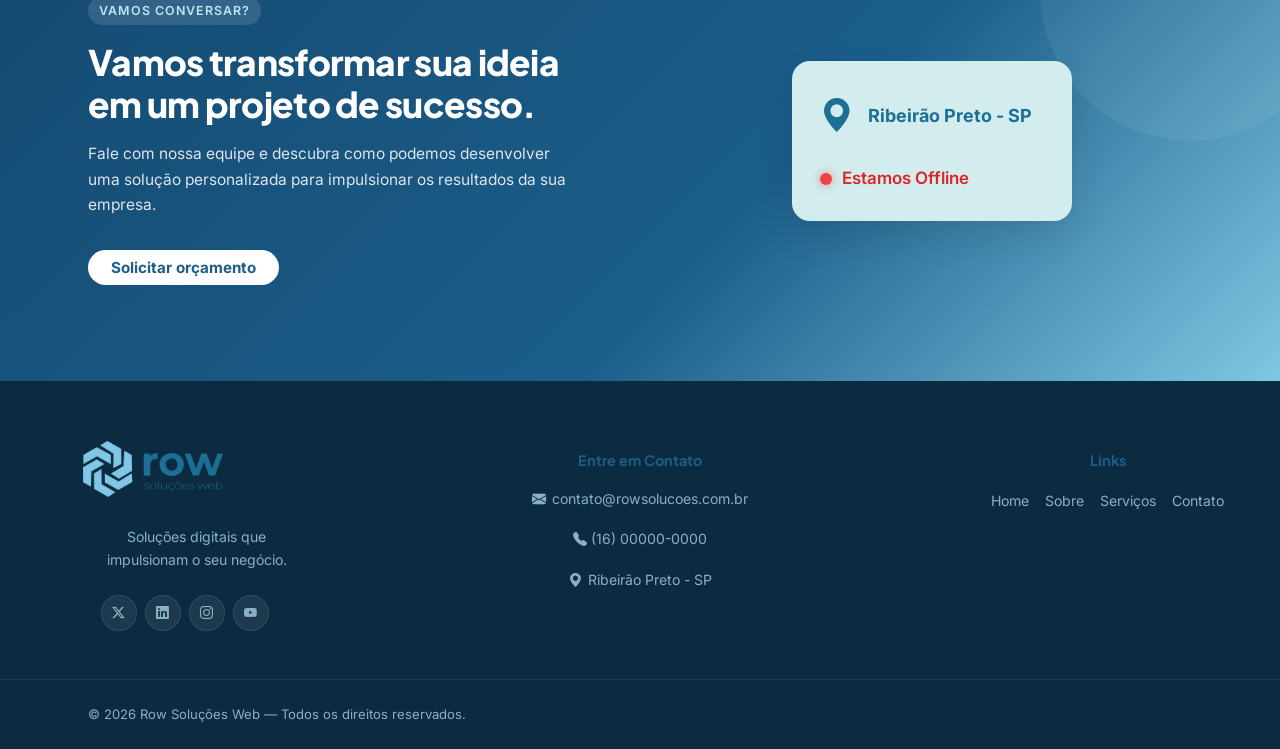
<file: portfolio2.html>
<!DOCTYPE html>
<html lang="pt-BR">

<head>
  <meta charset="UTF-8" />
  <meta name="viewport" content="width=device-width, initial-scale=1.0" />
  <title>Portfólio | Row Soluções Web</title>
  <meta name="description"
    content="Conheça soluções demonstrativas desenvolvidas pela Row Soluções Web para diferentes necessidades de negócio: sites, sistemas, IA, dashboards, marca e infraestrutura." />
  <link rel="stylesheet" href="style.css" />
  <link rel="preconnect" href="https://fonts.googleapis.com" />
  <link rel="preconnect" href="https://fonts.gstatic.com" crossorigin />
  <link rel="icon" type="image/png" href="img_conteudo/favicon.png">
  <link
    href="https://fonts.googleapis.com/css2?family=Inter:wght@400;500;600;700;800&family=Plus+Jakarta+Sans:wght@400;500;600;700;800&display=swap"
    rel="stylesheet" />
  <link rel="stylesheet" href="https://cdn.jsdelivr.net/npm/bootstrap-icons@1.13.1/font/bootstrap-icons.min.css">
</head>

<body>

  <!-- ===== HEADER / NAV (idêntico ao index.html) ===== -->
  <header class="header" id="header">
    <div class="container header__inner">
      <a href="index.html" class="header__logo">
        <img src="img_conteudo/logo1.png" alt="Row Soluções Web" style="width: 140px; height: 80px; object-fit: contain " />
        <!-- <div class="logo-brand">
          <span class="logo-row">row</span>
          <span class="logo-subtitle">soluções web</span>
        </div> -->
      </a>

      <nav class="nav" id="nav">
        <ul class="nav__list">
          <li class="nav__item">
            <a href="index.html#home" class="nav__link">Home</a>
          </li>
          <li class="nav__item">
            <a href="index.html#sobre" class="nav__link">Sobre</a>
          </li>
          <li class="nav__item">
            <a href="index.html#servicos" class="nav__link">Serviços</a>
          </li>
          <!-- <li class="nav__item">
            <a href="portfolio.html" class="nav__link">Portfólio</a>
          </li> -->
          <li class="nav__item">
            <a href="https://wa.me/5516000000000" target="_blank" class="nav__link">Contato </a>
          </li>
        </ul>
      </nav>
      <button class="hamburger" id="hamburger" aria-label="Abrir menu">
        <span></span><span></span><span></span>
      </button>
    </div>
  </header>

  <main>

    <!-- ===== HERO DO PROJETO ===== -->
    <section class="case-hero">
      <div class="container case-hero__inner">
        <a href="index.html" class="case-hero__back">← Voltar para o site</a>
        <span class="hero__badge">
          <span class="hero__badge-dot"></span>
          Parceiro Estratégico
        </span>
        <h1 class="case-hero__title">Ponto da Torra: de loja de bairro a operação digital completa</h1>
        <p class="case-hero__subtitle">
          A Row Soluções Web uniu site institucional, loja virtual e sistema
          interno de gestão em um único projeto — do primeiro wireframe ao
          suporte contínuo.
        </p>
        <div class="case-hero__tags">
          <span class="case-hero__tag">Site institucional</span>
          <span class="case-hero__tag">Loja virtual (e-commerce)</span>
          <span class="case-hero__tag">Sistema interno de gestão</span>
        </div>
        <!-- <div class="hero__cta" style="margin-top: var(--space-xl);">
        <a href="https://wa.me/5516000000000" target="_blank" class="btn btn--white">Solicitar orçamento</a>
        <a href="portfolio.html" class="case-hero__link">Ver todos os projetos →</a>
      </div> -->
      </div>
    </section>

    <!-- ===== AVISO DE TRANSPARÊNCIA ===== -->
    <!-- <section class="case-section" style="padding-top: var(--space-2xl); padding-bottom: 0;">
    <div class="container case-section__inner">
      <p class="case-results__note" style="margin-bottom: 0;">
        <strong>Este case tem caráter ilustrativo</strong> e foi elaborado
        para demonstrar como a Row Soluções Web estrutura projetos que unem
        site institucional, loja virtual e sistema em um único ecossistema
        digital. Nome do negócio, depoimento e demais detalhes específicos
        deste conteúdo são fictícios e utilizados apenas para fins de
        demonstração de layout.
      </p>
    </div>
  </section> -->

    <!-- ===== SOBRE O PROJETO / FICHA TÉCNICA ===== -->
    <section class="case-section" id="capa">
      <div class="container case-section__inner">
        <span class="case-section__eyebrow">Sobre o Projeto</span>
        <h2 class="case-section__title">Ficha técnica do projeto</h2>

        <img src="portfolio2/1 capa.png" alt="Capa do projeto Ponto da Torra desenvolvido pela Row Soluções Web"
          class="case-section__image" loading="lazy" />

        <table class="case-table">
          <tbody>
            <tr>
              <th>Cliente</th>
              <td>Ponto da Torra — Cafés Especiais</td>
            </tr>
            <tr>
              <th>Segmento</th>
              <td>Torrefação e varejo de cafés especiais</td>
            </tr>
            <tr>
              <th>Localização</th>
              <td>Interior de São Paulo</td>
            </tr>
            <tr>
              <th>Serviços prestados</th>
              <td>Site institucional, loja virtual e sistema interno de gestão</td>
            </tr>
            <tr>
              <th>Entregável</th>
              <td>Ecossistema digital integrado (site + e-commerce + sistema)</td>
            </tr>
          </tbody>
        </table>
      </div>
    </section>

    <!-- ===== O DESAFIO ===== -->
    <section class="case-section case-section--soft">
      <div class="container case-section__inner">
        <span class="case-section__eyebrow">O Desafio</span>
        <h2 class="case-section__title">Marca, vendas e operação em um só ecossistema</h2>
        <p>
          O Ponto da Torra chegou até a Row Soluções Web vendendo café apenas
          na loja física de bairro, sem site, sem loja virtual e sem controle
          informatizado de estoque ou de clientes com assinatura recorrente.
          O desafio era unir marca, vendas e operação em um só ecossistema
          digital — sem transformar isso em três projetos soltos com três
          fornecedores diferentes.
        </p>
      </div>
    </section>

    <!-- ===== SOLUÇÃO DESENVOLVIDA / FUNCIONALIDADES ===== -->
    <section class="case-section">
      <div class="container">
        <div class="section-header">
          <span class="section-eyebrow">Solução Desenvolvida</span>
          <h2 class="section-title">O Projeto em Três Frentes</h2>
          <p>Um único projeto, estruturado em três entregas complementares:</p>
        </div>

        <div class="portfolio-showcase__list">

          <!-- Frente 1 — Site institucional -->
          <article class="portfolio-item" id="site-institucional">
            <div class="portfolio-image">
              <span class="portfolio-image__circle" aria-hidden="true"></span>
              <div class="portfolio-image__frame">
                <img src="portfolio2/2 site-institucional.png" alt="Site institucional do Ponto da Torra" loading="lazy" />
              </div>
            </div>
            <div class="portfolio-content">
              <span class="portfolio-tag">Site Institucional</span>
              <h3 class="portfolio-title">A marca com identidade em todos os pontos de contato</h3>
              <p class="portfolio-text">
                Desenvolvemos um site institucional responsivo para contar a
                história da torrefação, apresentar o processo de torra
                artesanal e reforçar a identidade visual da marca em todos os
                pontos de contato digital.
              </p>
              <ul class="case-list" style="margin-top: 0; margin-bottom: var(--space-xl);">
                <li><i class="bi bi-check-circle"></i> Design responsivo, rápido e otimizado para conversão</li>
                <li><i class="bi bi-check-circle"></i> Estrutura pensada para SEO local e busca orgânica</li>
                <li><i class="bi bi-check-circle"></i> Blog integrado para conteúdo sobre cafés especiais</li>
              </ul>
              <!-- <a href="index.html#servicos" class="portfolio-btn">Conheça nossos sites institucionais</a> -->
            </div>
          </article>

          <!-- Frente 2 — Loja virtual (invertido) -->
          <article class="portfolio-item portfolio-item--reverse" id="loja-virtual">
            <div class="portfolio-image">
              <span class="portfolio-image__circle" aria-hidden="true"></span>
              <div class="portfolio-image__frame">
                <img src="portfolio2/3 loja-virtual.png" alt="Loja virtual do Ponto da Torra" loading="lazy" />
              </div>
            </div>
            <div class="portfolio-content">
              <span class="portfolio-tag">Loja Virtual (E-commerce)</span>
              <h3 class="portfolio-title">Pronta para vender todos os dias</h3>
              <p class="portfolio-text">
                Criamos uma loja virtual completa para venda direta ao
                consumidor, com catálogo de grãos, blends e acessórios, além
                de um modelo de assinatura recorrente para os clientes mais
                fiéis.
              </p>
              <ul class="case-list" style="margin-top: 0; margin-bottom: var(--space-xl);">
                <li><i class="bi bi-check-circle"></i> Catálogo com variações de moagem, peso e blend</li>
                <li><i class="bi bi-check-circle"></i> Assinatura recorrente com cobrança automática</li>
                <li><i class="bi bi-check-circle"></i> Checkout otimizado com cartão, Pix e boleto</li>
              </ul>
              <!-- <a href="index.html#servicos" class="portfolio-btn">Conheça nossas lojas virtuais</a> -->
            </div>
          </article>

          <!-- Frente 3 — Sistema interno -->
          <article class="portfolio-item" id="sistema-gestao">
            <div class="portfolio-image">
              <span class="portfolio-image__circle" aria-hidden="true"></span>
              <div class="portfolio-image__frame">
                <img src="portfolio2/4 sistema-gestao.png" alt="Sistema interno de gestão do Ponto da Torra" loading="lazy" />
              </div>
            </div>
            <div class="portfolio-content">
              <span class="portfolio-tag">Sistema Interno de Gestão</span>
              <h3 class="portfolio-title">Estoque e assinaturas organizados para crescer</h3>
              <p class="portfolio-text">
                Para sustentar o crescimento das vendas, desenvolvemos um
                pequeno sistema de gestão interno, integrado à loja, que
                centraliza estoque por lote de torra, assinaturas ativas e
                relatórios de vendas.
              </p>
              <ul class="case-list" style="margin-top: 0; margin-bottom: var(--space-xl);">
                <li><i class="bi bi-check-circle"></i> Controle de estoque por lote e validade de torra</li>
                <li><i class="bi bi-check-circle"></i> Painel de assinaturas com renovação e cancelamento automatizados
                </li>
                <li><i class="bi bi-check-circle"></i> Relatórios gerenciais em tempo real</li>
              </ul>
              <!-- <a href="index.html#servicos" class="portfolio-btn">Conheça nossos sistemas personalizados</a> -->
            </div>
          </article>

        </div>
      </div>
    </section>

    <!-- ===== METODOLOGIA ===== -->
    <section class="case-section case-section--soft">
      <div class="container case-section__inner" style="max-width: 1100px;">
        <span class="case-section__eyebrow">Como Trabalhamos</span>
        <h2 class="case-section__title">Metodologia Row Soluções Web</h2>

        <div class="case-process">
          <div class="case-process__step">
            <img src="portfolio2/5 metodologia-01.png" alt="Etapa de diagnóstico e planejamento" class="case-process__step-media"
              loading="lazy" />
            <h4>Diagnóstico e Planejamento</h4>
            <p>
              Mapeamos a operação do Ponto da Torra, os gargalos no
              atendimento e as metas de vendas para desenhar um plano único,
              cobrindo site, loja e sistema desde a largada.
            </p>
          </div>
          <div class="case-process__step">
            <img src="portfolio2/6 metodologia-02.png" alt="Etapa de design e desenvolvimento" class="case-process__step-media"
              loading="lazy" />
            <h4>Design e Desenvolvimento</h4>
            <p>
              Traduzimos a identidade da marca em interfaces, desenvolvemos
              as três frentes em paralelo e validamos cada etapa com o
              cliente antes de avançar para a seguinte.
            </p>
          </div>
          <div class="case-process__step">
            <img src="portfolio2/7 metodologia-03.png" alt="Etapa de lançamento e evolução contínua"
              class="case-process__step-media" loading="lazy" />
            <h4>Lançamento e Evolução Contínua</h4>
            <p>
              Colocamos o projeto no ar com monitoramento ativo e seguimos
              evoluindo loja, site e sistema com base em dados reais de uso —
              sem deixar o projeto parado depois do lançamento.
            </p>
          </div>
        </div>
      </div>
    </section>

    <!-- ===== CTA INTERMEDIÁRIO ===== -->
    <section class="cta-banner">
      <div class="container cta-banner__inner">
        <div class="cta-banner__content">
          <span class="section-eyebrow section-eyebrow--light">Vamos conversar?</span>
          <h2 class="cta-banner__title">Uma operação digital pensada para crescer junto com o seu negócio</h2>
          <p class="cta-banner__desc">
            Assim como fizemos pelo Ponto da Torra, desenvolvemos soluções
            sob medida para empresas que precisam de site, loja virtual ou
            sistema — separados ou integrados em um projeto único.
          </p>
          <a href="https://wa.me/5516000000000" target="_blank" class="btn btn--white">Solicitar orçamento</a>
        </div>
        <div class="cta-banner__visual" aria-hidden="true">
          <div class="cta-banner__screen">
            <div class="cta-banner__screen-bar"><span></span><span></span><span></span></div>
            <div class="cta-banner__screen-body">
              <img src="portfolio2/8 cta-banner.png" alt="Chamada para orçamento Row Soluções Web"
                style="width:100%; height:100%; object-fit:cover;" loading="lazy" />
            </div>
          </div>
        </div>
      </div>
    </section>

    <!-- ===== RESULTADOS ===== -->
    <section class="case-section">
      <div class="container case-section__inner">
        <span class="case-section__eyebrow">Resultados</span>
        <h2 class="case-section__title">O que mudou na operação do Ponto da Torra</h2>

        <div class="case-results__grid" style="grid-template-columns: 1fr;">
          <div class="case-results__item"
            style="align-items: flex-start; flex-direction: column; gap: var(--space-sm); padding: var(--space-xl);">
            <h4 style="font-family: var(--font-display); font-size: 1.05rem; color: var(--color-text);">
              <i class="bi bi-graph-up-arrow"></i> Mais visibilidade para quem busca café especial na região
            </h4>
            <p style="font-weight: 400; font-size: 0.95rem; color: var(--color-text-muted);">
              Com o site institucional otimizado e a loja integrada ao mesmo
              domínio, o Ponto da Torra passou a aparecer nas buscas de
              clientes da região interessados em cafés especiais — um
              alcance que antes dependia só do movimento da loja física.
            </p>
            <a href="index.html#servicos" class="portfolio-card__link">Saiba mais sobre presença digital →</a>
          </div>
          <div class="case-results__item"
            style="align-items: flex-start; flex-direction: column; gap: var(--space-sm); padding: var(--space-xl);">
            <h4 style="font-family: var(--font-display); font-size: 1.05rem; color: var(--color-text);">
              <i class="bi bi-diagram-3"></i> Mais controle sobre estoque e assinaturas
            </h4>
            <p style="font-weight: 400; font-size: 0.95rem; color: var(--color-text-muted);">
              O sistema interno substituiu o controle manual em planilhas,
              reduzindo erros de estoque e dando à equipe visibilidade
              completa sobre assinaturas ativas, pendências e renovações —
              tudo em um só painel.
            </p>
            <a href="index.html#servicos" class="portfolio-card__link">Saiba mais sobre sistemas e automação →</a>
          </div>
        </div>
      </div>
    </section>

    <!-- ===== POR QUE ESCOLHERAM A ROW (DIFERENCIAIS) ===== -->
    <section class="case-section case-section--soft">
      <div class="container case-section__inner" style="max-width: 1100px;">
        <span class="case-section__eyebrow">Diferenciais</span>
        <h2 class="case-section__title">Por que o Ponto da Torra escolheu a Row Soluções Web</h2>
        <p>
          Da concepção ao suporte, o Ponto da Torra teve um único parceiro
          cuidando de toda a operação digital — sem precisar contratar
          fornecedores diferentes para site, loja e sistema.
        </p>

        <img src="portfolio2/9 diferenciais.png" alt="Equipe Row Soluções Web trabalhando no projeto" class="case-section__image"
          loading="lazy" />

        <div class="case-recursos">
          <div class="case-recurso">
            <div class="case-recurso__icon"><i class="bi bi-people"></i></div>
            <h4>Atendimento Consultivo</h4>
            <p>Antes de propor qualquer tela, entendemos a rotina, os processos e as prioridades do negócio.</p>
          </div>
          <div class="case-recurso">
            <div class="case-recurso__icon"><i class="bi bi-cpu"></i></div>
            <h4>Tecnologia sob Medida</h4>
            <p>Nada de soluções genéricas: site, loja e sistema desenhados para a realidade do Ponto da Torra.</p>
          </div>
          <div class="case-recurso">
            <div class="case-recurso__icon"><i class="bi bi-life-preserver"></i></div>
            <h4>Suporte Contínuo</h4>
            <p>O relacionamento não termina no lançamento — acompanhamos performance, segurança e evolução do projeto.
            </p>
          </div>
        </div>
      </div>
    </section>

    <!-- ===== DEPOIMENTO ===== -->
    <section class="case-section">
      <div class="container case-section__inner">
        <span class="case-section__eyebrow">Depoimento</span>
        <h2 class="case-section__title">Um projeto pensado para durar e evoluir</h2>

        <blockquote class="case-testimonial">
          <i class="bi bi-quote case-testimonial__icon"></i>
          <p class="case-testimonial__quote">
            "A Row Soluções Web entendeu o nosso negócio antes de propor
            qualquer tela. Hoje temos site, loja e sistema conversando entre
            si, e isso mudou o jeito que a gente trabalha todos os dias."
          </p>
          <footer class="case-testimonial__author">
            <strong>Marina Ferraz</strong> — sócia-fundadora do Ponto da Torra — Cafés Especiais
          </footer>
        </blockquote>
        <!-- <span class="case-results__caption" style="margin-top: var(--space-sm);">Depoimento ilustrativo, elaborado para
          fins de demonstração de layout.</span> -->
      </div>
    </section>

    <!-- ===== GALERIA ===== -->
    <section class="case-gallery">
      <div class="container case-section__inner" style="max-width: 1100px;">
        <span class="case-section__eyebrow">Galeria</span>
        <h2 class="case-section__title">Interfaces do projeto</h2>
        <!--Antes <div class="case-gallery__item case-gallery__item--photo"> depois <div class="case-gallery__item"> - Removido o case-gallery__item--photo por conta da configuração no CSS height: calc(100% - 30px); -->
        <div class="case-gallery__grid">
          <div class="case-gallery__item">
            <a href="#site-institucional">
              <img src="portfolio2/2 site-institucional.png" alt="Site institucional do Ponto da Torra" loading="lazy" />
            </a>
          </div>
          <div class="case-gallery__item">
            <a href="#loja-virtual">
              <img src="portfolio2/3 loja-virtual.png" alt="Loja virtual do Ponto da Torra" loading="lazy" />
            </a>
          </div>
          <div class="case-gallery__item">
            <a href="#sistema-gestao">
              <img src="portfolio2/4 sistema-gestao.png" alt="Sistema interno de gestão do Ponto da Torra" loading="lazy" />
            </a>
          </div>
          <div class="case-gallery__item">
            <a href="#capa">
              <img src="portfolio2/1 capa.png" alt="Capa do projeto Ponto da Torra" loading="lazy" />
            </a>
          </div>
        </div>
      </div>
    </section>

    <!-- ===== TECNOLOGIAS ===== -->
    <!-- Nenhuma tecnologia foi listada explicitamente no arquivo Markdown; seção omitida para não inventar informações. -->

    <!-- ===== CTA BANNER ===== -->
    <section class="cta-banner">
      <div class="container cta-banner__inner">
        <div class="cta-banner__content">
          <span class="section-eyebrow section-eyebrow--light">Vamos conversar?</span>
          <h2 class="cta-banner__title">Vamos transformar sua ideia em um projeto de sucesso.</h2>
          <p class="cta-banner__desc">Fale com nossa equipe e descubra como podemos desenvolver uma solução
            personalizada para impulsionar os resultados da sua empresa.</p>
          <a href="https://wa.me/5516000000000" target="_blank" class="btn btn--white">Solicitar orçamento</a>
        </div>
        <!-- Moldura que fica atrás da localização
        <div class="cta-banner__visual" aria-hidden="true">
          <div class="cta-banner__screen">
            <div class="cta-banner__screen-bar"><span></span><span></span><span></span></div> 
          </div> 
        </div> -->
        <div class="cta-banner__screen-body">
          <div class="location-card">
            <div class="location-card__item">
              <i class="bi bi-geo-alt-fill"></i>
              <span>Ribeirão Preto - SP</span>
            </div>
            <div class="location-card__status offline" id="officeStatus">
              <span class="status-dot"></span>
              <span id="statusText">Estamos Offline</span>
            </div>
          </div>
        </div>
      </div>
    </section>

  </main>

  <!-- ===== FOOTER (idêntico ao index.html) ===== -->
  <footer class="footer">
    <div class="container footer__top">

      <!-- Coluna 1 -->
      <div class="footer__brand">
        <a href="#" class="header__logo">
          <img src="img_conteudo/logo1.png" alt="Row Soluções Web" style="width: 140px; height: 80px; object-fit: contain " />
          <!-- <div class="logo-brand">
          <span class="logo-row">row</span>
          <span class="logo-subtitle">soluções web</span>
        </div> -->
        </a>
        <p class="footer__brand">Soluções digitais que </br> impulsionam o seu negócio.</p>
        <ul class="footer__socials">
          <li>
            <a href="https://x.com/" target="_blank" class="footer__social-link" aria-label="Twitter">
              <i class="bi bi-twitter-x"></i>
            </a>
          </li>
          <li>
            <a href="https://br.linkedin.com/" target="_blank" class="footer__social-link" aria-label="LinkedIn">
              <i class="bi bi-linkedin"></i>
            </a>
          </li>
          <li>
            <a href="https://www.instagram.com/" target="_blank" class="footer__social-link" aria-label="Instagram">
              <i class="bi bi-instagram"></i>
            </a>
          </li>
          <li>
            <a href="https://www.youtube.com/" target="_blank" class="footer__social-link" aria-label="YouTube">
              <i class="bi bi-youtube"></i>
            </a>
          </li>
        </ul>
      </div>

      <!-- Coluna 2 -->
      <div class="footer__col footer__col--contact">
        <h4 class="footer__col-title">Entre em Contato</h4>
        <ul class="footer__links footer__contact">
          <li>
            <i class="bi bi-envelope-fill"></i>
            <a href="mailto:contato@rowsolucoes.com.br">
              contato@rowsolucoes.com.br
            </a>
          </li>
          <li>
            <a href="https://wa.me/5516000000000" target="_blank" >
            <i class="bi bi-telephone-fill"></i>
            (16) 00000-0000
            </a>
          </li>
          <li>
            <i class="bi bi-geo-alt-fill"></i>
            Ribeirão Preto - SP <!-- | CEP: 14090-000 -->
          </li>
        </ul>
      </div>

      <!-- Coluna 3 -->
      <div class="footer__col footer__col--links">
        <h4 class="footer__col-title">Links</h4>
        <ul class="footer__links">
          <li><a href="index.html#home">Home</a></li>
          <li><a href="index.html#sobre">Sobre</a></li>
          <li><a href="index.html#servicos">Serviços</a></li>
          <!-- <li><a href="portfolio.html">Portfólio</a></li> -->
          <li><a href="https://wa.me/5516000000000" target="_blank">Contato</a></li>
        </ul>
      </div>

    </div>

    <div class="footer__bottom">
      <div class="container footer__bottom-inner">
        <p>© 2026 Row Soluções Web — Todos os direitos reservados.</p>
      </div>
    </div>
  </footer>

  <!-- ===== EXIT POPUP (idêntico ao index.html) ===== -->
  <div id="exitPopup" class="exit-popup">
    <div class="exit-popup__box">
      <h2>🚀 Espere um instante!</h2>
      <p>
        Ainda não fez seu orçamento?
        Descubra quanto custa colocar seu projeto na internet.
      </p>
      <ul class="exit-popup__list">
        <li>✅ Atendimento rápido</li>
        <li>✅ Orçamento gratuito</li>
        <li>✅ Sem compromisso</li>
      </ul>
      <a href="https://wa.me/5516000000000" target="_blank" class="btn btn--primary btn--lg">
        📲 Solicitar orçamento
      </a>
      <a href="#" id="closeExitPopup" class="exit-popup__close">
        Agora não
      </a>
    </div>
  </div>

  <script src="script.js"></script>
  <a href="https://wa.me/5516000000000" target="_blank" class="whatsapp-float" aria-label="Falar no WhatsApp">
    <i class="bi bi-whatsapp"></i>
  </a>

  <!-- script.js global (header sticky, menu mobile, exit popup) — não foi alterado -->
  <script src="script.js"></script>

  <!-- Script exclusivo desta página: filtro de categorias do portfólio -->
  <script>
    (function initPortfolioFilters() {
      const filterButtons = document.querySelectorAll('#portfolioFilters .portfolio-filter-btn');
      const cards = document.querySelectorAll('#portfolioGrid .portfolio-card');
      const emptyMsg = document.getElementById('portfolioEmpty');
      if (!filterButtons.length || !cards.length) return;

      filterButtons.forEach(btn => {
        btn.addEventListener('click', () => {
          const filter = btn.dataset.filter;

          // Alterna o estado visual "ativo" entre os botões de filtro
          filterButtons.forEach(b => b.classList.remove('portfolio-filter-btn--active'));
          btn.classList.add('portfolio-filter-btn--active');

          // Mostra apenas os cards que pertencem à categoria selecionada
          let visibleCount = 0;
          cards.forEach(card => {
            const categories = (card.dataset.category || '').split(' ');
            const matches = filter === 'todos' || categories.includes(filter);
            card.style.display = matches ? '' : 'none';
            if (matches) visibleCount++;
          });

          emptyMsg.classList.toggle('is-visible', visibleCount === 0);
        });
      });
    })();
  </script>
</body>

</html>
</file>
<file: style.css>
/* =============================================
   ROW SOLUÇÕES WEB — style.css
   Mobile-first | CSS Variables | Flexbox/Grid
   ============================================= */

/* ── 1. RESET & BASE ─────────────────────────── */
*,
*::before,
*::after {
  box-sizing: border-box;
  margin: 0;
  padding: 0;
}

html {
  scroll-behavior: smooth;
  font-size: 16px;
}

body {
  font-family: 'Inter', sans-serif;
  color: var(--color-text);
  background: var(--color-bg);
  line-height: 1.6;
  -webkit-font-smoothing: antialiased;
}

img,
svg {
  display: block;
  max-width: 100%;
}

a {
  text-decoration: none;
  color: inherit;
}

ul {
  list-style: none;
}

button {
  cursor: pointer;
  border: none;
  background: none;
  font: inherit;
}

details summary {
  list-style: none;
}

details summary::-webkit-details-marker {
  display: none;
}

.sr-only {
  position: absolute;
  width: 1px;
  height: 1px;
  padding: 0;
  margin: -1px;
  overflow: hidden;
  clip: rect(0, 0, 0, 0);
  white-space: nowrap;
  border: 0;
}

/* ── 2. DESIGN TOKENS ────────────────────────── */
:root {
  /* Palette — Row Soluções Web */
  --color-primary: #1B5E8A;
  /* azul escuro (texto "row") */
  --color-primary-dark: #144970;
  /* azul escuro mais profundo */
  --color-primary-light: #D6EAF8;
  /* azul claro suave para fundos */
  --color-accent: #7EC8E3;
  /* azul claro (ícone hexagonal) */
  --color-accent-soft: #EBF7FC;
  /* azul clarissimo para hovers */

  --color-bg: #ffffff;
  --color-bg-soft: #F0F8FF;
  /* alice blue — fundo suave azulado */
  --color-bg-dark: #0D2B40;
  /* azul muito escuro para footer/dark sections */

  --color-text: #0D2233;
  /* quase preto azulado */
  --color-text-muted: #4A6B80;
  /* azul acinzentado */
  --color-text-light: #8AB0C4;
  /* azul claro desbotado */

  --color-border: #C8DFF0;
  /* borda azul suave */
  --color-white: #ffffff;

  /* Feature icon colors — mantidos coloridos para variedade visual */
  --c-purple: #1B5E8A;
  --c-purple-bg: #D6EAF8;
  --c-blue: #7EC8E3;
  --c-blue-bg: #EBF7FC;
  --c-teal: #0E9AA7;
  --c-teal-bg: #E0F7FA;
  --c-orange: #1E7DB8;
  --c-orange-bg: #D4EDFA;
  --c-pink: #5B9AC4;
  --c-pink-bg: #DCF0FA;
  --c-green: #0E7EA0;
  --c-green-bg: #D0EEF7;

  /* Typography */
  --font-display: 'Plus Jakarta Sans', 'Inter', sans-serif;
  --font-body: 'Inter', sans-serif;

  /* Spacing scale */
  --space-xs: 0.25rem;
  --space-sm: 0.5rem;
  --space-md: 1rem;
  --space-lg: 1.5rem;
  --space-xl: 2rem;
  --space-2xl: 3rem;
  --space-3xl: 4rem;
  --space-4xl: 6rem;

  /* Radius */
  --radius-sm: 0.375rem;
  --radius-md: 0.75rem;
  --radius-lg: 1rem;
  --radius-xl: 1.5rem;
  --radius-full: 9999px;

  /* Shadow — adaptadas para azul */
  --shadow-sm: 0 1px 3px rgba(0, 0, 0, .06), 0 1px 2px rgba(0, 0, 0, .04);
  --shadow-md: 0 4px 16px rgba(27, 94, 138, .12);
  --shadow-lg: 0 8px 40px rgba(27, 94, 138, .18);
  --shadow-card: 0 2px 16px rgba(13, 43, 64, .08);

  /* Transitions */
  --transition: 0.22s cubic-bezier(.4, 0, .2, 1);

  /* Layout */
  --container-max: 1200px;
  --container-pad: var(--space-lg);
}

/* ── 3. LAYOUT HELPERS ───────────────────────── */
.container {
  width: 100%;
  max-width: var(--container-max);
  margin-inline: auto;
  padding-inline: var(--container-pad);
}

.section-eyebrow {
  display: inline-block;
  font-size: 0.78rem;
  font-weight: 600;
  letter-spacing: 0.08em;
  text-transform: uppercase;
  color: var(--color-primary);
  background: var(--color-primary-light);
  padding: 0.3em 0.9em;
  border-radius: var(--radius-full);
  margin-bottom: var(--space-md);
}

.section-eyebrow--light {
  color: #BDE3F5;
  background: rgba(255, 255, 255, .12);
}

.section-header {
  text-align: center;
  max-width: 640px;
  margin-inline: auto;
  margin-bottom: var(--space-3xl);
}

.section-title {
  font-family: var(--font-display);
  font-size: clamp(1.6rem, 4vw, 2.4rem);
  font-weight: 800;
  line-height: 1.2;
  color: var(--color-text);
  letter-spacing: -0.02em;
}

/* ── 4. BUTTONS ──────────────────────────────── */
.btn {
  display: inline-flex;
  align-items: center;
  gap: var(--space-sm);
  padding: 0.65em 1.5em;
  border-radius: var(--radius-full);
  font-size: 0.95rem;
  font-weight: 600;
  line-height: 1;
  transition: all var(--transition);
  white-space: nowrap;
}

.btn--primary {
  background: var(--color-primary);
  color: var(--color-white);
  box-shadow: 0 4px 14px rgba(27, 94, 138, .35);
}

.btn--primary:hover {
  background: var(--color-primary-dark);
  box-shadow: 0 6px 20px rgba(20, 73, 112, .45);
  transform: translateY(-1px);
}

.btn--outline {
  border: 1.5px solid var(--color-border);
  color: var(--color-text);
  background: transparent;
}

.btn--outline:hover {
  border-color: var(--color-primary);
  color: var(--color-primary);
}

.btn--outline-dark {
  border: 1.5px solid var(--color-text);
  color: var(--color-text);
  background: transparent;
}

.btn--outline-dark:hover {
  background: var(--color-text);
  color: var(--color-white);
}

.btn--white {
  background: var(--color-white);
  color: var(--color-primary);
  font-weight: 700;
}

.btn--white:hover {
  background: var(--color-primary-light);
}

.btn--lg {
  padding: 0.85em 2em;
  font-size: 1rem;
}

/* ── 5. HEADER ───────────────────────────────── */
.header {
  position: sticky;
  top: 0;
  z-index: 100;
  background: rgba(255, 255, 255, 0.92);
  backdrop-filter: blur(12px);
  -webkit-backdrop-filter: blur(12px);
  border-bottom: 1px solid var(--color-border);
  transition: box-shadow var(--transition);
}

.header.scrolled {
  box-shadow: var(--shadow-md);
}

.header__inner {
  display: flex;
  align-items: center;
  gap: var(--space-xl);
  height: 68px;
}

.header__logo {
  display: flex;
  align-items: center;
  gap: var(--space-sm);
  font-family: var(--font-display);
  font-weight: 800;
  font-size: 1.25rem;
  color: var(--color-text);
  flex-shrink: 0;
}

.logo-icon {
  font-size: 1.5rem;
  color: var(--color-primary);
  line-height: 1;
}

/*.logo-text { letter-spacing: -0.03em; }*/
.logo-text {
  color: #1C7095;
}

.logo-brand {
  display: flex;
  flex-direction: column;
  line-height: 1;
}

.logo-row {
  font-family: 'Poppins', sans-serif;
  font-size: 2.2rem;
  font-weight: 800;
  color: #1C7095;
  letter-spacing: -1px;
}

.logo-subtitle {
  font-family: 'Poppins', sans-serif;
  font-size: 0.85rem;
  font-weight: 400;
  color: #1C7095;
  letter-spacing: 0.5px;
  margin-top: -2px;
}

/* Nav */
.nav {
  margin-left: auto;
    position: relative; /* necessário para o dropdown se ancorar aqui */
}

.nav__list {
  display: none;
  flex-direction: row;
  gap: 0;
  align-items: center;
}

.nav__link--active {
  color: var(--color-primary);
  background: var(--color-accent-soft);
}

.nav__item {
  position: relative;
}

.nav__link {
  display: flex;
  align-items: center;
  gap: 0.2em;
  padding: 0.5em 0.85em;
  font-size: 0.9rem;
  font-weight: 500;
  color: var(--color-text-muted);
  border-radius: var(--radius-md);
  transition: color var(--transition), background var(--transition);
}

/*----------------------------------
-----------------------------Botão do WhatsApp ------------------------------------*/
.whatsapp-float {
  position: fixed;
  bottom: 24px;
  right: 24px;
  z-index: 999;

  width: 56px;
  height: 56px;
  border-radius: 50%;

  background: #25D366;
  /* verde característico do WhatsApp */
  color: #fff;
  font-size: 1.8rem;

  display: flex;
  align-items: center;
  justify-content: center;

  box-shadow: 0 6px 18px rgba(0, 0, 0, 0.25);
  transition: transform 0.2s ease;
}

.whatsapp-float:hover {
  transform: scale(1.08);
  color: #fff;
  /* garante que não herde a cor de link padrão */
}

.btn--whatsapp {
  background-color: #25D366;
  border-color: #25D366;
  /* caso o .btn--primary tenha borda */
}

.btn--whatsapp:hover {
  background-color: #1EBE5A;
  /* um verde um pouco mais escuro no hover */
  border-color: #1EBE5A;
}

/*----------------------------------
-----------------------------Botão do WhatsApp ------------------------------------*/

/*--------modal e características de cookies do site---------*/
.cookie-banner {
  position: fixed;
  bottom: 0;
  left: 0;
  right: 0;
  z-index: 1000;

  display: none;
  /* controlado pelo JS */
  flex-wrap: wrap;
  align-items: center;
  justify-content: space-between;
  gap: 1rem;

  padding: 1rem 1.5rem;
  background: #0D2B40;
  color: #fff;

  box-shadow: 0 -4px 18px rgba(0, 0, 0, 0.15);
}

.cookie-banner.is-visible {
  display: flex;
}

.cookie-banner p {
  margin: 0;
  flex: 1 1 300px;
  font-size: 0.9rem;
  line-height: 1.5;
  color: #D6EAF8;
}

.cookie-banner__actions {
  display: flex;
  gap: 0.75rem;
  flex-shrink: 0;
}

@media (max-width: 600px) {
  .cookie-banner {
    flex-direction: column;
    align-items: stretch;
    text-align: center;
  }

  .cookie-banner__actions {
    justify-content: center;
  }
}

/*--------modal e características de cookies do site---------*/


.nav__link:hover,
.nav__link:focus-visible {
  color: var(--color-primary);
  background: var(--color-accent-soft);
}

.nav__arrow {
  font-size: 0.65em;
  opacity: 0.6;
}

.nav__dropdown {
  display: none;
  position: absolute;
  top: calc(100% + 4px);
  left: 0;
  min-width: 180px;
  background: var(--color-white);
  border: 1px solid var(--color-border);
  border-radius: var(--radius-lg);
  box-shadow: var(--shadow-card);
  padding: var(--space-sm);
  z-index: 200;
}

.nav__item--has-dropdown:hover .nav__dropdown,
.nav__item--has-dropdown:focus-within .nav__dropdown {
  display: block;
}

.nav__dropdown li a {
  display: block;
  padding: 0.5em 0.75em;
  font-size: 0.88rem;
  color: var(--color-text-muted);
  border-radius: var(--radius-sm);
  transition: background var(--transition), color var(--transition);
}

.nav__dropdown li a:hover {
  background: var(--color-accent-soft);
  color: var(--color-primary);
}

.header__actions {
  display: none;
  align-items: center;
  gap: var(--space-sm);
  margin-left: var(--space-md);
  flex-shrink: 0;
}

/* Hamburger */
.hamburger {
  display: flex;
  flex-direction: column;
  gap: 5px;
  padding: 8px;
  margin-left: auto;
}

.hamburger span {
  display: block;
  width: 22px;
  height: 2px;
  background: var(--color-text);
  border-radius: 2px;
  transition: all var(--transition);
}

.hamburger.open span:nth-child(1) {
  transform: translateY(7px) rotate(45deg);
}

.hamburger.open span:nth-child(2) {
  opacity: 0;
}

.hamburger.open span:nth-child(3) {
  transform: translateY(-7px) rotate(-45deg);
}

/* Mobile nav drawer */
.nav--open .nav__list {
  display: flex;
  flex-direction: column;
  align-items: stretch;

  position: absolute;
  top: calc(100% + 12px); /* logo abaixo do hambúrguer, com respiro */
  right: 0;
  width: 220px;

  background: var(--color-white);
  border: 1px solid var(--color-border);
  border-radius: var(--radius-lg);
  box-shadow: var(--shadow-lg);
  padding: var(--space-sm);
  gap: 2px;

  z-index: 200;
}

.nav--open .nav__link {
  width: 100%;
  padding: 0.7em 1em;
}

.nav--open .nav__dropdown {
  position: static;
  box-shadow: none;
  border: none;
  background: var(--color-bg-soft);
  padding-left: var(--space-md);
}

.nav--open .nav__item--has-dropdown .nav__dropdown {
  display: block;
}

.nav--open .header__actions {
  display: flex;
  margin: var(--space-md) var(--space-xl) 0;
}

/* ── 6. HERO ─────────────────────────────────── */
.hero {
  position: relative;
  background: var(--color-bg-soft);
  overflow: hidden;
  padding: var(--space-4xl) 0 var(--space-3xl);
}

/*referente a imagem de fundo*/
.hero::before {
  content: "";
  position: absolute;
  inset: 0;

  background-image: url(imagem_fundo_hero/Mobile_version.jpeg);
  background-size: cover;
  background-position: center;
  background-repeat: no-repeat;

  opacity: 0.20;

  z-index: 0;
  pointer-events: none;
}

.hero__bg-blob {
  position: absolute;
  top: -120px;
  right: -120px;
  width: 500px;
  height: 500px;
  background: radial-gradient(circle, rgba(126, 200, 227, .18) 0%, transparent 70%);
  border-radius: 50%;
  pointer-events: none;

  z-index: 0;
}

.hero__inner {
  position: relative;
  /*referente a imagem de fundo*/
  z-index: 1;
  /*referente a imagem de fundo*/

  display: grid;
  gap: var(--space-3xl);
  align-items: center;
}

.hero__badge {
  display: inline-flex;
  align-items: center;
  gap: 0.5em;
  background: var(--color-white);
  border: 1px solid var(--color-border);
  border-radius: var(--radius-full);
  padding: 0.35em 1em;
  font-size: 0.82rem;
  font-weight: 500;
  color: var(--color-text-muted);
  margin-bottom: var(--space-lg);
  box-shadow: var(--shadow-sm);
}

.hero__badge-dot {
  width: 8px;
  height: 8px;
  border-radius: 50%;
  background: #22c55e;
  animation: pulse-dot 2s infinite;
}

@keyframes pulse-dot {

  0%,
  100% {
    opacity: 1;
    transform: scale(1);
  }

  50% {
    opacity: 0.5;
    transform: scale(1.3);
  }
}

.hero__title {
  font-family: var(--font-display);
  font-size: clamp(2rem, 6vw, 3.5rem);
  font-weight: 800;
  line-height: 1.1;
  letter-spacing: -0.03em;
  color: var(--color-text);
  margin-bottom: var(--space-lg);
}

.hero__title--accent {
  background: linear-gradient(135deg, var(--color-primary) 0%, var(--color-accent) 100%);
  -webkit-background-clip: text;
  -webkit-text-fill-color: transparent;
  background-clip: text;
}

.hero__desc {
  font-size: 1.05rem;
  color: var(--color-text-muted);
  max-width: 500px;
  margin-bottom: var(--space-xl);
  line-height: 1.7;
}

.hero__cta {
  display: flex;
  align-items: center;
  flex-wrap: wrap;
  gap: var(--space-md);
}

.hero__play {
  display: flex;
  align-items: center;
  gap: 0.6em;
  font-size: 0.95rem;
  font-weight: 600;
  color: var(--color-text);
  transition: color var(--transition);
}

.hero__play:hover {
  color: var(--color-primary);
}

.hero__play-icon {
  width: 44px;
  height: 44px;
  border-radius: 50%;
  background: var(--color-white);
  box-shadow: var(--shadow-md);
  display: grid;
  place-items: center;
  font-size: 0.85rem;
  padding-left: 3px;
  transition: box-shadow var(--transition), transform var(--transition);
}

.hero__play:hover .hero__play-icon {
  box-shadow: var(--shadow-lg);
  transform: scale(1.05);
}

/* Mockup */
.hero__visual {
  position: relative;
}

.hero__mockup {
  background: var(--color-white);
  border-radius: var(--radius-xl);
  box-shadow: var(--shadow-lg);
  overflow: hidden;
  border: 1px solid var(--color-border);
}

.hero__mockup-bar {
  display: flex;
  align-items: center;
  gap: 6px;
  padding: 10px 14px;
  background: var(--color-bg-soft);
  border-bottom: 1px solid var(--color-border);
}

.hero__mockup-bar span {
  width: 10px;
  height: 10px;
  border-radius: 50%;
}

.hero__mockup-bar span:nth-child(1) {
  background: #ff5f57;
}

.hero__mockup-bar span:nth-child(2) {
  background: #febc2e;
}

.hero__mockup-bar span:nth-child(3) {
  background: #28c840;
}

.hero__mockup-body {
  display: flex;
  height: 200px;
}

.hero__mockup-sidebar {
  width: 54px;
  background: var(--color-bg-soft);
  border-right: 1px solid var(--color-border);
  padding: 10px 8px;
  display: flex;
  flex-direction: column;
  gap: 6px;
}

.hero__mockup-item {
  height: 28px;
  border-radius: var(--radius-sm);
  background: var(--color-border);
}

.hero__mockup-item--active {
  background: var(--color-primary);
}

.hero__mockup-canvas {
  flex: 1;
  padding: 12px;
  display: flex;
  flex-direction: column;
  gap: 8px;
}

.hero__mockup-header-block {
  height: 28px;
  background: linear-gradient(90deg, var(--color-primary-light), var(--color-accent-soft));
  border-radius: var(--radius-sm);
}

.hero__mockup-row {
  display: flex;
  gap: 8px;
  flex: 1;
}

.hero__mockup-col {
  flex: 1;
  background: var(--color-bg-soft);
  border-radius: var(--radius-sm);
}

.hero__mockup-col--wide {
  flex: 2;
}

/* Floating cards */
.hero__card {
  display: flex;
  align-items: center;
  gap: 10px;
  position: absolute;
  background: var(--color-white);
  border: 1px solid var(--color-border);
  border-radius: var(--radius-lg);
  padding: 10px 14px;
  box-shadow: var(--shadow-card);
  font-size: 0.82rem;
}

.hero__card strong {
  display: block;
  font-weight: 700;
  color: var(--color-text);
  font-size: 0.88rem;
}

.hero__card small {
  color: var(--color-text-muted);
}

.hero__card-icon {
  font-size: 1.4rem;
  color: var(--color-primary);
}

.hero__card--1 {
  bottom: -10px;
  left: -10px;
  animation: float1 4s ease-in-out infinite;
}

.hero__card--2 {
  top: 10px;
  right: -10px;
  animation: float2 5s ease-in-out infinite;
}

@keyframes float1 {

  0%,
  100% {
    transform: translateY(0)
  }

  50% {
    transform: translateY(-8px)
  }
}

@keyframes float2 {

  0%,
  100% {
    transform: translateY(0)
  }

  50% {
    transform: translateY(6px)
  }
}

/* ── 7. STATS ─────────────────────────────────── */
.stats {
  padding: var(--space-2xl) 0;
  border-bottom: 1px solid var(--color-border);
}

.stats__label {
  text-align: center;
  font-size: 0.82rem;
  font-weight: 600;
  color: var(--color-text-muted);
  letter-spacing: 0.06em;
  margin-bottom: var(--space-xl);
}

.stats__grid {
  display: flex;
  flex-wrap: wrap;
  justify-content: center;
  align-items: center;
  gap: var(--space-xl) var(--space-2xl);
}

.stats__item {
  text-align: center;
}

.stats__number {
  display: block;
  font-family: var(--font-display);
  font-size: 2.2rem;
  font-weight: 800;
  color: var(--color-text);
  letter-spacing: -0.04em;
  line-height: 1;
  margin-bottom: 4px;
}

.stats__number sup,
.stats__number sub {
  font-size: 0.55em;
  font-weight: 700;
  color: var(--color-primary);
}

.stats__desc {
  font-size: 0.82rem;
  color: var(--color-text-muted);
  font-weight: 500;
}

.stats__divider {
  width: 1px;
  height: 44px;
  background: var(--color-border);
  display: none;
}

/* ── 8. FEATURES GRID ─────────────────────────── */
.features-grid {
  padding: var(--space-4xl) 0;
  background: var(--color-white);
}

.features-grid__cards {
  display: grid;
  grid-template-columns: 1fr;
  gap: var(--space-lg);
}

.feat-card {
  background: var(--color-white);
  border: 1px solid var(--color-border);
  border-radius: var(--radius-xl);
  padding: var(--space-xl);
  transition: box-shadow var(--transition), transform var(--transition);
  position: relative;
  /*serve de referência para a imagem de fundo*/
  overflow: hidden;
  /*garante que a imagem não ultrapasse as bordas arredondadas do card*/
}

/*Camada de cada imagem - responsável por criar a imagem como background*/
.feat-card::before {
  content: "";
  position: absolute;
  inset: 0;

  background-size: cover;
  background-position: center;
  background-repeat: no-repeat;

  opacity: 0.20;
  /*principal*/

  z-index: 0;
  pointer-events: none;
}

/*HTML coloca o ícone, texto, parágrafo e lista diretamente dentro do <article> 
essa regra faz todos esses elementos ficarem acima da imagem.*/
.feat-card>* {
  position: relative;
  z-index: 1;
}

.feat-card:hover {
  box-shadow: var(--shadow-card);
  transform: translateY(-2px);
}

.feat-card:nth-child(1)::before {
  background-image: url("nossos_servicos/01-presenca-digital-1408x1636.png");
}

.feat-card:nth-child(2)::before {
  background-image: url("nossos_servicos/02-sistemas-automacao-1408x1636.png");
}

.feat-card:nth-child(3)::before {
  background-image: url("nossos_servicos/03-inteligencia-artificial-1408x1636.png");
}

.feat-card:nth-child(4)::before {
  background-image: url("nossos_servicos/04-identidade-visual-marketing-1408x1840.png");
}

.feat-card:nth-child(5)::before {
  background-image: url("nossos_servicos/05-inteligencia-negocios-1408x1840.png");
}

.feat-card:nth-child(6)::before {
  background-image: url("nossos_servicos/06-infraestrutura-digital-1408x1840.png");
}

.feat-card__icon {
  width: 48px;
  height: 48px;
  border-radius: var(--radius-md);
  display: grid;
  place-items: center;
  margin-bottom: var(--space-lg);
}

.feat-card__icon svg {
  width: 22px;
  height: 22px;
}

.feat-card__icon--purple {
  background: var(--c-purple-bg);
  color: var(--c-purple);
}

.feat-card__icon--blue {
  background: var(--c-blue-bg);
  color: var(--c-blue);
}

.feat-card__icon--teal {
  background: var(--c-teal-bg);
  color: var(--c-teal);
}

.feat-card__icon--orange {
  background: var(--c-orange-bg);
  color: var(--c-orange);
}

.feat-card__icon--pink {
  background: var(--c-pink-bg);
  color: var(--c-pink);
}

.feat-card__icon--green {
  background: var(--c-green-bg);
  color: var(--c-green);
}

/* Eyebrow do card: número + categoria, no tom de cor primário do site */
.feat-card__eyebrow {
  display: block;
  font-size: 0.75rem;
  font-weight: 700;
  letter-spacing: 0.08em;
  text-transform: uppercase;
  color: var(--color-primary);
  margin-bottom: var(--space-sm);
}

/* Lista de destaques do card */
.feat-card__list {
  display: flex;
  flex-direction: column;
  gap: 6px;
  margin-top: var(--space-sm);
}

.feat-card__list li {
  position: relative;
  padding-left: 18px;
  font-size: 0.88rem;
  color: var(--color-text-muted);
  line-height: 1.5;
}

.feat-card__list li::before {
  content: '✓';
  position: absolute;
  left: 0;
  color: var(--color-primary);
  font-weight: 700;
  font-size: 0.85rem;
}








.feat-card h3 {
  font-family: var(--font-display);
  font-size: 1rem;
  font-weight: 700;
  color: var(--color-text);
  margin-bottom: var(--space-sm);
}

.feat-card p {
  font-size: 0.9rem;
  color: var(--color-text-muted);
  line-height: 1.65;
  margin-bottom: var(--space-md);
}

.feat-card__link {
  font-size: 0.88rem;
  font-weight: 600;
  color: var(--color-primary);
  transition: gap var(--transition);
  display: inline-flex;
  align-items: center;
  gap: 4px;
}

.feat-card__link:hover {
  text-decoration: underline;
}

/* ── 9. FEATURE ALTERNATING ───────────────────── */
.feature-alt {
  padding: var(--space-4xl) 0;
  background: var(--color-bg-soft);
}

.feature-alt__row {
  display: grid;
  gap: var(--space-3xl);
  align-items: center;
  margin-bottom: var(--space-4xl);
}

.feature-alt__row:last-child {
  margin-bottom: 0;
}

.feature-alt__img-wrap {
  border-radius: var(--radius-xl);
  aspect-ratio: 4/3;
  display: flex;
  align-items: center;
  justify-content: center;
  overflow: hidden;
  position: relative;
}

.feature-alt__img-wrap--blue {
  background: linear-gradient(135deg, #D6EAF8, #EBF7FC);
}

.feature-alt__img-wrap--purple {
  background: linear-gradient(135deg, #BDE3F5, #D6EAF8);
}

.feature-alt__img-wrap--teal {
  background: linear-gradient(135deg, #C8EEF8, #D6EAF8);
}

/* Mini browser mockup inside feature */
.feature-alt__browser {
  width: 85%;
  background: var(--color-white);
  border-radius: var(--radius-lg);
  box-shadow: var(--shadow-lg);
  overflow: hidden;
  border: 1px solid rgba(0, 0, 0, .06);
}

.feature-alt__browser-bar {
  display: flex;
  gap: 5px;
  align-items: center;
  padding: 8px 12px;
  background: var(--color-bg-soft);
  border-bottom: 1px solid rgba(0, 0, 0, .06);
}

.feature-alt__browser-bar span {
  width: 8px;
  height: 8px;
  border-radius: 50%;
}

.feature-alt__browser-bar span:nth-child(1) {
  background: #ff5f57;
}

.feature-alt__browser-bar span:nth-child(2) {
  background: #febc2e;
}

.feature-alt__browser-bar span:nth-child(3) {
  background: #28c840;
}

.feature-alt__browser-body {
  display: flex;
  height: 120px;
}

.feature-alt__browser-panel {
  width: 40px;
  background: #EBF5FB;
  border-right: 1px solid rgba(0, 0, 0, .06);
}

.feature-alt__browser-content {
  flex: 1;
  padding: 10px;
  display: flex;
  flex-direction: column;
  gap: 8px;
  justify-content: center;
}

.feature-alt__browser-line {
  height: 10px;
  background: var(--color-border);
  border-radius: 4px;
}

.feature-alt__browser-line--short {
  width: 60%;
}

.feature-alt__browser-block {
  height: 40px;
  background: linear-gradient(90deg, var(--color-primary-light), var(--color-accent-soft));
  border-radius: 6px;
}

/* Color palette visual */
.feature-alt__palette {
  display: flex;
  gap: 10px;
  align-items: flex-end;
}

.feature-alt__swatch {
  width: 40px;
  height: 40px;
  border-radius: 50%;
  background: var(--c);
  transition: transform var(--transition);
  box-shadow: 0 4px 12px rgba(0, 0, 0, .15);
}

.feature-alt__swatch:hover {
  transform: scale(1.15);
}

.feature-alt__swatch--active {
  width: 56px;
  height: 56px;
  box-shadow: 0 6px 20px rgba(0, 0, 0, .2);
}

/* Devices visual */
.feature-alt__devices {
  display: flex;
  align-items: flex-end;
  gap: 10px;
}

.feature-alt__device {
  background: var(--color-white);
  border-radius: 6px;
  box-shadow: var(--shadow-md);
  border: 1.5px solid rgba(0, 0, 0, .08);
}

.feature-alt__device--desktop {
  width: 110px;
  height: 72px;
}

.feature-alt__device--tablet {
  width: 70px;
  height: 90px;
  border-radius: 8px;
}

.feature-alt__device--mobile {
  width: 42px;
  height: 80px;
  border-radius: 10px;
}

.feature-alt__tag {
  display: inline-block;
  font-size: 0.75rem;
  font-weight: 700;
  letter-spacing: 0.08em;
  text-transform: uppercase;
  color: var(--color-primary);
  margin-bottom: var(--space-sm);
}

.feature-alt__content h3 {
  font-family: var(--font-display);
  font-size: clamp(1.25rem, 3vw, 1.75rem);
  font-weight: 800;
  color: var(--color-text);
  letter-spacing: -0.02em;
  line-height: 1.2;
  margin-bottom: var(--space-md);
}

.feature-alt__content p {
  color: var(--color-text-muted);
  line-height: 1.7;
  margin-bottom: var(--space-xl);
  font-size: 0.97rem;
}

/* ── 10. INTEGRATIONS ─────────────────────────── */
.integrations {
  padding: var(--space-4xl) 0;
  background: var(--color-bg-dark);
  color: var(--color-white);
}

.integrations__inner {
  display: grid;
  gap: var(--space-3xl);
  align-items: center;
}

.integrations .section-eyebrow {
  color: #BDE3F5;
  background: rgba(126, 200, 227, .2);
}

.integrations .section-title {
  color: var(--color-white);
}

.integrations p {
  color: var(--color-text-light);
  line-height: 1.7;
  margin-bottom: var(--space-xl);
  font-size: 0.97rem;
}

/* Orbit animation */
/* .integrations__orbit {
  position: relative;
  width: 280px;
  height: 280px;
  margin-inline: auto;
} */

.integrations__orbit {
  position: relative;
  width: min(280px, 80vw); /* nunca passa de 280px, mas encolhe em telas menores */
  height: min(280px, 80vw);
  aspect-ratio: 1 / 1; /* garante que continue redondo mesmo encolhendo */
  margin-inline: auto;
}

.integrations__center-logo {
  position: absolute;
  top: 50%;
  left: 50%;
  transform: translate(-50%, -50%);
  width: 60px;
  height: 60px;
  background: var(--color-primary);
  border-radius: 50%;
  display: grid;
  place-items: center;
  font-weight: 800;
  font-size: 1rem;
  color: white;
  z-index: 2;
  box-shadow: 0 0 0 8px rgba(27, 94, 138, .2);
}

.integrations__ring {
  position: absolute;
  inset: 0;
  border-radius: 50%;
  border: 1px dashed rgba(255, 255, 255, .15);
}

.integrations__ring--1 {
  animation: orbit-spin 18s linear infinite;
}

.integrations__ring--2 {
  inset: 30px;
  animation: orbit-spin 12s linear infinite reverse;
}

@keyframes orbit-spin {
  from {
    transform: rotate(0)
  }

  to {
    transform: rotate(360deg)
  }
}

.integrations__app {
  position: absolute;
  top: 50%;
  left: 50%;
  width: 38px;
  height: 38px;
  border-radius: 50%;
  background: rgba(126, 200, 227, .15);
  backdrop-filter: blur(4px);
  display: grid;
  place-items: center;
  font-size: 0.75rem;
  font-weight: 700;
  color: white;
  transform:
    translate(-50%, -50%) rotate(var(--ang)) translateY(-130px) rotate(calc(-1 * var(--ang)));
}

.integrations__ring--2 .integrations__app {
  transform:
    translate(-50%, -50%) rotate(var(--ang)) translateY(-90px) rotate(calc(-1 * var(--ang)));
}

.integrations__app--sm {
  width: 28px;
  height: 28px;
  font-size: 0.65rem;
}

/* ── 11. FAQ ──────────────────────────────────── */
.faq {
  padding: var(--space-4xl) 0;
  background: var(--color-white);
}

.faq__inner {
  display: grid;
  gap: var(--space-3xl);
}

.faq__header {
  max-width: 480px;
}

.faq__header .section-title {
  margin-top: var(--space-sm);
}

.faq__list {
  display: flex;
  flex-direction: column;
  gap: var(--space-sm);
}

.faq__item {
  border: 1px solid var(--color-border);
  border-radius: var(--radius-lg);
  overflow: hidden;
  transition: box-shadow var(--transition);
}

.faq__item[open] {
  box-shadow: var(--shadow-md);
}

.faq__item[open] .faq__icon {
  transform: rotate(45deg);
}

.faq__question {
  display: flex;
  align-items: center;
  justify-content: space-between;
  gap: var(--space-md);
  padding: var(--space-lg) var(--space-xl);
  font-family: var(--font-display);
  font-size: 0.97rem;
  font-weight: 700;
  color: var(--color-text);
  cursor: pointer;
  user-select: none;
  transition: background var(--transition);
}

.faq__question:hover {
  background: var(--color-bg-soft);
}

.faq__icon {
  flex-shrink: 0;
  width: 28px;
  height: 28px;
  border-radius: 50%;
  background: var(--color-primary-light);
  color: var(--color-primary);
  display: grid;
  place-items: center;
  font-size: 1.1rem;
  font-weight: 700;
  transition: transform var(--transition), background var(--transition);
}

.faq__item[open] .faq__icon {
  background: var(--color-primary);
  color: white;
}

.faq__answer {
  padding: 0 var(--space-xl) var(--space-xl);
  font-size: 0.93rem;
  color: var(--color-text-muted);
  line-height: 1.7;
  border-top: 1px solid var(--color-border);
  padding-top: var(--space-md);
}

/* ── 12. CTA BANNER ───────────────────────────── */
.cta-banner {
  padding: var(--space-4xl) 0;
  background: linear-gradient(135deg, var(--color-primary-dark) 0%, var(--color-primary) 60%, var(--color-accent) 100%);
  position: relative;
  overflow: hidden;
}

.cta-banner::before {
  content: '';
  position: absolute;
  top: -60px;
  right: -60px;
  width: 300px;
  height: 300px;
  border-radius: 50%;
  background: rgba(255, 255, 255, .06);
}

.cta-banner__inner {
  display: grid;
  gap: var(--space-3xl);
  align-items: center;
  position: relative;
}

.cta-banner__title {
  font-family: var(--font-display);
  font-size: clamp(1.5rem, 4vw, 2.2rem);
  font-weight: 800;
  color: white;
  letter-spacing: -0.02em;
  line-height: 1.2;
  margin-bottom: var(--space-md);
}

.cta-banner__desc {
  color: rgba(255, 255, 255, .85);
  font-size: 0.97rem;
  line-height: 1.65;
  margin-bottom: var(--space-xl);
  max-width: 480px;
}

/* CTA mini screen */
.cta-banner__screen {
  background: rgba(255, 255, 255, .12);
  border-radius: var(--radius-xl);
  overflow: hidden;
  border: 1px solid rgba(255, 255, 255, .2);
  backdrop-filter: blur(8px);
  max-width: 335px;
  margin-inline: auto;
}

.cta-banner__screen-bar {
  display: flex;
  gap: 5px;
  align-items: center;
  padding: 8px 12px;
  background: rgba(255, 255, 255, .08);
  border-bottom: 1px solid rgba(255, 255, 255, .1);
}

.cta-banner__screen-bar span {
  width: 7px;
  height: 7px;
  border-radius: 50%;
  background: rgba(255, 255, 255, .35);
}

.cta-banner__screen-body {
  display: flex;
  grid-template-columns: 1fr 1fr 1fr;
  gap: 8px;
  padding: 14px;
}

.cta-banner__screen-card {
  aspect-ratio: 3/4;
  background: rgba(255, 255, 255, .18);
  border-radius: var(--radius-md);
  border: 1px solid rgba(255, 255, 255, .12);
}

/* ── 13. FOOTER ─────────────────────────────────
.footer { background: var(--color-bg-dark); color: var(--color-text-light); }

.footer__top {
  display: grid;
  gap: var(--space-2xl);
  padding: var(--space-2xl) 0 var(--space-2xl);
}

.footer__logo .logo-icon { color: var(--color-accent); }
.footer__logo .logo-text { color: var(--color-white); }

.footer__tagline {
  font-size: 0.88rem;
  line-height: 1.65;
  color: var(--color-text-light);
  margin: var(--space-md) 0 var(--space-xl);
  max-width: 280px;
}

.footer__newsletter {
  display: flex;
  gap: var(--space-sm);
  max-width: 320px;
}
.footer__newsletter-input {
  flex: 1;
  padding: 0.6em 1em;
  border-radius: var(--radius-full);
  border: 1px solid rgba(126,200,227,.2);
  background: rgba(255,255,255,.06);
  color: var(--color-white);
  font: inherit;
  font-size: 0.9rem;
  outline: none;
  transition: border-color var(--transition);
}
.footer__newsletter-input::placeholder { color: rgba(255,255,255,.35); }
.footer__newsletter-input:focus { border-color: var(--color-accent); }

.footer__col-title {
  font-family: var(--font-display);
  font-size: 0.9rem;
  font-weight: 700;
  color: var(--color-white);
  margin-bottom: var(--space-md);
}
.footer__links { display: flex; flex-direction: column; gap: 0.5em; }
.footer__links a {
  font-size: 0.88rem;
  color: var(--color-text-light);
  transition: color var(--transition);
}
.footer__links a:hover { color: var(--color-white); }

.footer__socials { display: flex; gap: var(--space-sm); }
.footer__social-link {
  width: 36px; height: 36px;
  border-radius: 50%;
  background: rgba(255,255,255,.07);
  border: 1px solid rgba(126,200,227,.15);
  display: grid;
  place-items: center;
  font-size: 0.8rem;
  font-weight: 700;
  color: var(--color-text-light);
  transition: background var(--transition), color var(--transition);
}
.footer__social-link:hover { background: var(--color-primary); color: white; }

.footer__bottom {
  border-top: 1px solid rgba(255,255,255,.07);
  padding: var(--space-lg) 0;
}
.footer__bottom-inner {
  display: flex;
  flex-direction: column;
  gap: var(--space-sm);
  align-items: flex-start;
}
.footer__bottom p { font-size: 0.82rem; color: var(--color-text-light); }
.footer__bottom-nav { display: flex; gap: var(--space-lg); }
.footer__bottom-nav a { font-size: 0.82rem; color: var(--color-text-light); transition: color var(--transition); }
.footer__bottom-nav a:hover { color: var(--color-white); } * /

/* ── 13. FOOTER ───────────────────────────────── */
.footer {
  background: var(--color-bg-dark);
  color: var(--color-text-light);
}

/* Mobile-first: 1 coluna, tudo centralizado */
.footer__top {
  display: grid;
  grid-template-columns: 1fr;
  grid-template-areas:
    "brand"
    "contact"
    "links";
  gap: var(--space-2xl);
  padding: var(--space-2xl) 0;
  text-align: center;
  justify-items: center;
}

/* Novas classes: apenas amarram cada coluna à sua área no grid */
.footer__brand {
  grid-area: brand;
}

.footer__col--contact {
  grid-area: contact;
}

.footer__col--links {
  grid-area: links;
}

.footer__logo .logo-icon {
  color: var(--color-accent);
}

.footer__logo .logo-text {
  color: var(--color-white);
}

.footer__brand p {
  font-size: 0.88rem;
  line-height: 1.65;
  color: var(--color-text-light);
  margin: var(--space-md) 0 var(--space-lg);
  max-width: 280px;
}

.footer__col-title {
  font-family: var(--font-display);
  font-size: 0.9rem;
  font-weight: 700;
  color: var(--color-primary);
  margin-bottom: var(--space-md);
  padding-top: 20px
}

.footer__links {
  display: flex;
  flex-direction: column;
  gap: 0.5em;
  align-items: center;
}

.footer__links a {
  font-size: 0.88rem;
  color: var(--color-text-light);
  transition: color var(--transition);
}

.footer__links a:hover {
  color: var(--color-white);
}

/* Coluna "Links": exibição horizontal (em vez de lista vertical) */
.footer__col--links .footer__links {
  flex-direction: row;
  flex-wrap: wrap;
  gap: var(--space-md) var(--space-md);
  /* espaço vertical / horizontal entre itens */
}

/* Lista de contato: itens bem alinhados verticalmente + boa quebra no endereço */
.footer__contact {
  gap: 14px;
  font-size: 0.88rem;
  color: var(--color-text-light);
}

.footer__contact li {
  display: flex;
  align-items: flex-start;
  gap: 6px;
  max-width: 320px;
  line-height: 1.6;
  overflow-wrap: break-word; /*Evita o footer quebrar no iPad*/
  min-width: 0; /*Evita o footer quebrar no iPad*/
}

.footer__contact li i {
  flex-shrink: 0; /* garante que o ícone mantenha o tamanho, só o texto quebra */
}

.footer__socials {
  display: flex;
  gap: var(--space-sm);
  justify-content: center;
}

.footer__social-link {
  width: 36px;
  height: 36px;
  border-radius: 50%;
  background: rgba(255, 255, 255, .07);
  border: 1px solid rgba(126, 200, 227, .15);
  display: grid;
  place-items: center;
  font-size: 0.8rem;
  font-weight: 700;
  color: var(--color-text-light);
  transition: background var(--transition), color var(--transition);
}

.footer__social-link:hover {
  background: var(--color-primary);
  color: white;
}

.footer__bottom {
  border-top: 1px solid rgba(255, 255, 255, .07);
  padding: var(--space-lg) 0;
}

.footer__bottom-inner {
  display: flex;
  flex-direction: column;
  gap: var(--space-sm);
  align-items: center;
  text-align: center;
}

.footer__bottom p {
  font-size: 0.82rem;
  color: var(--color-text-light);
}

.footer__bottom-nav {
  display: flex;
  gap: var(--space-lg);
}

.footer__bottom-nav a {
  font-size: 0.82rem;
  color: var(--color-text-light);
  transition: color var(--transition);
}

.footer__bottom-nav a:hover {
  color: var(--color-white);
}

/* Evita que colunas do grid do footer sejam forçadas a esticar além da tela
   por causa de conteúdo sem espaço para quebrar (e-mails, links longos) */
.footer__brand,
.footer__col {
  min-width: 0;
}


/* ── 14. VIDEO MODAL ──────────────────────────── */
.modal {
  position: fixed;
  inset: 0;
  z-index: 999;
  display: flex;
  align-items: center;
  justify-content: center;
  padding: var(--space-lg);
}

.modal[hidden] {
  display: none;
}

.modal__backdrop {
  position: absolute;
  inset: 0;
  background: rgba(13, 43, 64, .88);
  backdrop-filter: blur(6px);
}

.modal__body {
  position: relative;
  width: 100%;
  max-width: 800px;
  z-index: 1;
}

.modal__close {
  position: absolute;
  top: -40px;
  right: 0;
  color: white;
  font-size: 1.25rem;
  opacity: 0.7;
  transition: opacity var(--transition);
}

.modal__close:hover {
  opacity: 1;
}

.modal__video-wrap {
  aspect-ratio: 16/9;
  border-radius: var(--radius-xl);
  overflow: hidden;
  background: #000;
}

.modal__video-wrap iframe {
  width: 100%;
  height: 100%;
}

/* ── 15. RESPONSIVE — TABLET (≥640px) ────────── */
@media (min-width: 640px) {
  :root {
    --container-pad: var(--space-xl);
  }

  .stats__divider {
    display: block;
  }

  .features-grid__cards {
    grid-template-columns: repeat(2, 1fr);
  }

  /* Footer — Tablet: 2 colunas (marca em cima, contato + links embaixo) 
  .footer__top {
    grid-template-columns: 1fr 1fr;
    grid-template-areas:
      "brand  brand"
      "contact links";
    text-align: left;
    justify-items: start;
  }

  .footer__brand p {
    margin-inline: 0;
  }

  .footer__socials {
    justify-content: center;
  }

  .footer__links,
  .footer__contact li {
    align-items: flex-start;
  }

  .footer__contact li {
    max-width: none;
  }*/

  /* Footer — Tablet: mantém centralizado, igual ao mobile */
  .footer__top {
    grid-template-columns: 1fr;
    grid-template-areas:
      "brand"
      "contact"
      "links";
    text-align: center;
    justify-items: center;
  }

  .footer__brand p {
    margin-inline: auto;
  }

  .footer__socials {
    justify-content: center;
  }

  .footer__links,
  .footer__contact li {
    align-items: center;
    justify-content: center;
  }

  .footer__contact li {
    max-width: none;
  }
}

/* ── 16. RESPONSIVE — DESKTOP (≥1024px) ──────── */
@media (min-width: 1024px) {
  :root {
    --container-pad: var(--space-2xl);
  }

  /* Header */
  .hamburger {
    display: none;
  }

  .nav__list {
    display: flex;
  }

  .header__actions {
    display: flex;
  }

  /* Hero */
  .hero__inner {
    /* grid-template-columns: 1fr 1fr; */
    gap: var(--space-2xl);
  }

  /* Imagem do Background Hero — Desktop */
  .hero::before {
    background-image: url("imagem_fundo_hero/Desktop_version.jpeg");
  }

  /* Features grid */
  .features-grid__cards {
    grid-template-columns: repeat(3, 1fr);
  }

  /* Feature alternating */
  .feature-alt__row {
    grid-template-columns: 1fr 1fr;
  }

  .feature-alt__row--reverse .feature-alt__visual {
    order: 2;
  }

  .feature-alt__row--reverse .feature-alt__content {
    order: 1;
  }

  /* Integrations */
  .integrations__inner {
    grid-template-columns: 1fr 1fr;
  }

  /* FAQ */
  .faq__inner {
    grid-template-columns: 280px 1fr;
  }

  /* CTA banner */
  .cta-banner__inner {
    grid-template-columns: 1fr 1fr;
  }

  /* Footer 
  /* Esse código foi feito quando o footer tinha 4 colunas iguais (Empresa, Serviços, Redes Sociais etc.). .footer__top { grid-template-columns: 1.6fr 1fr 1fr 1fr; } 
  .footer__top{ grid-template-columns: 1.4fr 1.8fr 0.8fr; 
    gap:70px;
    align-items:flex-start;
}
  .footer__bottom-inner { flex-direction: row; justify-content: space-between; align-items: center; }
  .footer__contact { gap:18px; } */

  /* Footer — Desktop: 3 colunas na proporção ~30% / 45% / 25% */
  .footer__brand {
    padding-left: var(--space-lg);
    /* afasta a coluna do canto esquerdo */
  }

  .footer__top {
    grid-template-columns: 2.0fr 4.0fr 2.0fr;
    /* brand ~25% | contact ~50% | links ~25% */
    grid-template-areas: "brand contact links";
    gap: 70px;
    align-items: flex-start;
  }

  .footer__bottom-inner {
    flex-direction: row;
    justify-content: space-between;
    align-items: center;
    text-align: left;
  }

  .footer__contact {
    gap: 18px;
  }
}

/* ── 17. REDUCED MOTION ───────────────────────── */
@media (prefers-reduced-motion: reduce) {

  *,
  *::before,
  *::after {
    animation-duration: 0.001ms !important;
    transition-duration: 0.001ms !important;
  }
}

/* =============================================
   18. PORTFÓLIO — PÁGINA DE LISTAGEM
   (usado em portfolio.html)
   ============================================= */

/* Hero da página de portfólio — reaproveita o mesmo fundo do .hero */
.portfolio-hero {
  position: relative;
  background: var(--color-bg-soft);
  overflow: hidden;
  padding: var(--space-4xl) 0 var(--space-3xl);
  text-align: center;
}

.portfolio-hero__inner {
  max-width: 720px;
  margin-inline: auto;
}

.portfolio-hero__title {
  font-family: var(--font-display);
  font-size: clamp(2rem, 5vw, 3rem);
  font-weight: 800;
  line-height: 1.15;
  letter-spacing: -0.03em;
  color: var(--color-text);
  margin-bottom: var(--space-lg);
}

.portfolio-hero__desc {
  font-size: 1.05rem;
  color: var(--color-text-muted);
  line-height: 1.7;
}

/* Grid de projetos */
.portfolio-grid {
  padding: var(--space-4xl) 0;
  background: var(--color-white);
}

.portfolio-grid__cards {
  display: grid;
  grid-template-columns: 1fr;
  gap: var(--space-lg);
}

.portfolio-card {
  display: flex;
  flex-direction: column;
  background: var(--color-white);
  border: 1px solid var(--color-border);
  border-radius: var(--radius-xl);
  overflow: hidden;
  transition: box-shadow var(--transition), transform var(--transition);
}

.portfolio-card:hover {
  box-shadow: var(--shadow-card);
  transform: translateY(-2px);
}

.portfolio-card__media {
  aspect-ratio: 16/10;
  background: linear-gradient(135deg, var(--color-primary-light), var(--color-accent-soft));
  display: flex;
  align-items: center;
  justify-content: center;
  position: relative;
}

.portfolio-card__media i {
  font-size: 2.4rem;
  color: var(--color-primary);
  opacity: 0.7;
}

.portfolio-card__status {
  position: absolute;
  top: var(--space-md);
  left: var(--space-md);
  font-size: 0.72rem;
  font-weight: 700;
  letter-spacing: 0.06em;
  text-transform: uppercase;
  color: var(--color-primary);
  background: var(--color-white);
  padding: 0.3em 0.8em;
  border-radius: var(--radius-full);
  box-shadow: var(--shadow-sm);
}

.portfolio-card__body {
  padding: var(--space-xl);
  display: flex;
  flex-direction: column;
  flex: 1;
}

.portfolio-card__tags {
  display: flex;
  flex-wrap: wrap;
  gap: 6px;
  margin-bottom: var(--space-md);
}

.portfolio-card__tag {
  font-size: 0.72rem;
  font-weight: 600;
  letter-spacing: 0.03em;
  color: var(--color-primary);
  background: var(--color-primary-light);
  padding: 0.25em 0.75em;
  border-radius: var(--radius-full);
}

.portfolio-card h3 {
  font-family: var(--font-display);
  font-size: 1.15rem;
  font-weight: 700;
  color: var(--color-text);
  margin-bottom: var(--space-sm);
}

.portfolio-card p {
  font-size: 0.92rem;
  color: var(--color-text-muted);
  line-height: 1.65;
  margin-bottom: var(--space-lg);
  flex: 1;
}

.portfolio-card__link {
  font-size: 0.9rem;
  font-weight: 600;
  color: var(--color-primary);
  display: inline-flex;
  align-items: center;
  gap: 6px;
  transition: gap var(--transition);
}

.portfolio-card__link:hover {
  gap: 10px;
}

/* Cards de categorias "em breve" — visual mais discreto */
.portfolio-card--soon {
  background: var(--color-bg-soft);
}

.portfolio-card--soon .portfolio-card__media {
  background: var(--color-bg-soft);
  border-bottom: 1px dashed var(--color-border);
}

.portfolio-card--soon .portfolio-card__media i {
  color: var(--color-text-light);
  opacity: 1;
}

.portfolio-card--soon h3 {
  color: var(--color-text-muted);
}

@media (min-width: 640px) {
  .portfolio-grid__cards {
    grid-template-columns: repeat(2, 1fr);
  }
}

@media (min-width: 1024px) {
  .portfolio-grid__cards {
    grid-template-columns: repeat(3, 1fr);
  }

  /* O primeiro card (case real) ganha destaque ocupando 2 colunas */
  .portfolio-card--featured {
    grid-column: span 2;
  }

  .portfolio-card--featured .portfolio-card__media {
    aspect-ratio: 16/7;
  }
}

/* ── 18.1 FILTROS DE CATEGORIA ────────────────── */
.portfolio-filters {
  padding: 0 0 var(--space-2xl);
  background: var(--color-white);
}

.portfolio-filters__list {
  display: flex;
  flex-wrap: wrap;
  justify-content: center;
  gap: 10px;
}

.portfolio-filter-btn {
  font-family: var(--font-body);
  font-size: 0.85rem;
  font-weight: 600;
  color: var(--color-text-muted);
  background: var(--color-white);
  border: 1.5px solid var(--color-border);
  border-radius: var(--radius-full);
  padding: 0.55em 1.3em;
  transition: all var(--transition);
}

.portfolio-filter-btn:hover {
  border-color: var(--color-primary);
  color: var(--color-primary);
}

.portfolio-filter-btn--active {
  background: var(--color-primary);
  border-color: var(--color-primary);
  color: var(--color-white);
  box-shadow: var(--shadow-md);
}

/* ── 18.2 METADADOS DO CARD (segmento, tecnologias, serviços) ── */
.portfolio-card__segment {
  display: flex;
  align-items: center;
  gap: 6px;
  font-size: 0.8rem;
  font-weight: 600;
  color: var(--color-text-light);
  margin-bottom: var(--space-sm);
}

.portfolio-card__segment i {
  color: var(--color-primary);
}

.portfolio-card__meta {
  margin-bottom: var(--space-md);
}

.portfolio-card__meta-label {
  display: block;
  font-size: 0.7rem;
  font-weight: 700;
  letter-spacing: 0.06em;
  text-transform: uppercase;
  color: var(--color-text-light);
  margin-bottom: 6px;
}

.portfolio-card__meta-list {
  display: flex;
  flex-wrap: wrap;
  gap: 6px;
}

.portfolio-card__chip {
  font-size: 0.72rem;
  font-weight: 600;
  color: var(--color-text-muted);
  background: var(--color-bg-soft);
  border: 1px solid var(--color-border);
  padding: 0.25em 0.7em;
  border-radius: var(--radius-sm);
}

/* Botão "Em breve" — mesma pílula do .btn, porém desabilitado visualmente */
.portfolio-card__cta--disabled {
  display: inline-flex;
  align-items: center;
  gap: var(--space-sm);
  padding: 0.65em 1.5em;
  border-radius: var(--radius-full);
  font-size: 0.95rem;
  font-weight: 600;
  background: var(--color-bg-soft);
  color: var(--color-text-light);
  cursor: not-allowed;
}

/* Mensagem exibida quando um filtro não retorna nenhum card */
.portfolio-empty {
  display: none;
  text-align: center;
  padding: var(--space-3xl) var(--space-lg);
  color: var(--color-text-muted);
  font-size: 0.95rem;
}

.portfolio-empty.is-visible {
  display: block;
}

/* ── 18.3 SEÇÃO DIFERENCIAIS ──────────────────── */
.diff-section {
  padding: var(--space-4xl) 0;
  background: var(--color-bg-soft);
}

.diff-grid {
  display: grid;
  grid-template-columns: 1fr;
  gap: var(--space-lg);
}

.diff-item {
  position: relative;
  background: var(--color-white);
  border: 1px solid var(--color-border);
  border-radius: var(--radius-lg);
  padding: var(--space-xl) var(--space-lg) var(--space-lg);
  text-align: center;
  transition: box-shadow var(--transition), transform var(--transition);
}

.diff-item:hover {
  box-shadow: var(--shadow-card);
  transform: translateY(-2px);
}

.diff-item__number {
  display: inline-block;
  font-family: var(--font-display);
  font-size: 0.78rem;
  font-weight: 800;
  color: var(--color-primary);
  background: var(--color-primary-light);
  padding: 0.2em 0.7em;
  border-radius: var(--radius-full);
  margin-bottom: var(--space-md);
}

.diff-item__icon {
  width: 48px;
  height: 48px;
  margin-inline: auto;
  border-radius: 50%;
  background: var(--color-primary-light);
  color: var(--color-primary);
  display: grid;
  place-items: center;
  font-size: 1.3rem;
  margin-bottom: var(--space-md);
}

.diff-item h4 {
  font-family: var(--font-display);
  font-size: 0.98rem;
  font-weight: 700;
  color: var(--color-text);
  margin-bottom: 6px;
}

.diff-item p {
  font-size: 0.85rem;
  color: var(--color-text-muted);
  line-height: 1.6;
}

@media (min-width: 640px) {
  .diff-grid {
    grid-template-columns: repeat(3, 1fr);
  }
}

@media (min-width: 1024px) {
  .diff-grid {
    grid-template-columns: repeat(6, 1fr);
  }
}

/* =============================================
   19. ESTUDO DE CASO — PÁGINA DE DETALHE
   (reservado para páginas de estudo de caso, quando houver projetos reais)

   Observação: a seção 19 (.case-*) não é usada em nenhuma página atual — ela ficou pronta e reutilizável para quando você tiver um projeto real e quiser criar uma página de estudo de caso.
   ============================================= */

/* Hero do estudo de caso */
.case-hero {
  position: relative;
  background: linear-gradient(135deg, var(--color-primary-dark) 0%, var(--color-primary) 60%, var(--color-accent) 100%);
  overflow: hidden;
  padding: var(--space-2xl) 0 var(--space-2xl);
  color: var(--color-white);
}

.case-hero__back {
  display: inline-flex;
  align-items: center;
  gap: 6px;
  font-size: 0.85rem;
  font-weight: 600;
  color: rgba(255, 255, 255, .85);
  margin-bottom: var(--space-xl);
  transition: color var(--transition);
}

.case-hero__back:hover {
  color: var(--color-white);
}

.case-hero__inner {
  max-width: 760px;
}

.case-hero__title {
  font-family: var(--font-display);
  font-size: clamp(2rem, 5vw, 3.2rem);
  font-weight: 800;
  line-height: 1.15;
  letter-spacing: -0.03em;
  margin-bottom: var(--space-lg);
}

.case-hero__subtitle {
  font-size: 1.05rem;
  color: rgba(255, 255, 255, .88);
  line-height: 1.75;
  max-width: 620px;
}

.case-hero__tags {
  display: flex;
  flex-wrap: wrap;
  gap: 8px;
  margin-top: var(--space-xl);
}

.case-hero__tag {
  font-size: 0.78rem;
  font-weight: 600;
  color: var(--color-white);
  background: rgba(255, 255, 255, .14);
  border: 1px solid rgba(255, 255, 255, .2);
  padding: 0.35em 0.9em;
  border-radius: var(--radius-full);
}

/* Blocos genéricos de conteúdo do case */
.case-section {
  padding: var(--space-3xl) 0;
}

.case-section--soft {
  background: var(--color-bg-soft);
}

.case-section__inner {
  max-width: 820px;
  margin-inline: auto;
}

.case-section__eyebrow {
  display: inline-block;
  font-size: 0.78rem;
  font-weight: 700;
  letter-spacing: 0.08em;
  text-transform: uppercase;
  color: var(--color-primary);
  margin-bottom: var(--space-md);
}

.case-section__title {
  font-family: var(--font-display);
  font-size: clamp(1.4rem, 2.3vw, 2rem);
  font-weight: 800;
  color: var(--color-text);
  letter-spacing: -0.02em;
  margin-bottom: var(--space-lg);
}

.case-section p {
  font-size: 1rem;
  color: var(--color-text-muted);
  line-height: 1.8;
}

/*Referente a lista da página Portfólio 1 - Container Solução Desenvolvida*/
.case-list {
  display: grid;
  grid-template-columns: 1fr 1fr;
  /* 2 colunas = 2x2 */
  gap: var(--space-sm);
  margin-top: var(--space-lg);
}

.case-item {
  display: flex;
  flex-direction: column;
  /* texto em cima, imagem embaixo */
  gap: 12px;
  font-size: 0.95rem;
  color: var(--color-text-muted);
  background: var(--color-white);
  border: 1px solid var(--color-border);
  border-radius: var(--radius-md);
  padding: var(--space-md) var(--space-lg);
  overflow: hidden;
}

.case-item__header {
  display: flex;
  align-items: center;
  gap: 10px;
}

.case-item__header i {
  color: var(--color-primary);
  font-size: 1rem;
}

/* .case-item__media {
  width: 100%;
  height: 160px;
  /* ajuste de altura
  border-radius: var(--radius-sm);
  overflow: hidden;
} */

.case-item__media {
  width: 100%;
  aspect-ratio: 4 / 3;
  /* substitui a altura fixa — escala proporcionalmente */
  border-radius: var(--radius-sm);
  overflow: hidden;
}

.case-item__media img {
  width: 100%;
  height: 100%;
  object-fit: cover;
}

/* Mobile pequeno: 1 coluna para não espremer o conteúdo */
@media (max-width: 480px) {
  .case-list {
    grid-template-columns: 1fr;
  }
}

/* .case-list li {
  display: flex;
  align-items: flex-start;
  gap: 10px;
  font-size: 0.95rem;
  color: var(--color-text-muted);
  background: var(--color-white);
  border: 1px solid var(--color-border);
  border-radius: var(--radius-md);
  padding: var(--space-md) var(--space-lg);
}
.case-list li i { color: var(--color-primary); font-size: 1rem; margin-top: 2px; } */

/*Referente a lista da página Portfólio 1 - Container Solução Desenvolvida*/

.case-recursos {
  display: grid;
  grid-template-columns: 1fr;
  gap: var(--space-lg);
  margin-top: var(--space-lg);
}

.case-recurso {
  background: var(--color-white);
  border: 1px solid var(--color-border);
  border-radius: var(--radius-lg);
  padding: var(--space-xl);
}

.case-recurso__icon {
  width: 44px;
  height: 44px;
  border-radius: var(--radius-md);
  background: var(--color-primary-light);
  color: var(--color-primary);
  display: grid;
  place-items: center;
  font-size: 1.2rem;
  margin-bottom: var(--space-md);
}

.case-recurso h4 {
  font-family: var(--font-display);
  font-size: 1rem;
  font-weight: 700;
  color: var(--color-text);
  margin-bottom: 6px;
}

.case-recurso p {
  font-size: 0.9rem;
}

/*Código referente as miniaturas do container Processo - antigo .case-process__step
.case-process {
  display: grid;
  grid-template-columns: 1fr;
  gap: var(--space-lg);
  margin-top: var(--space-lg);
  counter-reset: process;
}*/

.case-process {
  display: block;
  width: 100%;
  margin-top: var(--space-lg);
}

.case-process img {
  display: block;
  width: 100%;
  height: auto;
  max-width: 100%;
  border-radius: var(--radius-lg);
}

.case-process__step {
  position: relative;
  background: var(--color-white);
  border: 1px solid var(--color-border);
  border-radius: var(--radius-lg);
  padding: var(--space-xl) var(--space-lg) var(--space-lg);
}

.case-process__step::before {
  counter-increment: process;
  content: counter(process, decimal-leading-zero);
  display: inline-block;
  font-family: var(--font-display);
  font-size: 0.85rem;
  font-weight: 800;
  color: var(--color-primary);
  background: var(--color-primary-light);
  padding: 0.2em 0.7em;
  border-radius: var(--radius-full);
  margin-bottom: var(--space-md);
}

.case-process__step h4 {
  font-family: var(--font-display);
  font-size: 1rem;
  font-weight: 700;
  color: var(--color-text);
}

.case-results__note {
  font-size: 0.95rem;
  color: var(--color-text);
  background: var(--color-primary-light);
  border-left: 3px solid var(--color-primary);
  border-radius: var(--radius-sm);
  padding: var(--space-lg);
  line-height: 1.75;
  margin-bottom: var(--space-xl);
}

.case-results__grid {
  display: grid;
  grid-template-columns: 1fr;
  gap: var(--space-md);
}

.case-results__item {
  display: flex;
  align-items: center;
  gap: 10px;
  font-size: 0.95rem;
  font-weight: 600;
  color: var(--color-text);
  background: var(--color-white);
  border: 1px solid var(--color-border);
  border-radius: var(--radius-md);
  padding: var(--space-md) var(--space-lg);
}

.case-results__item i {
  color: var(--color-primary);
  font-size: 1.1rem;
}

.case-results__caption {
  display: block;
  font-size: 0.78rem;
  font-weight: 600;
  letter-spacing: 0.06em;
  text-transform: uppercase;
  color: var(--color-text-light);
  margin-top: var(--space-xl);
}

.case-tech {
  display: flex;
  flex-wrap: wrap;
  gap: 10px;
  margin-top: var(--space-lg);
}

.case-tech__badge {
  display: inline-flex;
  align-items: center;
  gap: 6px;
  font-size: 0.85rem;
  font-weight: 600;
  color: var(--color-text);
  background: var(--color-white);
  border: 1px solid var(--color-border);
  border-radius: var(--radius-full);
  padding: 0.45em 1.1em;
}

.case-tech__badge i {
  color: var(--color-primary);
}

@media (min-width: 640px) {
  .case-recursos {
    grid-template-columns: repeat(2, 1fr);
  }

  .case-process {
    grid-template-columns: repeat(2, 1fr);
  }

  .case-results__grid {
    grid-template-columns: repeat(2, 1fr);
  }
}

@media (min-width: 1024px) {
  .case-recursos {
    grid-template-columns: repeat(3, 1fr);
  }

  .case-process {
    grid-template-columns: repeat(3, 1fr);
  }

  .case-results__grid {
    grid-template-columns: repeat(2, 1fr);
  }
}

/*=====================================
  EXIT POPUP
======================================*/

.exit-popup {
  position: fixed;
  inset: 0;
  display: flex;
  justify-content: center;
  align-items: center;
  background: rgba(0, 0, 0, .55);
  backdrop-filter: blur(6px);
  opacity: 0;
  visibility: hidden;
  transition: .35s;
  z-index: 99999;
}

.exit-popup.show {
  opacity: 1;
  visibility: visible;
}

.exit-popup__box {
  width: 420px;
  max-width: 92%;
  background: #fff;
  border-radius: 20px;
  padding: 40px;
  text-align: center;
  box-shadow: 0 30px 60px rgba(0, 0, 0, .25);
  transform: translateY(40px);
  transition: .35s;
}

.exit-popup.show .exit-popup__box {
  transform: none;
}

.exit-popup__box h2 {
  color: #1C7095;
  margin-bottom: 15px;
}

.exit-popup__box p {
  line-height: 1.7;
  color: #555;
  margin-bottom: 20px;
}

.exit-popup__list {
  text-align: left;
  margin: 25px auto;
  width: 220px;
}

.exit-popup__list li {
  margin: 10px 0;
  list-style: none;
}

.exit-popup__close {
  display: block;
  margin-top: 20px;
  color: #777;
  cursor: pointer;
  text-decoration: none;
}

.exit-popup__close:hover {
  color: #1C7095;
}

/* =============================================
   PORTFOLIO SHOWCASE
   Seção "Conheça nossos projetos"
   Mobile-first | imagem + texto alternados
   ============================================= */

.portfolio-showcase {
  padding: var(--space-4xl) 0;
  background: var(--color-white);
}

/* ── Cabeçalho da seção ───────────────────────── */
.portfolio-showcase__header {
  text-align: center;
  max-width: 640px;
  margin-inline: auto;
  margin-bottom: var(--space-3xl);
}

.portfolio-showcase__eyebrow {
  display: inline-block;
  font-size: 0.78rem;
  font-weight: 600;
  letter-spacing: 0.08em;
  text-transform: uppercase;
  color: var(--color-primary);
  background: var(--color-primary-light);
  padding: 0.3em 0.9em;
  border-radius: var(--radius-full);
  margin-bottom: var(--space-md);
}

.portfolio-showcase__title {
  font-family: var(--font-display);
  font-size: clamp(1.6rem, 4vw, 2.4rem);
  font-weight: 800;
  line-height: 1.2;
  letter-spacing: -0.02em;
  color: var(--color-text);
  margin-bottom: var(--space-sm);
}

.portfolio-showcase__desc {
  font-size: 1rem;
  color: var(--color-text-muted);
  line-height: 1.7;
}

/* ── Lista de blocos ──────────────────────────── */
.portfolio-showcase__list {
  display: flex;
  flex-direction: column;
  gap: var(--space-4xl);
}

/* ── Bloco individual (imagem + texto) ────────── */
.portfolio-item {
  display: grid;
  grid-template-columns: 1fr;
  align-items: center;
  gap: var(--space-xl);
}

/* ── Bloco de imagem ──────────────────────────── */
.portfolio-image {
  position: relative;
}

/* Círculo decorativo azul claro atrás da imagem */
.portfolio-image__circle {
  position: absolute;
  top: -8%;
  left: -8%;
  width: 65%;
  height: 65%;
  background: var(--color-primary-light);
  border-radius: 50%;
  z-index: 0;
}

/* Moldura da imagem: cantos arredondados + sombra + corte para o hover */
.portfolio-image__frame {
  position: relative;
  z-index: 1;
  aspect-ratio: 4 / 3;
  border-radius: var(--radius-xl);
  overflow: hidden;
  box-shadow: var(--shadow-lg);
}

.portfolio-image__frame img {
  width: 100%;
  height: 100%;
  object-fit: cover;
  display: block;
  transition: transform var(--transition);
}

.portfolio-image__frame:hover img {
  transform: scale(1.06);
}

/* ── Bloco de conteúdo (texto) ────────────────── */
.portfolio-content {
  display: flex;
  flex-direction: column;
  align-items: center;
  text-align: center;
}

.portfolio-tag {
  display: inline-block;
  font-size: 0.78rem;
  font-weight: 700;
  letter-spacing: 0.06em;
  text-transform: uppercase;
  color: var(--color-primary);
  background: var(--color-primary-light);
  padding: 0.3em 0.9em;
  border-radius: var(--radius-full);
  margin-bottom: var(--space-md);
}

.portfolio-title {
  font-family: var(--font-display);
  font-size: clamp(1.3rem, 3vw, 1.8rem);
  font-weight: 800;
  color: var(--color-text);
  letter-spacing: -0.02em;
  line-height: 1.25;
  margin-bottom: var(--space-md);
}

.portfolio-text {
  font-size: 0.98rem;
  color: var(--color-text-muted);
  line-height: 1.75;
  max-width: 460px;
  margin-bottom: var(--space-xl);
}

/* Botão azul com hover — mesmo padrão visual do site */
.portfolio-btn {
  display: inline-flex;
  align-items: center;
  gap: var(--space-sm);
  padding: 0.75em 2em;
  border-radius: var(--radius-full);
  background: var(--color-primary);
  color: var(--color-white);
  font-size: 0.95rem;
  font-weight: 600;
  box-shadow: 0 4px 14px rgba(27, 94, 138, .35);
  transition: all var(--transition);
}

.portfolio-btn:hover {
  background: var(--color-primary-dark);
  box-shadow: 0 6px 20px rgba(20, 73, 112, .45);
  transform: translateY(-1px);
}

/* ── RESPONSIVO — TABLET/DESKTOP (≥1024px) ────── */
@media (min-width: 1024px) {
  .portfolio-item {
    grid-template-columns: 1fr 1fr;
    gap: var(--space-3xl);
  }

  .portfolio-content {
    align-items: flex-start;
    text-align: left;
  }

  /* Bloco invertido: imagem passa para a direita, texto para a esquerda */
  .portfolio-item--reverse .portfolio-image {
    order: 2;
  }

  .portfolio-item--reverse .portfolio-content {
    order: 1;
  }

  /* Círculo decorativo espelhado quando a imagem está à direita */
  .portfolio-item--reverse .portfolio-image__circle {
    left: auto;
    right: -8%;
  }
}

/* =============================================
   CASE Altiora — GALERIA (placeholders de interface)
   Novas classes — nenhuma classe existente foi alterada
   ============================================= */

.case-gallery {
  padding: var(--space-4xl) 0;
  background: var(--color-white);
}

.case-gallery__grid {
  display: grid;
  grid-template-columns: 1fr;
  gap: var(--space-lg);
  margin-top: var(--space-lg);
}

.case-gallery__item {
  aspect-ratio: 4 / 3;
  display: flex;
  flex-direction: column;
  align-items: center;
  justify-content: center;
  gap: var(--space-sm);
  background: linear-gradient(135deg, var(--color-primary-light), var(--color-accent-soft));
  border: 1px solid var(--color-border);
  border-radius: var(--radius-xl);
  box-shadow: var(--shadow-card);
  transition: transform var(--transition), box-shadow var(--transition);
}

.case-gallery__item:hover {
  transform: translateY(-2px);
  box-shadow: var(--shadow-lg);
}

/*Regras para os ícones */
/* .case-gallery__item i {
  font-size: 2rem;
  color: var(--color-primary);
  opacity: 0.75;
} */
.case-gallery__caption {
  font-size: 0.82rem;
  font-weight: 600;
  color: var(--color-text-muted);
}

@media (min-width: 640px) {
  .case-gallery__grid {
    grid-template-columns: repeat(2, 1fr);
  }
}

@media (min-width: 1024px) {
  .case-gallery__grid {
    grid-template-columns: repeat(4, 1fr);
  }
}


/* =============================================
   CASE Ponto da Torra — ELEMENTOS COMPLEMENTARES
   Novas classes — nenhuma classe existente foi alterada
   ============================================= */

/* Link secundário sobre fundo escuro (usado no hero do case) */
.case-hero__link {
  display: inline-flex;
  align-items: center;
  font-size: 0.9rem;
  font-weight: 600;
  color: rgba(255, 255, 255, .85);
  transition: color var(--transition);
}

.case-hero__link:hover {
  color: var(--color-white);
}

/* Imagem ilustrativa avulsa dentro de uma case-section */
.case-section__image {
  width: 100%;
  border-radius: var(--radius-xl);
  box-shadow: var(--shadow-lg);
  margin: var(--space-lg) 0 var(--space-xl);
  display: block;
}

/* Tabela "ficha técnica" */
.case-table {
  width: 100%;
  border-collapse: collapse;
  border: 1px solid var(--color-border);
  border-radius: var(--radius-lg);
  overflow: hidden;
  margin-top: var(--space-lg);
}

.case-table th,
.case-table td {
  text-align: left;
  padding: var(--space-md) var(--space-lg);
  font-size: 0.92rem;
  border-bottom: 1px solid var(--color-border);
}

.case-table tr:last-child th,
.case-table tr:last-child td {
  border-bottom: none;
}

.case-table th {
  width: 35%;
  font-weight: 700;
  color: var(--color-text);
  background: var(--color-bg-soft);
}

.case-table td {
  color: var(--color-text-muted);
}

/* Miniatura de imagem dentro de uma etapa da metodologia */
.case-process__step-media {
  width: 100%;
  aspect-ratio: 16/10;
  object-fit: cover;
  border-radius: var(--radius-md);
  margin-bottom: var(--space-md);
}

/* Depoimento */
.case-testimonial {
  position: relative;
  background: var(--color-bg-soft);
  border-left: 3px solid var(--color-primary);
  border-radius: var(--radius-lg);
  padding: var(--space-2xl) var(--space-xl);
  margin-top: var(--space-lg);
}

.case-testimonial__icon {
  font-size: 1.8rem;
  color: var(--color-primary);
  opacity: 0.4;
  display: block;
  margin-bottom: var(--space-md);
}

.case-testimonial__quote {
  font-family: var(--font-display);
  font-size: 1.15rem;
  font-weight: 600;
  color: var(--color-text);
  line-height: 1.6;
  font-style: italic;
  margin-bottom: var(--space-md);
}

.case-testimonial__author {
  font-size: 0.9rem;
  color: var(--color-text-muted);
}

.case-testimonial__author strong {
  color: var(--color-text);
}

/* Variante da galeria com fotos reais em vez de ícones */
.case-gallery__item--photo {
  padding: 0;
  background: none;
  overflow: hidden;
}

.case-gallery__item--photo img {
  width: 100%;
  height: calc(100% - 30px);
  object-fit: cover;
  display: block;
  transition: transform var(--transition);
}

.case-gallery__item--photo:hover img {
  transform: scale(1.05);
}


/*==============================
    LOCALIZAÇÃO
==============================*/

.cta-banner__screen-body {
  display: flex;
  justify-content: center;
  align-items: center;
  min-height: 220px;
}

.location-card {
  background: #d3ecee;
  border-radius: 18px;
  padding: 28px;
  width: 280px;
  max-width: 100%; /* nunca ultrapassa a largura do pai, mesmo em telas pequenas */
  box-shadow: 0 15px 35px rgba(0, 0, 0, .10);
  transition: .3s;
}

.location-card:hover {
  transform: translateY(-5px);
  box-shadow: 0 25px 45px rgba(0, 0, 0, .15);
}

.location-card__item {
  display: flex;
  align-items: center;
  gap: 14px;
  margin-bottom: 22px;
}

.location-card__item i {
  font-size: 34px;
  color: #1C7095;
}

.location-card__item span {
  font-size: 18px;
  line-height: 1.35;
  font-weight: 700;
  color: #1C7095;
}

.location-card__status {
  display: flex;
  align-items: center;
  gap: 10px;
  font-size: 17px;
  font-weight: 600;
  color: #243447;
}

.status-dot {
  width: 12px;
  height: 12px;
  border-radius: 50%;
  transition: .3s;
}

/* ONLINE */
.location-card__status.online {
  color: #16a34a;
}

.location-card__status.online .status-dot {
  background: #22c55e;
  box-shadow: 0 0 10px rgba(34, 197, 94, .6);
}

/* OFFLINE */
.location-card__status.offline {
  color: #dc2626;
}

.location-card__status.offline .status-dot {
  background: #ef4444;
  box-shadow: 0 0 10px rgba(239, 68, 68, .6);
}



/* =========================================================
    PORTFOLIO
       NORYON — página de projeto institucional
       A identidade segue a direção visual descrita no documento:
       azul profundo, superfícies claras, ciano discreto e bastante respiro.
       ========================================================= */

.noryon-page {
  color: #0D2233;
  background: #fff;
  overflow: hidden;
}

.noryon-page h1,
.noryon-page h2,
.noryon-page h3 {
  font-family: "Plus Jakarta Sans", sans-serif;
}

.noryon-hero {
  position: relative;
  /* necessário para o ::before se ancorar aqui */
  background:
    radial-gradient(circle at 82% 18%, rgba(126, 200, 227, .22), transparent 28%),
    linear-gradient(135deg, #F0F8FF 0%, #FFFFFF 68%);
  padding: 2rem 0 5.5rem;
  overflow: hidden;
  /* evita que a imagem vaze das bordas arredondadas, se houver */
}

/* imagem de fundo */
.noryon-hero::before {
  content: "";
  position: absolute;
  inset: 0;

  background-image: url(portfolio/slide-primario-engenharia-de-alta-precisao.png);
  background-size: cover;
  background-position: center;
  background-repeat: no-repeat;

  opacity: 0.25;

  z-index: 0;
  pointer-events: none;
}

.noryon-hero__inner {
  position: relative;
  z-index: 1;

  display: grid;
  grid-template-columns: 1fr;
  /* justify-items: center;
  text-align: center;
  align-items: center;   garante que não sobre espaço extra dentro do próprio grid */
}

.noryon-hero__content {
  max-width: 760px;
  /* evita que o texto estique demais em telas largas */
}

/* .noryon-hero__inner {
  min-height: 450px;
  display: grid;
  grid-template-columns: minmax(0, 1fr) minmax(420px, .95fr);
  gap: 4rem;
  align-items: center;
} */

.noryon-eyebrow {
  display: inline-flex;
  align-items: center;
  gap: .55rem;
  color: #1B5E8A;
  font-size: .78rem;
  font-weight: 800;
  letter-spacing: .08em;
  text-transform: uppercase;
  margin-bottom: 1rem;
}

.noryon-eyebrow__dot {
  width: 8px;
  height: 8px;
  border-radius: 50%;
  background: #7EC8E3;
  box-shadow: 0 0 0 5px rgba(126, 200, 227, .2);
}

.noryon-hero h1 {
  max-width: 720px;
  margin: 0;
  font-size: clamp(2.5rem, 5vw, 4.4rem);
  line-height: 1.05;
  letter-spacing: -.045em;
  color: #0D2B40;
}

.noryon-hero h2 {
  margin: 1.2rem 0 .8rem;
  color: #1B5E8A;
  font-size: clamp(1.2rem, 2vw, 1.55rem);
}

.noryon-hero p {
  max-width: 690px;
  margin: 0;
  color: #4A6B80;
  font-size: 1.05rem;
  line-height: 1.85;
}

.noryon-hero__actions {
  display: flex;
  flex-wrap: wrap;
  gap: .8rem;
  margin-top: 1.8rem;
}

.noryon-hero__micro {
  display: flex;
  flex-wrap: wrap;
  gap: .6rem 1rem;
  margin-top: 1.4rem;
  color: #4A6B80;
  font-size: .78rem;
  font-weight: 600;
}

.noryon-hero__micro span {
  padding-left: 1rem;
  border-left: 1px solid #C8DFF0;
}

.noryon-hero__visual {
  min-height: 480px;
  position: relative;
  display: flex;
  align-items: center;
  justify-content: center;
  isolation: isolate;
}

.noryon-hero__visual::before {
  content: "";
  position: absolute;
  inset: 10% 5%;
  border-radius: 40px;
  background: linear-gradient(145deg, rgba(214, 234, 248, .8), rgba(235, 247, 252, .35));
  transform: rotate(-4deg);
  z-index: -1;
}

.noryon-device {
  position: absolute;
  background: #0D2B40;
  border: 1px solid rgba(255, 255, 255, .3);
  box-shadow: 0 28px 60px rgba(13, 43, 64, .2);
}

.noryon-device--laptop {
  width: 72%;
  aspect-ratio: 16 / 10;
  left: 5%;
  top: 14%;
  border-radius: 14px;
  padding: 10px;
  transform: perspective(1000px) rotateY(-7deg) rotateX(2deg);
}

.noryon-device--tablet {
  width: 32%;
  aspect-ratio: 3 / 4;
  right: 8%;
  bottom: 8%;
  border-radius: 18px;
  padding: 8px;
  transform: rotate(3deg);
}

.noryon-device--phone {
  width: 17%;
  aspect-ratio: 9 / 18;
  right: 1%;
  top: 16%;
  border-radius: 16px;
  padding: 5px;
  transform: rotate(8deg);
}

.noryon-screen {
  width: 100%;
  height: 100%;
  border-radius: 8px;
  overflow: hidden;
  background: #fff;
  padding: 6%;
}

.noryon-screen__bar {
  height: 7%;
  width: 42%;
  border-radius: 999px;
  background: #D6EAF8;
  margin-bottom: 10%;
}

.noryon-screen__hero {
  height: 48%;
  border-radius: 10px;
  background:
    linear-gradient(135deg, rgba(13, 43, 64, .88), rgba(27, 94, 138, .65)),
    linear-gradient(90deg, #1B5E8A, #7EC8E3);
}

.noryon-screen__cards {
  display: flex;
  gap: 5%;
  margin-top: 7%;
}

.noryon-screen__cards span {
  flex: 1;
  height: 25px;
  border-radius: 6px;
  background: #EBF7FC;
  border: 1px solid #C8DFF0;
}

.noryon-visual-label {
  position: absolute;
  right: 2%;
  bottom: 2%;
  padding: .55rem .8rem;
  border-radius: 999px;
  background: rgba(255, 255, 255, .88);
  border: 1px solid #C8DFF0;
  color: #4A6B80;
  font-size: .72rem;
  font-weight: 700;
  box-shadow: 0 10px 25px rgba(13, 43, 64, .08);
}

.noryon-section {
  padding: 6rem 0;
  background: #fff;
}

.noryon-section--soft {
  background: #F0F8FF;
}

.noryon-section-heading {
  max-width: 850px;
  margin-bottom: 2.8rem;
}

.noryon-section-heading h2,
.noryon-split__content h2,
.noryon-cta h2 {
  margin: 0;
  color: #0D2B40;
  font-size: clamp(1.9rem, 3.3vw, 3rem);
  line-height: 1.15;
  letter-spacing: -.035em;
}

.noryon-section-heading p {
  margin: 1.2rem 0 0;
  color: #4A6B80;
  line-height: 1.8;
}

.noryon-ficha {
  display: grid;
  grid-template-columns: repeat(5, 1fr);
  border: 1px solid #C8DFF0;
  border-radius: 24px;
  overflow: hidden;
  background: #fff;
  box-shadow: 0 18px 45px rgba(13, 43, 64, .07);
}

.noryon-ficha>div {
  padding: 1.4rem;
  min-height: 130px;
  border-right: 1px solid #C8DFF0;
}

.noryon-ficha>div:last-child {
  border-right: 0;
}

.noryon-ficha span {
  display: block;
  margin-bottom: .6rem;
  color: #4A6B80;
  font-size: .72rem;
  font-weight: 800;
  text-transform: uppercase;
  letter-spacing: .06em;
}

.noryon-ficha strong {
  display: block;
  color: #0D2233;
  line-height: 1.45;
  font-size: .9rem;
}

.noryon-split {
  display: grid;
  grid-template-columns: minmax(0, .95fr) minmax(0, 1.05fr);
  gap: 5rem;
  align-items: center;
}

.noryon-split--reverse> :first-child {
  order: 2;
}

.noryon-split--reverse> :last-child {
  order: 1;
}

.noryon-split__content p {
  color: #4A6B80;
  line-height: 1.8;
  margin: 1.1rem 0 0;
}

.noryon-list {
  display: grid;
  gap: .65rem;
  margin: 1.5rem 0 0;
  padding: 0;
  list-style: none;
}

.noryon-list li {
  position: relative;
  padding-left: 1.4rem;
  color: #0D2233;
  line-height: 1.55;
}

.noryon-list li::before {
  content: "";
  position: absolute;
  left: 0;
  top: .62em;
  width: 7px;
  height: 7px;
  border-radius: 50%;
  background: #7EC8E3;
  box-shadow: 0 0 0 4px #EBF7FC;
}

.noryon-inline-link {
  display: inline-block;
  margin-top: 1.5rem;
  color: #1B5E8A;
  font-weight: 800;
  text-decoration: none;
}

.noryon-placeholder {
  min-height: 420px;
  border-radius: 24px;
  border: 1px solid #C8DFF0;
  background:
    linear-gradient(rgba(27, 94, 138, .045) 1px, transparent 1px),
    linear-gradient(90deg, rgba(27, 94, 138, .045) 1px, transparent 1px),
    linear-gradient(145deg, #EBF7FC, #fff);
  background-size: 28px 28px, 28px 28px, auto;
  box-shadow: 0 24px 60px rgba(13, 43, 64, .08);
  display: flex;
  flex-direction: column;
  align-items: center;
  justify-content: center;
  text-align: center;
  padding: 2rem;
  color: #1B5E8A;
  overflow: hidden;
  position: relative;
}

.noryon-placeholder::after {
  content: "";
  position: absolute;
  width: 180px;
  height: 180px;
  border: 1px solid rgba(27, 94, 138, .16);
  border-radius: 50%;
}

.noryon-placeholder>* {
  position: relative;
  z-index: 1;
}

.noryon-placeholder>span {
  font-size: .7rem;
  font-weight: 800;
  letter-spacing: .1em;
  text-transform: uppercase;
}

.noryon-placeholder strong {
  margin-top: .7rem;
  max-width: 340px;
  font-family: "Plus Jakarta Sans", sans-serif;
  font-size: 1.4rem;
  color: #0D2B40;
}

.noryon-placeholder small {
  margin-top: .65rem;
  max-width: 360px;
  color: #4A6B80;
  line-height: 1.6;
}

.noryon-mini-devices {
  display: flex;
  align-items: end;
  gap: 12px;
  margin-top: 2rem;
}

.noryon-mini-devices i {
  display: block;
  width: 75px;
  height: 52px;
  border: 5px solid #0D2B40;
  border-radius: 7px;
  background: #fff;
}

.noryon-mini-devices i:nth-child(2) {
  width: 45px;
  height: 66px;
  border-radius: 8px;
}

.noryon-mini-devices i:nth-child(3) {
  width: 24px;
  height: 48px;
  border-radius: 7px;
}

.noryon-placeholder__form {
  width: min(260px, 100%);
  display: grid;
  gap: 7px;
  margin-top: 1.5rem;
  text-align: left;
}

.noryon-placeholder__form span {
  height: 30px;
  border-radius: 6px;
  background: rgba(255, 255, 255, .85);
  border: 1px solid #C8DFF0;
}

.noryon-placeholder__form b {
  padding: .55rem;
  border-radius: 7px;
  background: #1B5E8A;
  color: #fff;
  font-size: .7rem;
  text-align: center;
}

.noryon-placeholder--code code {
  display: block;
  max-width: 390px;
  margin-top: 1.2rem;
  padding: 1rem;
  border-radius: 12px;
  background: #0D2B40;
  color: #D6EAF8;
  font-family: monospace;
  font-size: .78rem;
  line-height: 1.6;
}

.noryon-process {
  padding: 6rem 0;
  background: #0D2B40;
  color: #fff;
}

.noryon-section-heading--dark h2 {
  color: #fff;
}

.noryon-section-heading--dark p {
  color: #D6EAF8;
}

.noryon-section-heading--dark .noryon-eyebrow {
  color: #7EC8E3;
}

.noryon-process__grid {
  display: grid;
  grid-template-columns: repeat(4, 1fr);
  gap: 1rem;
}

.noryon-process__grid article {
  padding: 1.5rem;
  border: 1px solid rgba(214, 234, 248, .18);
  border-radius: 20px;
  background: rgba(255, 255, 255, .045);
}

.noryon-process__grid article>span {
  color: #7EC8E3;
  font-size: .8rem;
  font-weight: 900;
}

.noryon-process__grid h3 {
  margin: .8rem 0 .7rem;
  color: #fff;
  font-size: 1.1rem;
}

.noryon-process__grid p {
  color: #D6EAF8;
  line-height: 1.65;
  font-size: .88rem;
}

.noryon-process__grid strong {
  display: block;
  margin-top: 1rem;
  color: #fff;
  font-size: .75rem;
  text-transform: uppercase;
  letter-spacing: .06em;
}

.noryon-process__grid ul {
  margin: .6rem 0 0;
  padding-left: 1rem;
  color: #D6EAF8;
  font-size: .82rem;
  line-height: 1.7;
}

.noryon-process__visual {
  margin-top: 2rem;
  padding: 1.2rem 1.5rem;
  border: 1px solid rgba(214, 234, 248, .18);
  border-radius: 18px;
  background: rgba(255, 255, 255, .035);
}

.noryon-process__visual>span {
  display: block;
  color: #7EC8E3;
  font-size: .72rem;
  font-weight: 800;
  text-transform: uppercase;
  letter-spacing: .08em;
  margin-bottom: 1rem;
}

.noryon-process__visual div {
  display: flex;
  justify-content: space-between;
  align-items: center;
  gap: 1rem;
}

.noryon-process__visual b {
  color: #fff;
  font-size: .88rem;
}

.noryon-process__visual i {
  color: #7EC8E3;
  font-style: normal;
}

.noryon-manifesto {
  padding: 6rem 0;
  background:
    linear-gradient(90deg, rgba(13, 43, 64, .98), rgba(13, 43, 64, .78)),
    radial-gradient(circle at 80% 50%, #1B5E8A, #0D2B40);
  color: #fff;
}

.noryon-manifesto__inner {
  max-width: 920px;
  position: relative;
}

.noryon-manifesto h2 {
  max-width: 850px;
  margin: 0;
  color: #fff;
  font-size: clamp(2rem, 4vw, 3.4rem);
  line-height: 1.12;
  letter-spacing: -.035em;
}

.noryon-manifesto p {
  max-width: 750px;
  margin: 1.3rem 0 0;
  color: #D6EAF8;
  line-height: 1.8;
  font-size: 1.03rem;
}

.noryon-manifesto .btn {
  margin-top: 1.5rem;
}

.noryon-manifesto__visual {
  margin-top: 2rem;
  min-height: 170px;
  border-radius: 20px;
  border: 1px solid rgba(126, 200, 227, .25);
  background:
    linear-gradient(135deg, rgba(126, 200, 227, .14), transparent),
    repeating-linear-gradient(90deg, transparent 0 70px, rgba(126, 200, 227, .08) 71px 72px);
  display: flex;
  flex-direction: column;
  justify-content: center;
  padding: 2rem;
}

.noryon-manifesto__visual span {
  color: #7EC8E3;
  font-size: .72rem;
  font-weight: 800;
  text-transform: uppercase;
}

.noryon-manifesto__visual small {
  margin-top: .4rem;
  color: #D6EAF8;
}

.noryon-pages {
  display: grid;
  gap: 1.4rem;
}

.noryon-page-card {
  display: grid;
  grid-template-columns: minmax(260px, .8fr) minmax(0, 1.2fr);
  gap: 2.5rem;
  padding: 1.5rem;
  border: 1px solid #C8DFF0;
  border-radius: 24px;
  background: #fff;
  box-shadow: 0 18px 45px rgba(13, 43, 64, .06);
  align-items: center;
}

.noryon-page-card__visual {
  min-height: 300px;
  border-radius: 18px;
  background:
    linear-gradient(rgba(27, 94, 138, .04) 1px, transparent 1px),
    linear-gradient(90deg, rgba(27, 94, 138, .04) 1px, transparent 1px),
    #EBF7FC;
  background-size: 24px 24px;
  display: flex;
  flex-direction: column;
  justify-content: center;
  align-items: center;
  text-align: center;
  color: #1B5E8A;
  border: 1px solid #D6EAF8;
}

.noryon-page-card__visual span {
  font-size: .72rem;
  font-weight: 800;
  text-transform: uppercase;
  letter-spacing: .08em;
}

.noryon-page-card__visual small {
  margin-top: .45rem;
  color: #4A6B80;
}

.noryon-page-card__visual--phone {
  max-width: 320px;
  width: 100%;
  justify-self: center;
}

.noryon-page-card__number {
  color: #1B5E8A;
  font-size: .72rem;
  font-weight: 900;
  text-transform: uppercase;
  letter-spacing: .08em;
}

.noryon-page-card h3 {
  margin: .4rem 0 .7rem;
  color: #0D2B40;
  font-size: 1.5rem;
}

.noryon-page-card p,
.noryon-page-card li {
  color: #4A6B80;
  line-height: 1.65;
  font-size: .9rem;
}

.noryon-page-card ul {
  columns: 2;
  padding-left: 1.2rem;
}

.noryon-page-card blockquote {
  margin: 1rem 0 0;
  padding: .9rem 1rem;
  border-left: 3px solid #7EC8E3;
  background: #F0F8FF;
  color: #0D2233;
  font-weight: 600;
  line-height: 1.6;
}

.noryon-resource-grid {
  display: grid;
  grid-template-columns: repeat(4, 1fr);
  gap: 1rem;
}

.noryon-resource-grid article {
  padding: 1.5rem;
  border: 1px solid #C8DFF0;
  border-radius: 20px;
  background: #fff;
  transition: transform .2s ease, box-shadow .2s ease;
}

.noryon-resource-grid article:hover {
  transform: translateY(-3px);
  box-shadow: 0 18px 40px rgba(13, 43, 64, .08);
}

.noryon-resource-grid i {
  display: inline-flex;
  width: 44px;
  height: 44px;
  align-items: center;
  justify-content: center;
  border-radius: 12px;
  background: #EBF7FC;
  color: #1B5E8A;
  font-size: 1.2rem;
}

.noryon-resource-grid h3 {
  margin: 1rem 0 .55rem;
  color: #0D2B40;
  font-size: 1rem;
}

.noryon-resource-grid p {
  margin: 0;
  color: #4A6B80;
  font-size: .84rem;
  line-height: 1.7;
}

.noryon-metrics {
  display: grid;
  grid-template-columns: repeat(5, 1fr);
  gap: 1rem;
}

.noryon-metrics>div {
  padding: 1.5rem;
  border-radius: 20px;
  border: 1px solid #C8DFF0;
  background: #F0F8FF;
}

.noryon-metrics strong {
  display: block;
  color: #1B5E8A;
  font-family: "Plus Jakarta Sans", sans-serif;
  font-size: 2rem;
  line-height: 1;
}

.noryon-metrics span {
  display: block;
  margin-top: .8rem;
  color: #4A6B80;
  font-size: .78rem;
  line-height: 1.5;
}

.noryon-gains {
  margin-top: 2rem;
  padding-top: 2rem;
  border-top: 1px solid #C8DFF0;
}

.noryon-gains h3 {
  margin: 0;
  color: #0D2B40;
}

.noryon-stack {
  display: flex;
  flex-wrap: wrap;
  gap: .55rem;
  margin-top: 1.5rem;
}

.noryon-stack span {
  padding: .5rem .7rem;
  border-radius: 999px;
  background: #EBF7FC;
  border: 1px solid #C8DFF0;
  color: #1B5E8A;
  font-size: .76rem;
  font-weight: 700;
}

.noryon-cta {
  padding: 6rem 0;
  background: #0D2B40;
  color: #fff;
}

.noryon-cta__inner {
  max-width: 1000px;
}

.noryon-cta h2 {
  color: #fff;
  max-width: 900px;
}

.noryon-cta p {
  max-width: 780px;
  color: #D6EAF8;
  line-height: 1.8;
  margin: 1.2rem 0 0;
}

.noryon-cta .noryon-eyebrow {
  color: #7EC8E3;
}

.noryon-cta small {
  display: block;
  margin-top: 1rem;
  color: #A8C9DC;
}

.btn--outline {
  border: 1px solid #C8DFF0;
  color: #1B5E8A;
  background: #fff;
}

.btn--outline-light {
  border: 1px solid rgba(255, 255, 255, .45);
  color: #fff;
  background: transparent;
}

.noryon-transparency {
  padding: 2.5rem 0;
  background: #F0F8FF;
  border-top: 1px solid #C8DFF0;
}

.noryon-transparency p {
  max-width: 920px;
  margin: 0;
  color: #4A6B80;
  line-height: 1.7;
  font-size: .88rem;
}

.noryon-transparency .noryon-eyebrow {
  margin-bottom: .65rem;
}

@media (max-width: 1100px) {
  .noryon-hero__inner {
    grid-template-columns: 1fr;
  }

  .noryon-hero__visual {
    max-width: 760px;
    width: 100%;
    margin: 0 auto;
  }

  .noryon-ficha {
    grid-template-columns: repeat(3, 1fr);
  }

  .noryon-ficha>div:nth-child(3) {
    border-right: 0;
  }

  .noryon-ficha>div:nth-child(-n+3) {
    border-bottom: 1px solid #C8DFF0;
  }

  .noryon-process__grid {
    grid-template-columns: repeat(2, 1fr);
  }

  .noryon-resource-grid {
    grid-template-columns: repeat(2, 1fr);
  }

  .noryon-metrics {
    grid-template-columns: repeat(3, 1fr);
  }
}

@media (max-width: 760px) {
  .noryon-hero {
    padding-bottom: 4rem;
  }

  .noryon-hero__inner {
    min-height: auto;
    gap: 2.5rem;
  }

  .noryon-hero__visual {
    min-height: 330px;
  }

  .noryon-device--laptop {
    width: 75%;
  }

  .noryon-device--tablet {
    width: 30%;
  }

  .noryon-device--phone {
    width: 18%;
  }

  .noryon-section,
  .noryon-process,
  .noryon-manifesto,
  .noryon-cta {
    padding: 4rem 0;
  }

  .noryon-ficha {
    grid-template-columns: 1fr;
  }

  .noryon-ficha>div,
  .noryon-ficha>div:nth-child(3) {
    border-right: 0;
    border-bottom: 1px solid #C8DFF0;
  }

  .noryon-ficha>div:last-child {
    border-bottom: 0;
  }

  .noryon-split {
    grid-template-columns: 1fr;
    gap: 2rem;
  }

  .noryon-split--reverse> :first-child,
  .noryon-split--reverse> :last-child {
    order: initial;
  }

  .noryon-placeholder {
    min-height: 320px;
  }

  .noryon-process__grid,
  .noryon-resource-grid,
  .noryon-metrics {
    grid-template-columns: 1fr;
  }

  .noryon-process__visual div {
    flex-direction: column;
    align-items: flex-start;
  }

  .noryon-process__visual i {
    display: none;
  }

  .noryon-page-card {
    grid-template-columns: 1fr;
    gap: 1.5rem;
  }

  .noryon-page-card__visual {
    min-height: 240px;
  }

  .noryon-page-card ul {
    columns: 1;
  }

  .noryon-hero__micro span {
    border-left: 0;
    padding-left: 0;
    width: 100%;
  }
}

@media (prefers-reduced-motion: reduce) {
  .noryon-resource-grid article {
    transition: none;
  }
}
</file>
